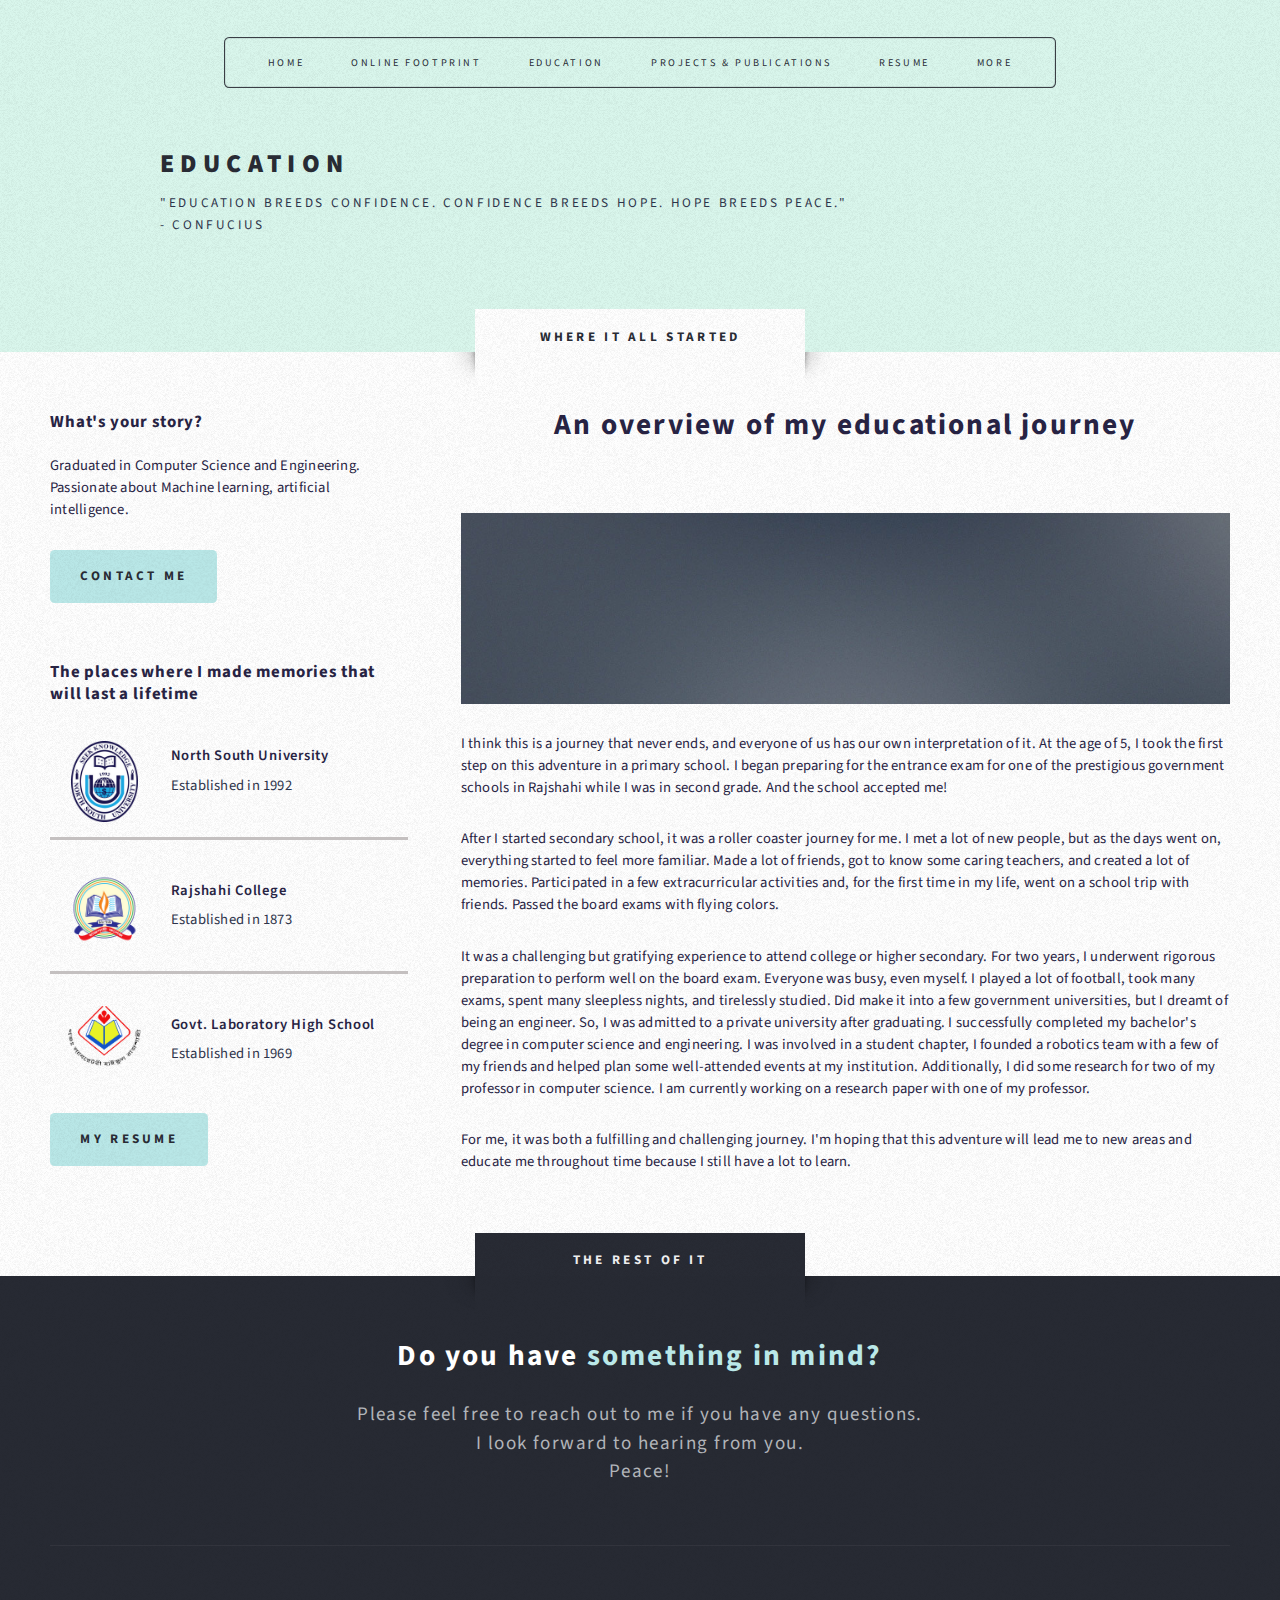
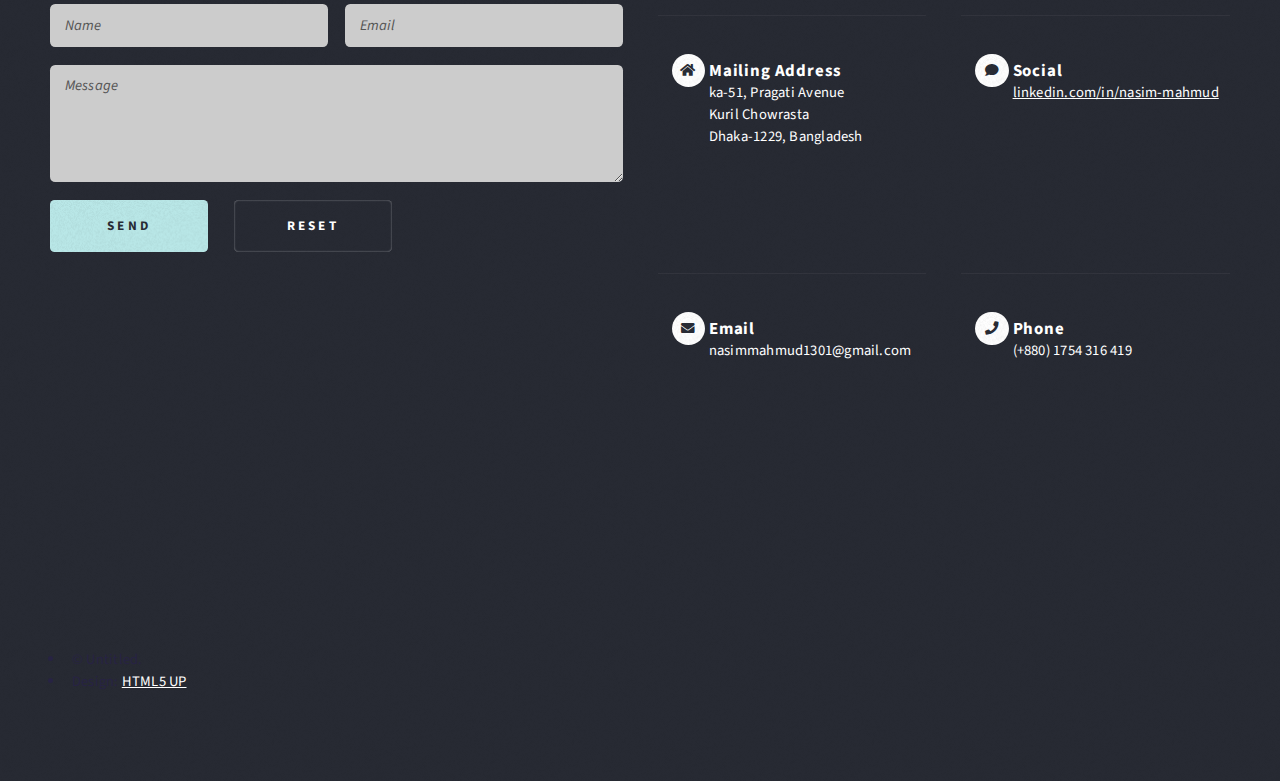
<file: education.html>
<!DOCTYPE html>
<!--
	Escape Velocity by HTML5 UP
	html5up.net | @ajlkn
	Free for personal and commercial use under the CCA 3.0 license (html5up.net/license)
-->
<html>
  <head>
    <title>Nasim Mahmud Mishu- Education</title>
    <meta charset="utf-8" />
    <meta
      name="viewport"
      content="width=device-width, initial-scale=1, user-scalable=no"
    />
    <link rel="stylesheet" href="assets/css/main.css" />
  </head>
  <body class="left-sidebar is-preload">
    <div id="page-wrapper">
      <!-- Header -->
      <section id="header" class="wrapper header2">
        <!-- Logo -->
        <div id="logo">
          <h1>Education</h1>
          <p>
            "Education breeds confidence. Confidence breeds hope. Hope breeds
            peace."<br />
            - CONFUCIUS
          </p>
        </div>

        <!-- Nav -->
        <nav id="nav">
          <ul>
            <li class="current"><a href="index.html">Home</a></li>
            <li class="current">
              <a href="#">Online footprint</a>
              <ul>
                <li>
                  <a
                    href="https://www.linkedin.com/in/nasim-mahmud/"
                    target="_blank"
                    >Linkedin</a
                  >
                </li>
                <li>
                  <a href="https://github.com/Nasim-Mahmud" target="_blank"
                    >Github</a
                  >
                </li>
                <li>
                  <a
                    href="https://www.researchgate.net/profile/Nasim-Mishu"
                    target="_blank"
                    >Research Gate</a
                  >
                </li>
                <li>
                  <a href="https://www.kaggle.com/nasimmahmud" target="_blank"
                    >Kaggle</a
                  >
                </li>
                <li>
                  <a href="https://shorturl.at/aostT" target="_blank"
                    >Google Scholar</a
                  >
                </li>
              </ul>
            </li>
            <li class="current"><a href="education.html">Education</a></li>
            <li class="current">
              <a href="p&p.html">Projects & Publications</a>
            </li>
            <li class="current">
              <a href="resume.html">Resume</a>
              <ul>
                <li>
                  <a href="resumePdf.html">Download Resume</a>
                </li>
              </ul>
            </li>
            <li class="current">
              <a href="uc.html">More</a>
              <!-- <ul>
                <li>
                  <a href="#">Hobbies</a>
                  <ul>
                    <li><a href="#">Lorem dolor</a></li>
                    <li><a href="#">Amet consequat</a></li>
                    <li><a href="#">Magna phasellus</a></li>
                    <li><a href="#">Etiam nisl</a></li>
                    <li><a href="#">Sed feugiat</a></li>
                  </ul>
                </li>
              </ul> -->
            </li>
          </ul>
        </nav>
      </section>

      <!-- Main -->
      <section id="main" class="wrapper style2">
        <div class="title">Where it all started</div>
        <div class="container">
          <div class="row gtr-150">
            <div class="col-4 col-12-medium">
              <!-- Sidebar -->
              <div id="sidebar">
                <section class="box">
                  <header>
                    <h2>What's your story?</h2>
                  </header>
                  <p>
                    Graduated in Computer Science and Engineering. Passionate
                    about Machine learning, artificial intelligence.
                  </p>
                  <a href="#footer" class="button style1">Contact me</a>
                </section>
                <section class="box">
                  <header>
                    <h2>
                      The places where I made memories that will last a lifetime
                    </h2>
                  </header>
                  <ul class="style2">
                    <li>
                      <article class="box post-excerpt nsu">
                        <a href="nsu.html" class="image left"
                          ><img src="images/nsu.png" alt="" class="nsulogo"
                        /></a>
                        <h3><a href="nsu.html">North South University</a></h3>
                        <p>
                          <a href="nsu.html" class="mini_para">
                            Established in 1992
                          </a>
                        </p>
                      </article>
                    </li>
                    <li>
                      <article class="box post-excerpt rc">
                        <a href="rc.html" class="image left"
                          ><img src="images/rc.png" alt="" class="rclogo"
                        /></a>
                        <h3><a href="rc.html">Rajshahi College</a></h3>
                        <p>
                          <a href="rc.html" class="mini_para">
                            Established in 1873
                          </a>
                        </p>
                      </article>
                    </li>
                    <li>
                      <article class="box post-excerpt rglhs">
                        <a href="rglhs.html" class="image left"
                          ><img
                            src="images/rglhs_b.png"
                            alt=""
                            class="rglhslogo"
                        /></a>
                        <h3>
                          <a href="rglhs.html">Govt. Laboratory High School</a>
                        </h3>
                        <p>
                          <a href="rglhs.html" class="mini_para">
                            Established in 1969
                          </a>
                        </p>
                      </article>
                    </li>
                  </ul>
                  <a href="resume.html" class="button style1">My resume</a>
                </section>
                <!-- <section class="box">
                  <header>
                    <h2>Magna diam vehicula</h2>
                  </header>
                </section> -->
              </div>
            </div>
            <div class="col-8 col-12-medium imp-medium">
              <!-- Content -->
              <div id="content">
                <article class="box post">
                  <header class="style1">
                    <h2>An overview of my educational journey</h2>
                    <!-- <p>Tempus feugiat veroeros sed nullam dolore</p> -->
                  </header>
                  <a href="#" class="image featured">
                    <img src="images/pic01.jpg" alt="" />
                  </a>
                  <p>
                    I think this is a journey that never ends, and everyone of
                    us has our own interpretation of it. At the age of 5, I took
                    the first step on this adventure in a primary school. I
                    began preparing for the entrance exam for one of the
                    prestigious government schools in Rajshahi while I was in
                    second grade. And the school accepted me!
                  </p>
                  <p>
                    After I started secondary school, it was a roller coaster
                    journey for me. I met a lot of new people, but as the days
                    went on, everything started to feel more familiar. Made a
                    lot of friends, got to know some caring teachers, and
                    created a lot of memories. Participated in a few
                    extracurricular activities and, for the first time in my
                    life, went on a school trip with friends. Passed the board
                    exams with flying colors.
                  </p>
                  <p>
                    It was a challenging but gratifying experience to attend
                    college or higher secondary. For two years, I underwent
                    rigorous preparation to perform well on the board exam.
                    Everyone was busy, even myself. I played a lot of football,
                    took many exams, spent many sleepless nights, and tirelessly
                    studied. Did make it into a few government universities, but
                    I dreamt of being an engineer. So, I was admitted to a
                    private university after graduating. I successfully
                    completed my bachelor's degree in computer science and
                    engineering. I was involved in a student chapter, I founded
                    a robotics team with a few of my friends and helped plan
                    some well-attended events at my institution. Additionally, I
                    did some research for two of my professor in computer
                    science. I am currently working on a research paper with one
                    of my professor.
                  </p>
                  <p>
                    For me, it was both a fulfilling and challenging journey.
                    I'm hoping that this adventure will lead me to new areas and
                    educate me throughout time because I still have a lot to
                    learn.
                  </p>
                </article>
                <!-- <div class="row gtr-150">
                  <div class="col-6 col-12-small">
                    <section class="box">
                      <header>
                        <h2>Magna pulvinar tempus</h2>
                      </header>
                      <a href="#" class="image featured"
                        ><img src="images/pic05.jpg" alt=""
                      /></a>
                      <p>
                        Rutrum bibendum. Proin pellentesque diam non ligula
                        commodo tempor. Vivamus eget urna nibh. Curabitur non
                        fringilla nisl. Donec accumsan interdum nisi, quis
                        tempus.
                      </p>
                      <a href="#" class="button style1">More</a>
                    </section>
                  </div>
                  <div class="col-6 col-12-small">
                    <section class="box">
                      <header>
                        <h2>Magna pulvinar tempus</h2>
                      </header>
                      <a href="#" class="image featured"
                        ><img src="images/pic06.jpg" alt=""
                      /></a>
                      <p>
                        Rutrum bibendum. Proin pellentesque diam non ligula
                        commodo tempor. Vivamus eget urna nibh. Curabitur non
                        fringilla nisl. Donec accumsan interdum nisi, quis
                        tempus.
                      </p>
                      <a href="#" class="button style1">More</a>
                    </section>
                  </div>
                </div> -->
              </div>
            </div>
          </div>
        </div>
      </section>

      <!-- Highlights -->
      <!-- <section id="highlights" class="wrapper style3">
        <div class="title">The Endorsements</div>
        <div class="container">
          <div class="row aln-center">
            <div class="col-4 col-12-medium">
              <section class="highlight">
                <a href="#" class="image featured"
                  ><img src="images/pic02.jpg" alt=""
                /></a>
                <h3><a href="#">Aliquam diam consequat</a></h3>
                <p>
                  Eget mattis at, laoreet vel amet sed velit aliquam diam ante,
                  dolor aliquet sit amet vulputate mattis amet laoreet lorem.
                </p>
                <ul class="actions">
                  <li><a href="#" class="button style1">Learn More</a></li>
                </ul>
              </section>
            </div>
            <div class="col-4 col-12-medium">
              <section class="highlight">
                <a href="#" class="image featured"
                  ><img src="images/pic03.jpg" alt=""
                /></a>
                <h3><a href="#">Nisl adipiscing sed lorem</a></h3>
                <p>
                  Eget mattis at, laoreet vel amet sed velit aliquam diam ante,
                  dolor aliquet sit amet vulputate mattis amet laoreet lorem.
                </p>
                <ul class="actions">
                  <li><a href="#" class="button style1">Learn More</a></li>
                </ul>
              </section>
            </div>
            <div class="col-4 col-12-medium">
              <section class="highlight">
                <a href="#" class="image featured"
                  ><img src="images/pic04.jpg" alt=""
                /></a>
                <h3><a href="#">Mattis tempus lorem</a></h3>
                <p>
                  Eget mattis at, laoreet vel amet sed velit aliquam diam ante,
                  dolor aliquet sit amet vulputate mattis amet laoreet lorem.
                </p>
                <ul class="actions">
                  <li><a href="#" class="button style1">Learn More</a></li>
                </ul>
              </section>
            </div>
          </div>
        </div>
      </section> -->

      <!-- Footer -->
      <section id="footer" class="wrapper">
        <div class="title">The Rest Of It</div>
        <div class="container">
          <header class="style1">
            <h2>Do you have <span>something in mind?</span></h2>
            <p>
              Please feel free to reach out to me if you have any questions.
              <br />
              I look forward to hearing from you. <br />
              Peace!
            </p>
          </header>
          <div class="row">
            <div class="col-6 col-12-medium">
              <!-- Contact Form -->
              <section>
                <form method="post" action="mailto:nasimmahmud1301@gmail.com">
                  <div class="row gtr-50">
                    <div class="col-6 col-12-small">
                      <input
                        type="text"
                        name="name"
                        id="contact-name"
                        placeholder="Name"
                      />
                    </div>
                    <div class="col-6 col-12-small">
                      <input
                        type="text"
                        name="email"
                        id="contact-email"
                        placeholder="Email"
                      />
                    </div>
                    <div class="col-12">
                      <textarea
                        name="message"
                        id="contact-message"
                        placeholder="Message"
                        rows="4"
                      ></textarea>
                    </div>
                    <div class="col-12">
                      <ul class="actions">
                        <li>
                          <input type="submit" class="style1" value="Send" />
                        </li>
                        <li>
                          <input type="reset" class="style2" value="Reset" />
                        </li>
                      </ul>
                    </div>
                  </div>
                </form>
              </section>
            </div>
            <div class="col-6 col-12-medium">
              <!-- Contact -->
              <section class="feature-list small foot_para">
                <div class="row">
                  <div class="col-6 col-12-small">
                    <section>
                      <h3 class="icon solid fa-home">Mailing Address</h3>
                      <p>
                        ka-51, Pragati Avenue<br />
                        Kuril Chowrasta<br />
                        Dhaka-1229, Bangladesh
                      </p>
                    </section>
                  </div>
                  <div class="col-6 col-12-small">
                    <section>
                      <h3 class="icon solid fa-comment">Social</h3>
                      <p>
                        <!-- <a href="#">@untitled-corp</a><br /> -->
                        <a href="#">linkedin.com/in/nasim-mahmud</a><br />
                        <!-- <a href="#">facebook.com/untitled</a> -->
                      </p>
                    </section>
                  </div>
                  <div class="col-6 col-12-small">
                    <section>
                      <h3 class="icon solid fa-envelope">Email</h3>
                      <p>nasimmahmud1301@gmail.com</p>
                    </section>
                  </div>
                  <div class="col-6 col-12-small">
                    <section>
                      <h3 class="icon solid fa-phone">Phone</h3>
                      <p>(+880) 1754 316 419</p>
                    </section>
                  </div>
                </div>
              </section>
            </div>
          </div>
          <div id="copyright">
            <ul>
              <li>&copy; Untitled.</li>
              <li>Design: <a href="http://html5up.net">HTML5 UP</a></li>
            </ul>
          </div>
        </div>
      </section>
    </div>

    <!-- Scripts -->
    <script src="assets/js/jquery.min.js"></script>
    <script src="assets/js/jquery.dropotron.min.js"></script>
    <script src="assets/js/browser.min.js"></script>
    <script src="assets/js/breakpoints.min.js"></script>
    <script src="assets/js/util.js"></script>
    <script src="assets/js/main.js"></script>
  </body>
</html>
</file>
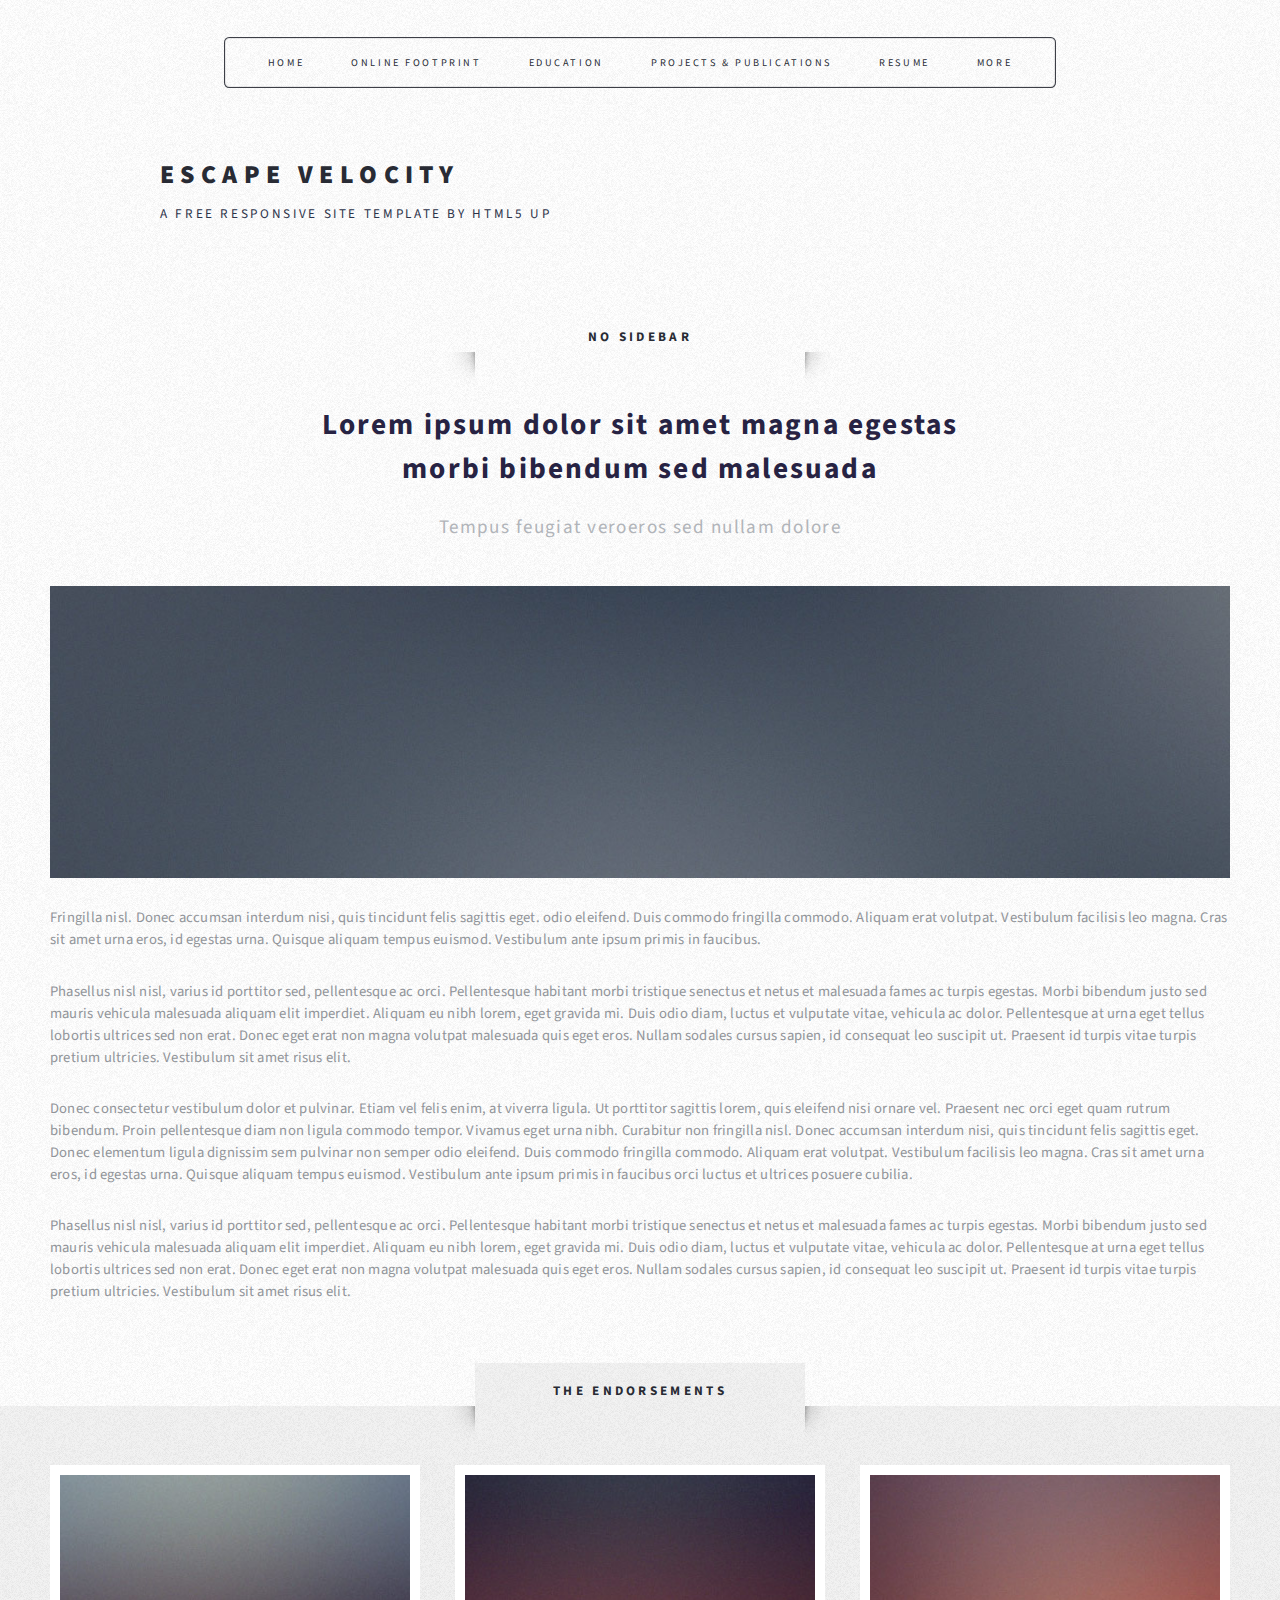
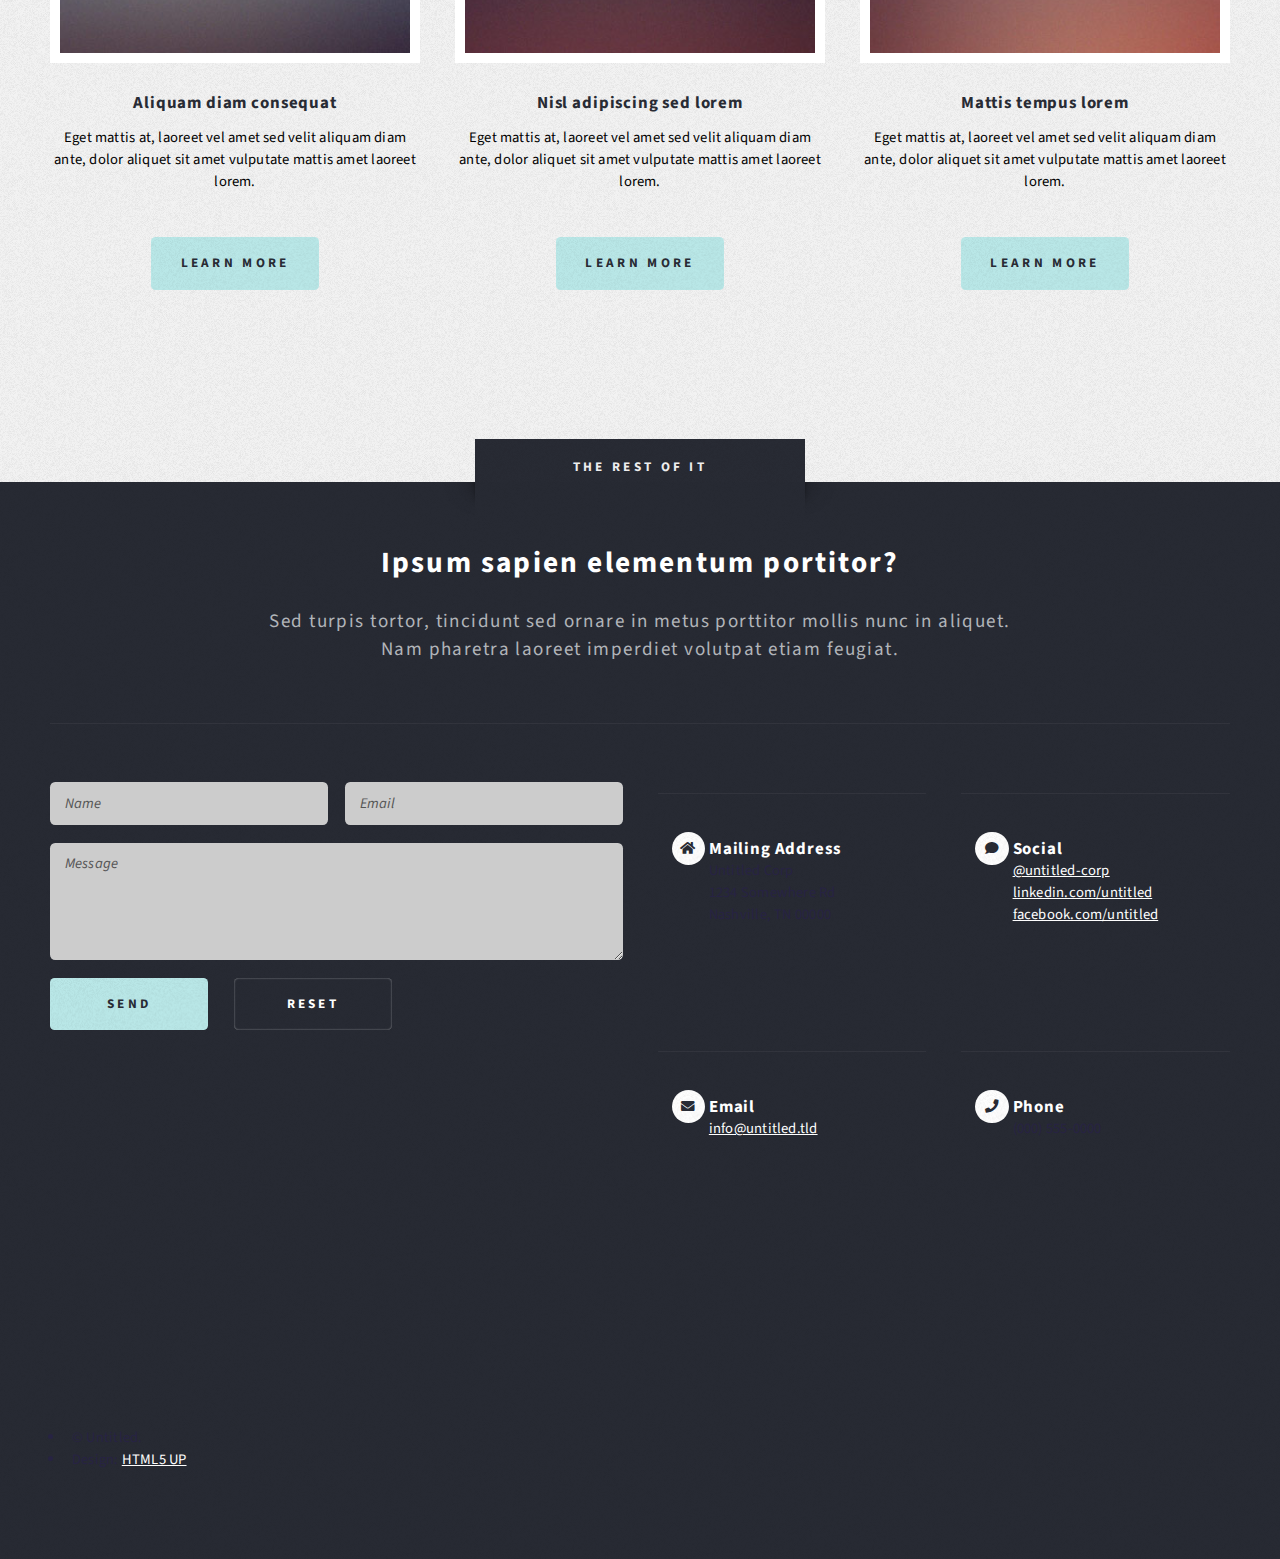
<file: more.html>
<!DOCTYPE html>
<!--
	Escape Velocity by HTML5 UP
	html5up.net | @ajlkn
	Free for personal and commercial use under the CCA 3.0 license (html5up.net/license)
-->
<html>
  <head>
    <title>More</title>
    <meta charset="utf-8" />
    <meta
      name="viewport"
      content="width=device-width, initial-scale=1, user-scalable=no"
    />
    <link rel="stylesheet" href="assets/css/main.css" />
  </head>
  <body class="no-sidebar is-preload">
    <div id="page-wrapper">
      <!-- Header -->
      <section id="header" class="wrapper">
        <!-- Logo -->
        <div id="logo">
          <h1><a href="index.html">Escape Velocity</a></h1>
          <p>A free responsive site template by HTML5 UP</p>
        </div>

        <!-- Nav -->
        <nav id="nav">
          <ul>
            <li class="current"><a href="index.html">Home</a></li>
            <li class="current">
              <a href="#">Online footprint</a>
              <ul>
                <li>
                  <a
                    href="https://www.linkedin.com/in/nasim-mahmud/"
                    target="_blank"
                    >Linkedin</a
                  >
                </li>
                <li>
                  <a href="https://github.com/Nasim-Mahmud" target="_blank"
                    >Github</a
                  >
                </li>
                <li>
                  <a
                    href="https://www.researchgate.net/profile/Nasim-Mishu"
                    target="_blank"
                    >Research Gate</a
                  >
                </li>
                <li>
                  <a href="#">Sed consequat</a>
                  <ul>
                    <li><a href="#">Lorem dolor</a></li>
                    <li><a href="#">Amet consequat</a></li>
                    <li><a href="#">Magna phasellus</a></li>
                    <li><a href="#">Etiam nisl</a></li>
                    <li><a href="#">Sed feugiat</a></li>
                  </ul>
                </li>
                <li>
                  <a href="https://www.kaggle.com/nasimmahmud" target="_blank"
                    >Kaggle</a
                  >
                </li>
                <li>
                  <a href="https://shorturl.at/aostT" target="_blank"
                    >Google Scholar</a
                  >
                </li>
              </ul>
            </li>
            <li class="current"><a href="education.html">Education</a></li>
            <li class="current">
              <a href="p&p.html">Projects & Publications</a>
            </li>
            <li class="current">
              <a href="resume.html">Resume</a>
            </li>
            <li class="current">
              <a href="more.html">More</a>
              <ul>
                <li>
                  <a href="#">Hobbies</a>
                  <ul>
                    <li><a href="#">Lorem dolor</a></li>
                    <li><a href="#">Amet consequat</a></li>
                    <li><a href="#">Magna phasellus</a></li>
                    <li><a href="#">Etiam nisl</a></li>
                    <li><a href="#">Sed feugiat</a></li>
                  </ul>
                </li>
              </ul>
            </li>
          </ul>
        </nav>
      </section>

      <!-- Main -->
      <div id="main" class="wrapper style2">
        <div class="title">No Sidebar</div>
        <div class="container">
          <!-- Content -->
          <div id="content">
            <article class="box post">
              <header class="style1">
                <h2>
                  Lorem ipsum dolor sit amet magna egestas<br
                    class="mobile-hide"
                  />
                  morbi bibendum sed malesuada
                </h2>
                <p>Tempus feugiat veroeros sed nullam dolore</p>
              </header>
              <a href="#" class="image featured">
                <img src="images/pic01.jpg" alt="" />
              </a>
              <p>
                Fringilla nisl. Donec accumsan interdum nisi, quis tincidunt
                felis sagittis eget. odio eleifend. Duis commodo fringilla
                commodo. Aliquam erat volutpat. Vestibulum facilisis leo magna.
                Cras sit amet urna eros, id egestas urna. Quisque aliquam tempus
                euismod. Vestibulum ante ipsum primis in faucibus.
              </p>
              <p>
                Phasellus nisl nisl, varius id porttitor sed, pellentesque ac
                orci. Pellentesque habitant morbi tristique senectus et netus et
                malesuada fames ac turpis egestas. Morbi bibendum justo sed
                mauris vehicula malesuada aliquam elit imperdiet. Aliquam eu
                nibh lorem, eget gravida mi. Duis odio diam, luctus et vulputate
                vitae, vehicula ac dolor. Pellentesque at urna eget tellus
                lobortis ultrices sed non erat. Donec eget erat non magna
                volutpat malesuada quis eget eros. Nullam sodales cursus sapien,
                id consequat leo suscipit ut. Praesent id turpis vitae turpis
                pretium ultricies. Vestibulum sit amet risus elit.
              </p>
              <p>
                Donec consectetur vestibulum dolor et pulvinar. Etiam vel felis
                enim, at viverra ligula. Ut porttitor sagittis lorem, quis
                eleifend nisi ornare vel. Praesent nec orci eget quam rutrum
                bibendum. Proin pellentesque diam non ligula commodo tempor.
                Vivamus eget urna nibh. Curabitur non fringilla nisl. Donec
                accumsan interdum nisi, quis tincidunt felis sagittis eget.
                Donec elementum ligula dignissim sem pulvinar non semper odio
                eleifend. Duis commodo fringilla commodo. Aliquam erat volutpat.
                Vestibulum facilisis leo magna. Cras sit amet urna eros, id
                egestas urna. Quisque aliquam tempus euismod. Vestibulum ante
                ipsum primis in faucibus orci luctus et ultrices posuere
                cubilia.
              </p>
              <p>
                Phasellus nisl nisl, varius id porttitor sed, pellentesque ac
                orci. Pellentesque habitant morbi tristique senectus et netus et
                malesuada fames ac turpis egestas. Morbi bibendum justo sed
                mauris vehicula malesuada aliquam elit imperdiet. Aliquam eu
                nibh lorem, eget gravida mi. Duis odio diam, luctus et vulputate
                vitae, vehicula ac dolor. Pellentesque at urna eget tellus
                lobortis ultrices sed non erat. Donec eget erat non magna
                volutpat malesuada quis eget eros. Nullam sodales cursus sapien,
                id consequat leo suscipit ut. Praesent id turpis vitae turpis
                pretium ultricies. Vestibulum sit amet risus elit.
              </p>
            </article>
          </div>
        </div>
      </div>

      <!-- Highlights -->
      <section id="highlights" class="wrapper style3">
        <div class="title">The Endorsements</div>
        <div class="container">
          <div class="row aln-center">
            <div class="col-4 col-12-medium">
              <section class="highlight">
                <a href="#" class="image featured"
                  ><img src="images/pic02.jpg" alt=""
                /></a>
                <h3><a href="#">Aliquam diam consequat</a></h3>
                <p>
                  Eget mattis at, laoreet vel amet sed velit aliquam diam ante,
                  dolor aliquet sit amet vulputate mattis amet laoreet lorem.
                </p>
                <ul class="actions">
                  <li><a href="#" class="button style1">Learn More</a></li>
                </ul>
              </section>
            </div>
            <div class="col-4 col-12-medium">
              <section class="highlight">
                <a href="#" class="image featured"
                  ><img src="images/pic03.jpg" alt=""
                /></a>
                <h3><a href="#">Nisl adipiscing sed lorem</a></h3>
                <p>
                  Eget mattis at, laoreet vel amet sed velit aliquam diam ante,
                  dolor aliquet sit amet vulputate mattis amet laoreet lorem.
                </p>
                <ul class="actions">
                  <li><a href="#" class="button style1">Learn More</a></li>
                </ul>
              </section>
            </div>
            <div class="col-4 col-12-medium">
              <section class="highlight">
                <a href="#" class="image featured"
                  ><img src="images/pic04.jpg" alt=""
                /></a>
                <h3><a href="#">Mattis tempus lorem</a></h3>
                <p>
                  Eget mattis at, laoreet vel amet sed velit aliquam diam ante,
                  dolor aliquet sit amet vulputate mattis amet laoreet lorem.
                </p>
                <ul class="actions">
                  <li><a href="#" class="button style1">Learn More</a></li>
                </ul>
              </section>
            </div>
          </div>
        </div>
      </section>

      <!-- Footer -->
      <section id="footer" class="wrapper">
        <div class="title">The Rest Of It</div>
        <div class="container">
          <header class="style1">
            <h2>Ipsum sapien elementum portitor?</h2>
            <p>
              Sed turpis tortor, tincidunt sed ornare in metus porttitor mollis
              nunc in aliquet.<br />
              Nam pharetra laoreet imperdiet volutpat etiam feugiat.
            </p>
          </header>
          <div class="row">
            <div class="col-6 col-12-medium">
              <!-- Contact Form -->
              <section>
                <form method="post" action="#">
                  <div class="row gtr-50">
                    <div class="col-6 col-12-small">
                      <input
                        type="text"
                        name="name"
                        id="contact-name"
                        placeholder="Name"
                      />
                    </div>
                    <div class="col-6 col-12-small">
                      <input
                        type="text"
                        name="email"
                        id="contact-email"
                        placeholder="Email"
                      />
                    </div>
                    <div class="col-12">
                      <textarea
                        name="message"
                        id="contact-message"
                        placeholder="Message"
                        rows="4"
                      ></textarea>
                    </div>
                    <div class="col-12">
                      <ul class="actions">
                        <li>
                          <input type="submit" class="style1" value="Send" />
                        </li>
                        <li>
                          <input type="reset" class="style2" value="Reset" />
                        </li>
                      </ul>
                    </div>
                  </div>
                </form>
              </section>
            </div>
            <div class="col-6 col-12-medium">
              <!-- Contact -->
              <section class="feature-list small">
                <div class="row">
                  <div class="col-6 col-12-small">
                    <section>
                      <h3 class="icon solid fa-home">Mailing Address</h3>
                      <p>
                        Untitled Corp<br />
                        1234 Somewhere Rd<br />
                        Nashville, TN 00000
                      </p>
                    </section>
                  </div>
                  <div class="col-6 col-12-small">
                    <section>
                      <h3 class="icon solid fa-comment">Social</h3>
                      <p>
                        <a href="#">@untitled-corp</a><br />
                        <a href="#">linkedin.com/untitled</a><br />
                        <a href="#">facebook.com/untitled</a>
                      </p>
                    </section>
                  </div>
                  <div class="col-6 col-12-small">
                    <section>
                      <h3 class="icon solid fa-envelope">Email</h3>
                      <p>
                        <a href="#">info@untitled.tld</a>
                      </p>
                    </section>
                  </div>
                  <div class="col-6 col-12-small">
                    <section>
                      <h3 class="icon solid fa-phone">Phone</h3>
                      <p>(000) 555-0000</p>
                    </section>
                  </div>
                </div>
              </section>
            </div>
          </div>
          <div id="copyright">
            <ul>
              <li>&copy; Untitled.</li>
              <li>Design: <a href="http://html5up.net">HTML5 UP</a></li>
            </ul>
          </div>
        </div>
      </section>
    </div>

    <!-- Scripts -->
    <script src="assets/js/jquery.min.js"></script>
    <script src="assets/js/jquery.dropotron.min.js"></script>
    <script src="assets/js/browser.min.js"></script>
    <script src="assets/js/breakpoints.min.js"></script>
    <script src="assets/js/util.js"></script>
    <script src="assets/js/main.js"></script>
  </body>
</html>
</file>
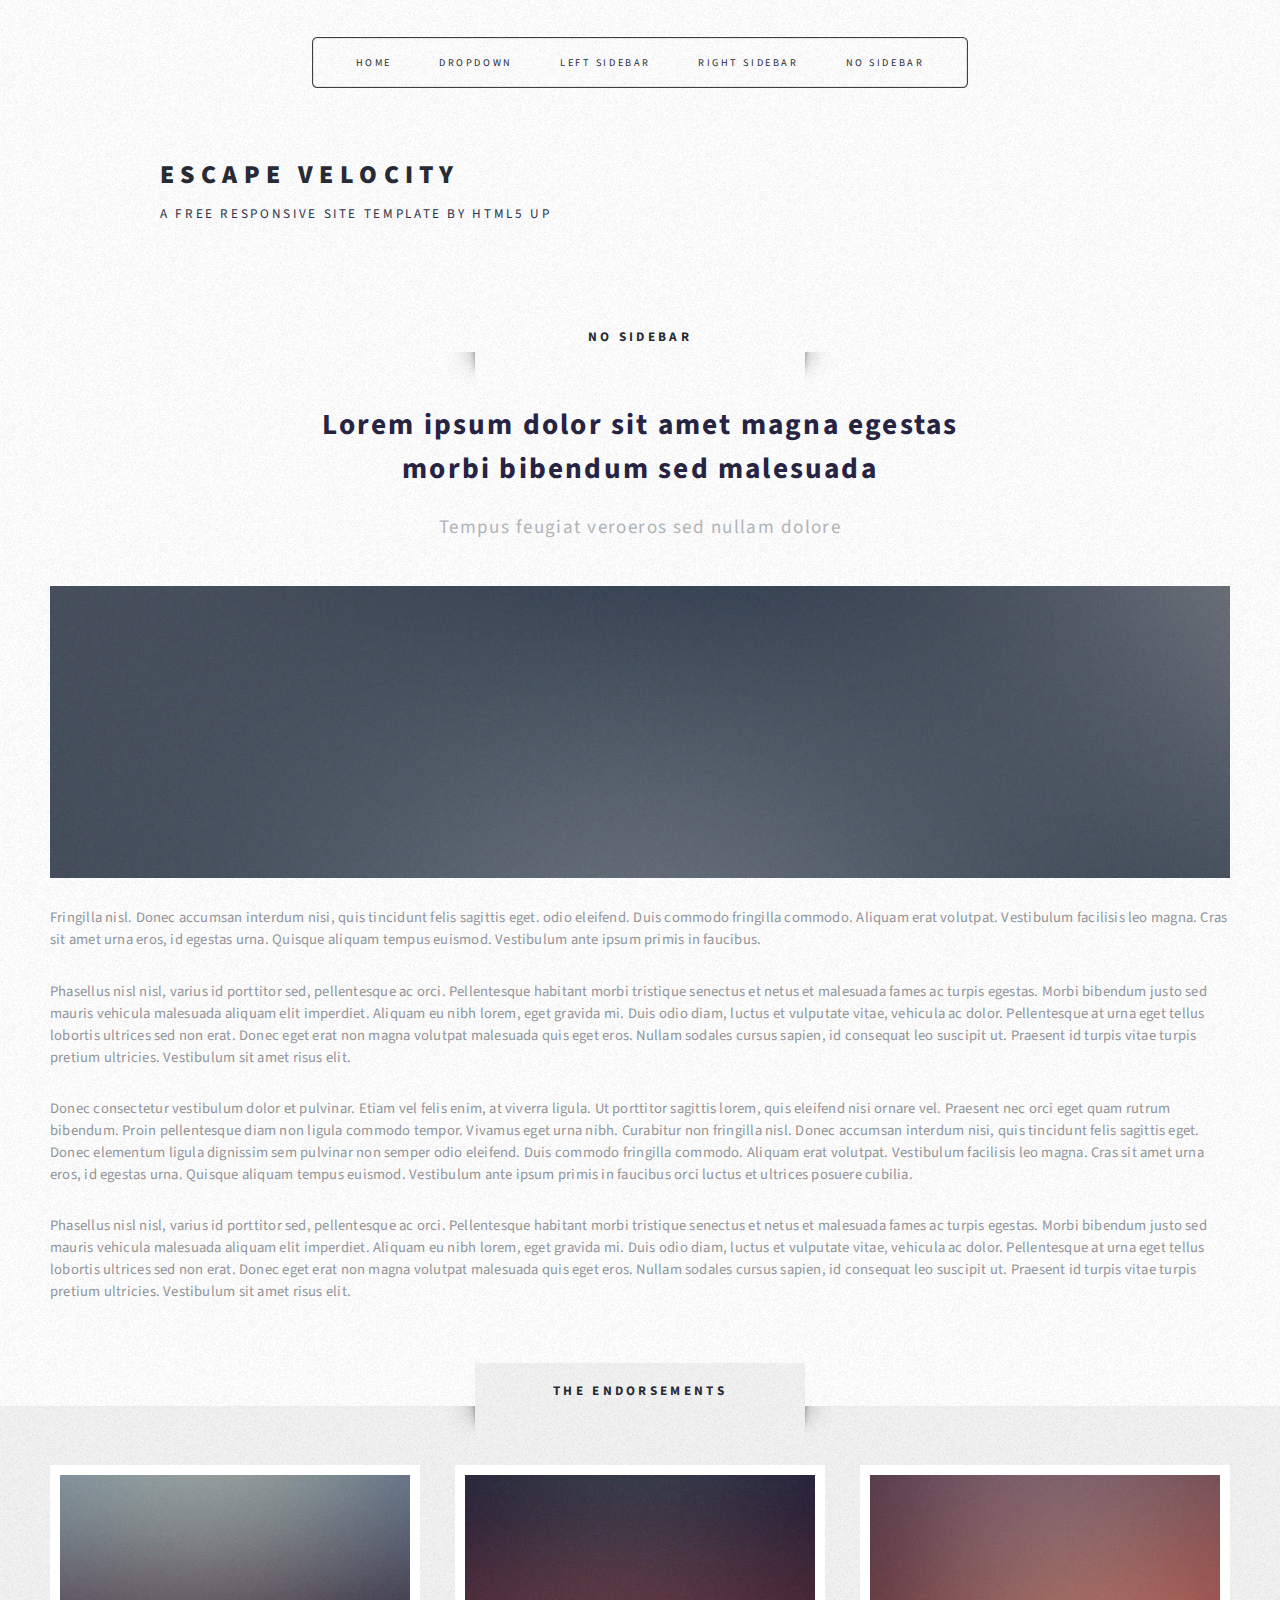
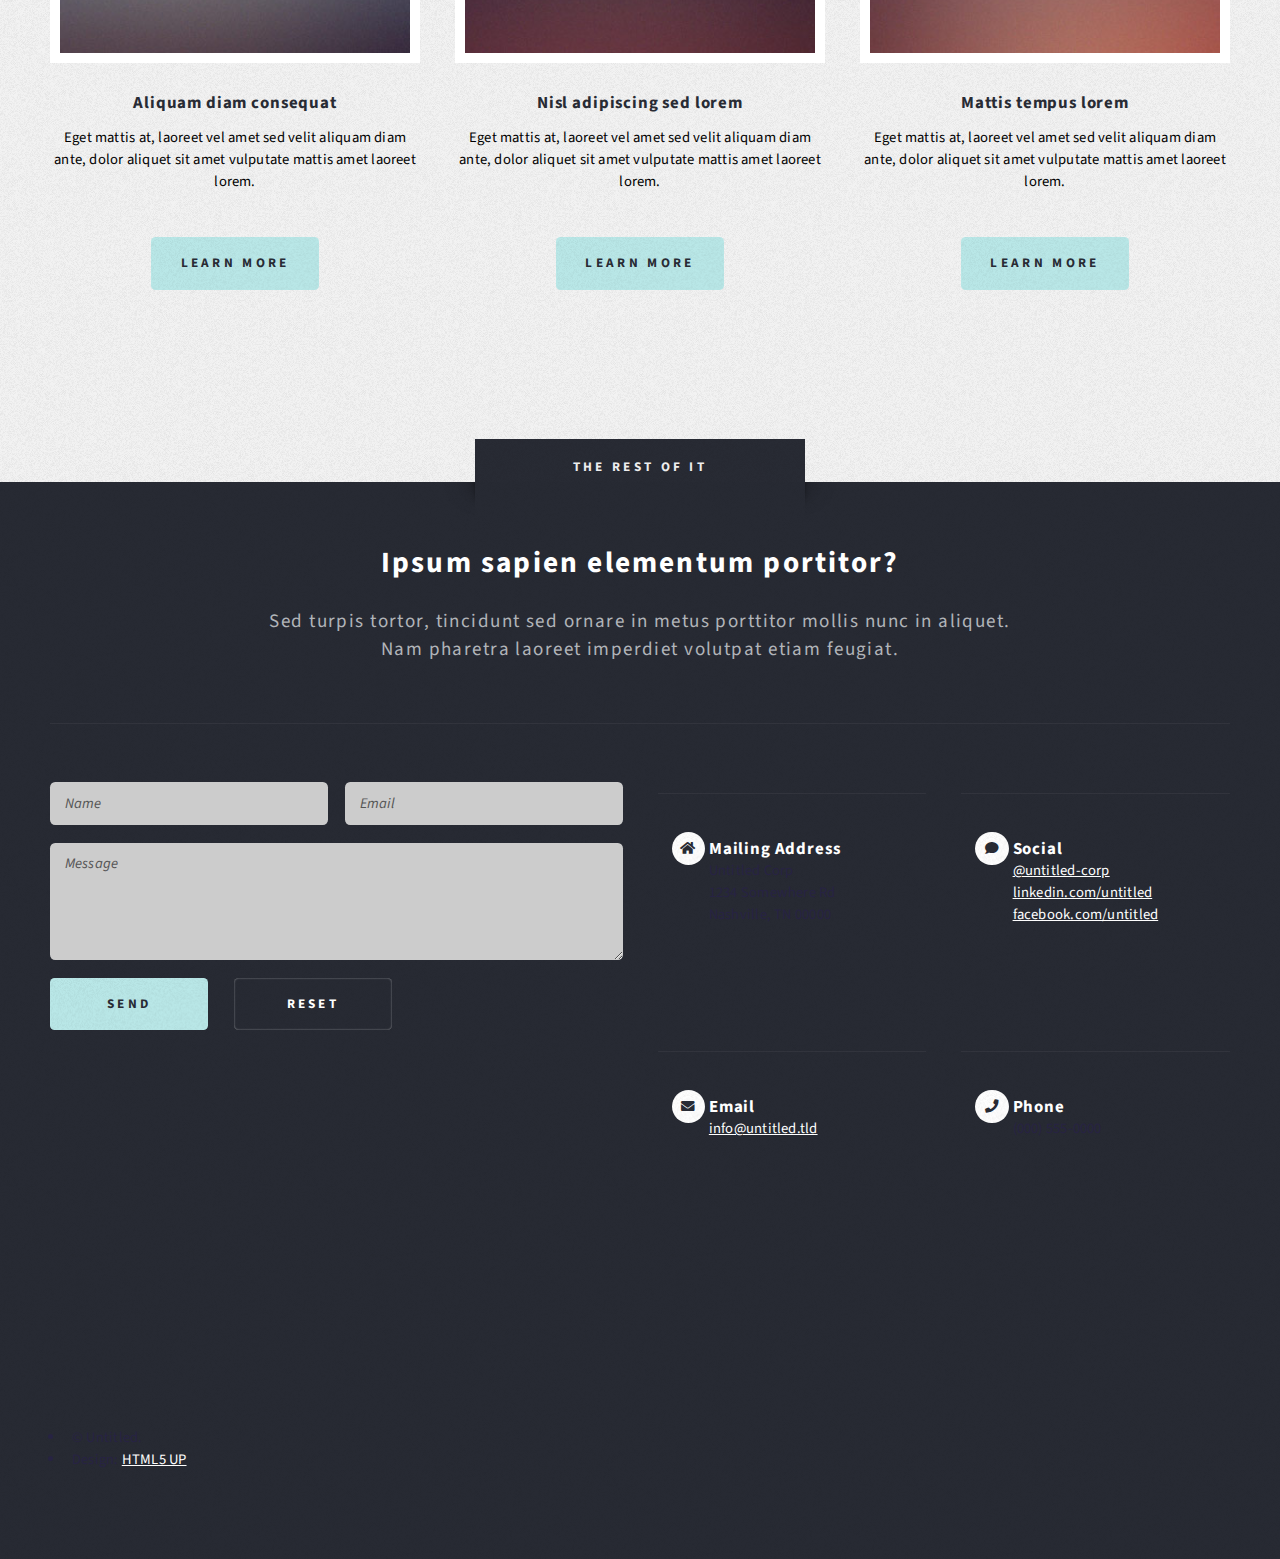
<file: no-sidebar.html>
<!DOCTYPE html>
<!--
	Escape Velocity by HTML5 UP
	html5up.net | @ajlkn
	Free for personal and commercial use under the CCA 3.0 license (html5up.net/license)
-->
<html>
  <head>
    <title>No Sidebar - Escape Velocity by HTML5 UP</title>
    <meta charset="utf-8" />
    <meta
      name="viewport"
      content="width=device-width, initial-scale=1, user-scalable=no"
    />
    <link rel="stylesheet" href="assets/css/main.css" />
  </head>
  <body class="no-sidebar is-preload">
    <div id="page-wrapper">
      <!-- Header -->
      <section id="header" class="wrapper">
        <!-- Logo -->
        <div id="logo">
          <h1><a href="index.html">Escape Velocity</a></h1>
          <p>A free responsive site template by HTML5 UP</p>
        </div>

        <!-- Nav -->
        <nav id="nav">
          <ul>
            <li><a href="index.html">Home</a></li>
            <li>
              <a href="#">Dropdown</a>
              <ul>
                <li><a href="#">Lorem ipsum</a></li>
                <li><a href="#">Magna veroeros</a></li>
                <li><a href="#">Etiam nisl</a></li>
                <li>
                  <a href="#">Sed consequat</a>
                  <ul>
                    <li><a href="#">Lorem dolor</a></li>
                    <li><a href="#">Amet consequat</a></li>
                    <li><a href="#">Magna phasellus</a></li>
                    <li><a href="#">Etiam nisl</a></li>
                    <li><a href="#">Sed feugiat</a></li>
                  </ul>
                </li>
                <li><a href="#">Nisl tempus</a></li>
              </ul>
            </li>
            <li><a href="education.html">Left Sidebar</a></li>
            <li><a href="right-sidebar.html">Right Sidebar</a></li>
            <li class="current">
              <a href="no-sidebar.html">No Sidebar</a>
              <ul>
                <li><a href="#">Lorem dolor</a></li>
                <li><a href="#">Amet consequat</a></li>
                <li><a href="#">Magna phasellus</a></li>
                <li><a href="#">Etiam nisl</a></li>
                <li><a href="#">Sed feugiat</a></li>
              </ul>
            </li>
          </ul>
        </nav>
      </section>

      <!-- Main -->
      <div id="main" class="wrapper style2">
        <div class="title">No Sidebar</div>
        <div class="container">
          <!-- Content -->
          <div id="content">
            <article class="box post">
              <header class="style1">
                <h2>
                  Lorem ipsum dolor sit amet magna egestas<br
                    class="mobile-hide"
                  />
                  morbi bibendum sed malesuada
                </h2>
                <p>Tempus feugiat veroeros sed nullam dolore</p>
              </header>
              <a href="#" class="image featured">
                <img src="images/pic01.jpg" alt="" />
              </a>
              <p>
                Fringilla nisl. Donec accumsan interdum nisi, quis tincidunt
                felis sagittis eget. odio eleifend. Duis commodo fringilla
                commodo. Aliquam erat volutpat. Vestibulum facilisis leo magna.
                Cras sit amet urna eros, id egestas urna. Quisque aliquam tempus
                euismod. Vestibulum ante ipsum primis in faucibus.
              </p>
              <p>
                Phasellus nisl nisl, varius id porttitor sed, pellentesque ac
                orci. Pellentesque habitant morbi tristique senectus et netus et
                malesuada fames ac turpis egestas. Morbi bibendum justo sed
                mauris vehicula malesuada aliquam elit imperdiet. Aliquam eu
                nibh lorem, eget gravida mi. Duis odio diam, luctus et vulputate
                vitae, vehicula ac dolor. Pellentesque at urna eget tellus
                lobortis ultrices sed non erat. Donec eget erat non magna
                volutpat malesuada quis eget eros. Nullam sodales cursus sapien,
                id consequat leo suscipit ut. Praesent id turpis vitae turpis
                pretium ultricies. Vestibulum sit amet risus elit.
              </p>
              <p>
                Donec consectetur vestibulum dolor et pulvinar. Etiam vel felis
                enim, at viverra ligula. Ut porttitor sagittis lorem, quis
                eleifend nisi ornare vel. Praesent nec orci eget quam rutrum
                bibendum. Proin pellentesque diam non ligula commodo tempor.
                Vivamus eget urna nibh. Curabitur non fringilla nisl. Donec
                accumsan interdum nisi, quis tincidunt felis sagittis eget.
                Donec elementum ligula dignissim sem pulvinar non semper odio
                eleifend. Duis commodo fringilla commodo. Aliquam erat volutpat.
                Vestibulum facilisis leo magna. Cras sit amet urna eros, id
                egestas urna. Quisque aliquam tempus euismod. Vestibulum ante
                ipsum primis in faucibus orci luctus et ultrices posuere
                cubilia.
              </p>
              <p>
                Phasellus nisl nisl, varius id porttitor sed, pellentesque ac
                orci. Pellentesque habitant morbi tristique senectus et netus et
                malesuada fames ac turpis egestas. Morbi bibendum justo sed
                mauris vehicula malesuada aliquam elit imperdiet. Aliquam eu
                nibh lorem, eget gravida mi. Duis odio diam, luctus et vulputate
                vitae, vehicula ac dolor. Pellentesque at urna eget tellus
                lobortis ultrices sed non erat. Donec eget erat non magna
                volutpat malesuada quis eget eros. Nullam sodales cursus sapien,
                id consequat leo suscipit ut. Praesent id turpis vitae turpis
                pretium ultricies. Vestibulum sit amet risus elit.
              </p>
            </article>
          </div>
        </div>
      </div>

      <!-- Highlights -->
      <section id="highlights" class="wrapper style3">
        <div class="title">The Endorsements</div>
        <div class="container">
          <div class="row aln-center">
            <div class="col-4 col-12-medium">
              <section class="highlight">
                <a href="#" class="image featured"
                  ><img src="images/pic02.jpg" alt=""
                /></a>
                <h3><a href="#">Aliquam diam consequat</a></h3>
                <p>
                  Eget mattis at, laoreet vel amet sed velit aliquam diam ante,
                  dolor aliquet sit amet vulputate mattis amet laoreet lorem.
                </p>
                <ul class="actions">
                  <li><a href="#" class="button style1">Learn More</a></li>
                </ul>
              </section>
            </div>
            <div class="col-4 col-12-medium">
              <section class="highlight">
                <a href="#" class="image featured"
                  ><img src="images/pic03.jpg" alt=""
                /></a>
                <h3><a href="#">Nisl adipiscing sed lorem</a></h3>
                <p>
                  Eget mattis at, laoreet vel amet sed velit aliquam diam ante,
                  dolor aliquet sit amet vulputate mattis amet laoreet lorem.
                </p>
                <ul class="actions">
                  <li><a href="#" class="button style1">Learn More</a></li>
                </ul>
              </section>
            </div>
            <div class="col-4 col-12-medium">
              <section class="highlight">
                <a href="#" class="image featured"
                  ><img src="images/pic04.jpg" alt=""
                /></a>
                <h3><a href="#">Mattis tempus lorem</a></h3>
                <p>
                  Eget mattis at, laoreet vel amet sed velit aliquam diam ante,
                  dolor aliquet sit amet vulputate mattis amet laoreet lorem.
                </p>
                <ul class="actions">
                  <li><a href="#" class="button style1">Learn More</a></li>
                </ul>
              </section>
            </div>
          </div>
        </div>
      </section>

      <!-- Footer -->
      <section id="footer" class="wrapper">
        <div class="title">The Rest Of It</div>
        <div class="container">
          <header class="style1">
            <h2>Ipsum sapien elementum portitor?</h2>
            <p>
              Sed turpis tortor, tincidunt sed ornare in metus porttitor mollis
              nunc in aliquet.<br />
              Nam pharetra laoreet imperdiet volutpat etiam feugiat.
            </p>
          </header>
          <div class="row">
            <div class="col-6 col-12-medium">
              <!-- Contact Form -->
              <section>
                <form method="post" action="#">
                  <div class="row gtr-50">
                    <div class="col-6 col-12-small">
                      <input
                        type="text"
                        name="name"
                        id="contact-name"
                        placeholder="Name"
                      />
                    </div>
                    <div class="col-6 col-12-small">
                      <input
                        type="text"
                        name="email"
                        id="contact-email"
                        placeholder="Email"
                      />
                    </div>
                    <div class="col-12">
                      <textarea
                        name="message"
                        id="contact-message"
                        placeholder="Message"
                        rows="4"
                      ></textarea>
                    </div>
                    <div class="col-12">
                      <ul class="actions">
                        <li>
                          <input type="submit" class="style1" value="Send" />
                        </li>
                        <li>
                          <input type="reset" class="style2" value="Reset" />
                        </li>
                      </ul>
                    </div>
                  </div>
                </form>
              </section>
            </div>
            <div class="col-6 col-12-medium">
              <!-- Contact -->
              <section class="feature-list small">
                <div class="row">
                  <div class="col-6 col-12-small">
                    <section>
                      <h3 class="icon solid fa-home">Mailing Address</h3>
                      <p>
                        Untitled Corp<br />
                        1234 Somewhere Rd<br />
                        Nashville, TN 00000
                      </p>
                    </section>
                  </div>
                  <div class="col-6 col-12-small">
                    <section>
                      <h3 class="icon solid fa-comment">Social</h3>
                      <p>
                        <a href="#">@untitled-corp</a><br />
                        <a href="#">linkedin.com/untitled</a><br />
                        <a href="#">facebook.com/untitled</a>
                      </p>
                    </section>
                  </div>
                  <div class="col-6 col-12-small">
                    <section>
                      <h3 class="icon solid fa-envelope">Email</h3>
                      <p>
                        <a href="#">info@untitled.tld</a>
                      </p>
                    </section>
                  </div>
                  <div class="col-6 col-12-small">
                    <section>
                      <h3 class="icon solid fa-phone">Phone</h3>
                      <p>(000) 555-0000</p>
                    </section>
                  </div>
                </div>
              </section>
            </div>
          </div>
          <div id="copyright">
            <ul>
              <li>&copy; Untitled.</li>
              <li>Design: <a href="http://html5up.net">HTML5 UP</a></li>
            </ul>
          </div>
        </div>
      </section>
    </div>

    <!-- Scripts -->
    <script src="assets/js/jquery.min.js"></script>
    <script src="assets/js/jquery.dropotron.min.js"></script>
    <script src="assets/js/browser.min.js"></script>
    <script src="assets/js/breakpoints.min.js"></script>
    <script src="assets/js/util.js"></script>
    <script src="assets/js/main.js"></script>
  </body>
</html>
</file>
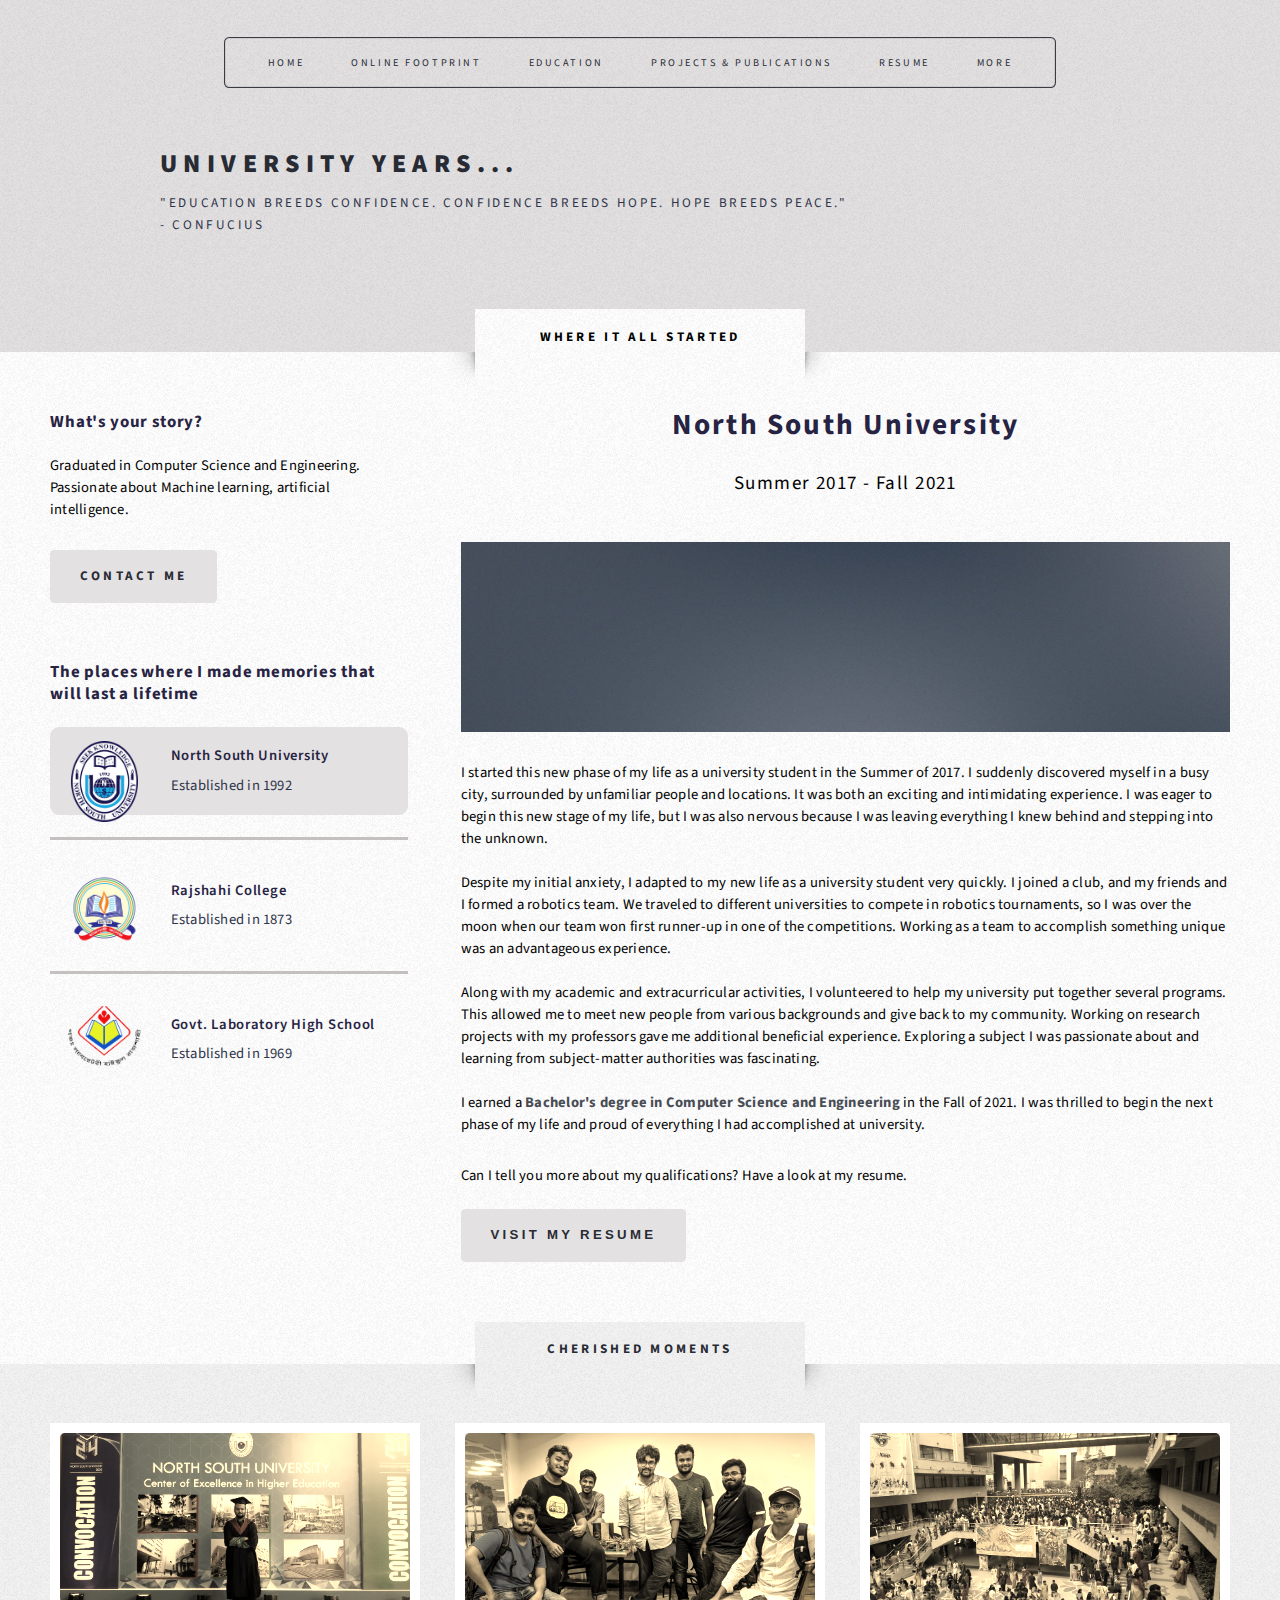
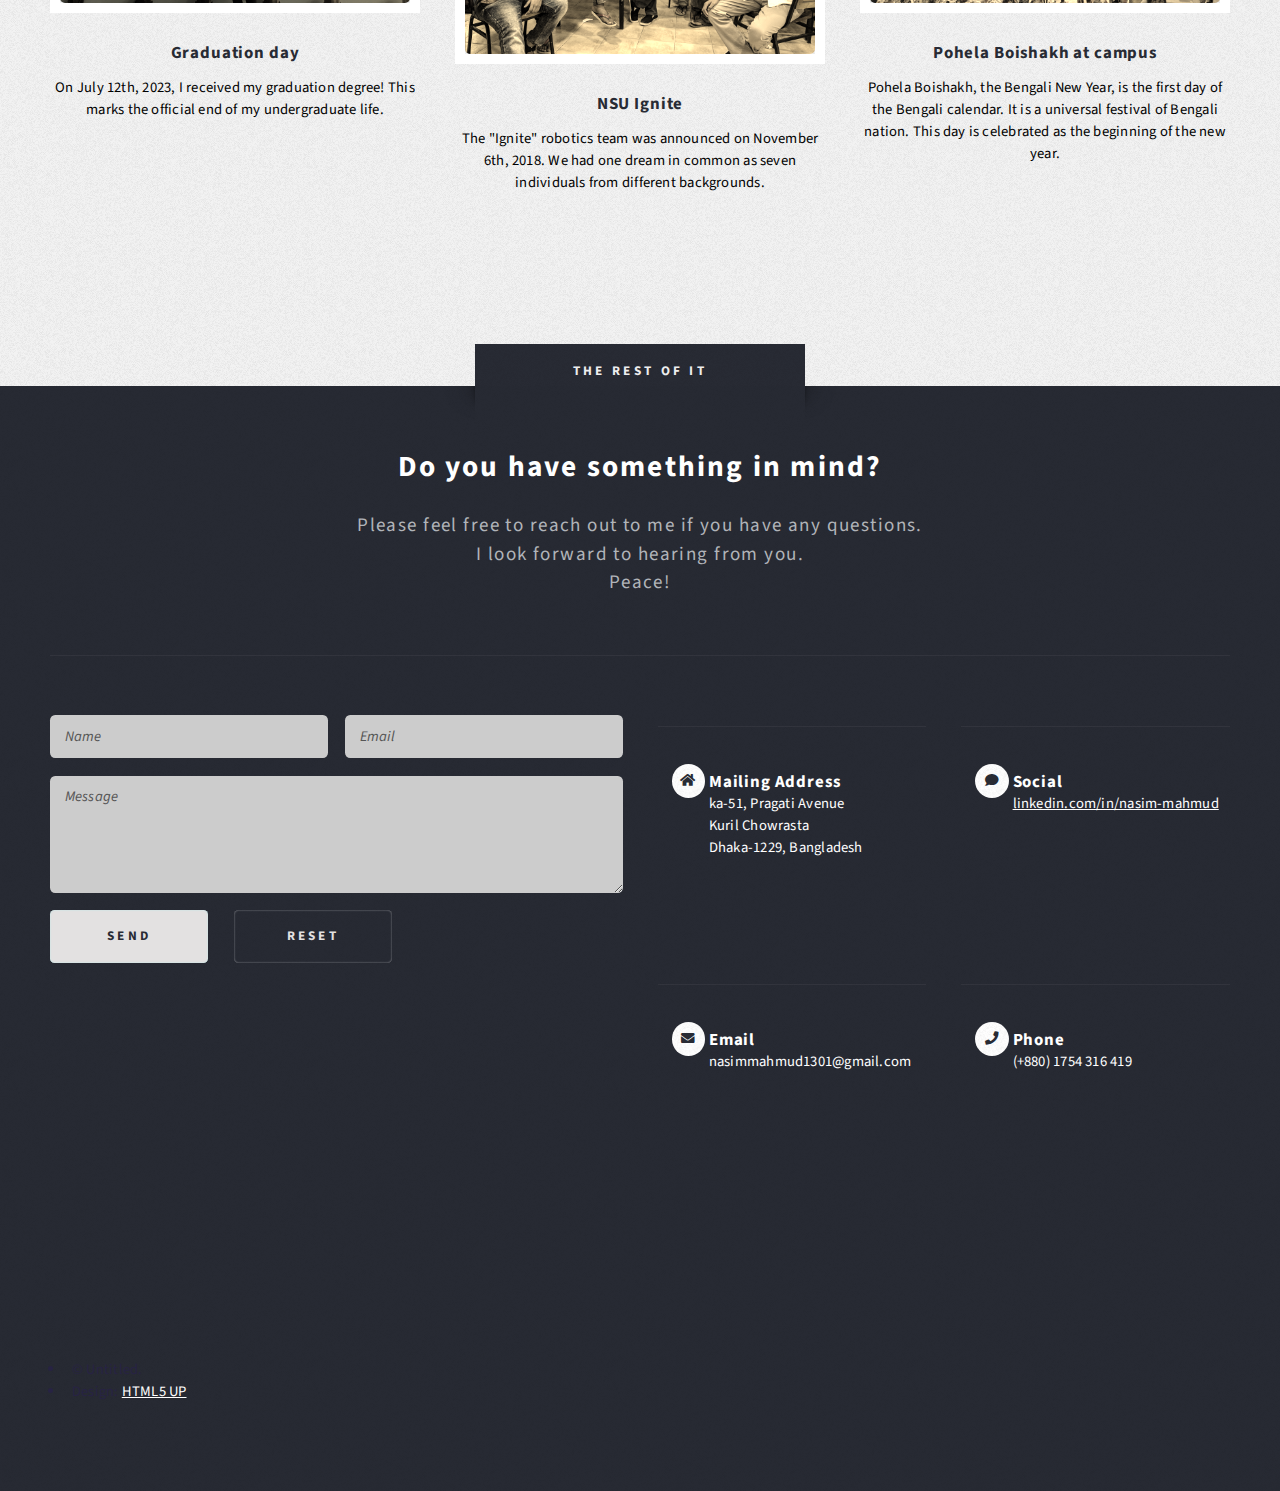
<file: nsu.html>
<!DOCTYPE html>
<!--
	Escape Velocity by HTML5 UP
	html5up.net | @ajlkn
	Free for personal and commercial use under the CCA 3.0 license (html5up.net/license)
-->
<html>
  <head>
    <title>Education</title>
    <meta charset="utf-8" />
    <meta
      name="viewport"
      content="width=device-width, initial-scale=1, user-scalable=no"
    />
    <link rel="stylesheet" href="assets/css/main.css" />
    <link rel="stylesheet" href="assets/css/modal01.css" />
  </head>
  <body class="left-sidebar is-preload">
    <div id="page-wrapper">
      <!-- Header -->
      <section id="header" class="wrapper header3">
        <!-- Logo -->
        <div id="logo">
          <h1>University years...</h1>
          <p>
            "Education breeds confidence. Confidence breeds hope. Hope breeds
            peace."<br />
            - CONFUCIUS
          </p>
        </div>

        <!-- Nav -->
        <nav id="nav">
          <ul>
            <li class="current"><a href="index.html">Home</a></li>
            <li class="current">
              <a href="#">Online footprint</a>
              <ul>
                <li>
                  <a
                    href="https://www.linkedin.com/in/nasim-mahmud/"
                    target="_blank"
                    >Linkedin</a
                  >
                </li>
                <li>
                  <a href="https://github.com/Nasim-Mahmud" target="_blank"
                    >Github</a
                  >
                </li>
                <li>
                  <a
                    href="https://www.researchgate.net/profile/Nasim-Mishu"
                    target="_blank"
                    >Research Gate</a
                  >
                </li>
                <li>
                  <a href="https://www.kaggle.com/nasimmahmud" target="_blank"
                    >Kaggle</a
                  >
                </li>
                <li>
                  <a href="https://shorturl.at/aostT" target="_blank"
                    >Google Scholar</a
                  >
                </li>
              </ul>
            </li>
            <li class="current"><a href="education.html">Education</a></li>
            <li class="current">
              <a href="p&p.html">Projects & Publications</a>
            </li>
            <li class="current">
              <a href="resume.html">Resume</a>
              <ul>
                <li>
                  <a href="resumePdf.html">Download Resume</a>
                </li>
              </ul>
            </li>
            <li class="current">
              <a href="uc.html">More</a>
              <!-- <ul>
                <li>
                  <a href="#">Hobbies</a>
                  <ul>
                    <li><a href="#">Lorem dolor</a></li>
                    <li><a href="#">Amet consequat</a></li>
                    <li><a href="#">Magna phasellus</a></li>
                    <li><a href="#">Etiam nisl</a></li>
                    <li><a href="#">Sed feugiat</a></li>
                  </ul>
                </li>
              </ul> -->
            </li>
          </ul>
        </nav>
      </section>

      <!-- Main -->
      <section id="main" class="wrapper style2 nsu">
        <div class="title">Where it all started</div>
        <div class="container">
          <div class="row gtr-150 edu">
            <div class="col-4 col-12-medium">
              <!-- Sidebar -->
              <div id="sidebar">
                <section class="box">
                  <header>
                    <h2>What's your story?</h2>
                  </header>
                  <p>
                    Graduated in Computer Science and Engineering. Passionate
                    about Machine learning, artificial intelligence.
                  </p>
                  <a href="#footer" class="button style1 educ">Contact me</a>
                </section>
                <section class="box">
                  <header>
                    <h2>
                      The places where I made memories that will last a lifetime
                    </h2>
                  </header>
                  <ul class="style2">
                    <li>
                      <article class="box post-excerpt nsuTitle">
                        <a href="nsu.html" class="image left"
                          ><img src="images/nsu.png" alt="" class="nsulogo"
                        /></a>
                        <h3><a href="nsu.html">North South University</a></h3>
                        <p>
                          <a href="nsu.html" class="mini_para">
                            Established in 1992
                          </a>
                        </p>
                      </article>
                    </li>
                    <li>
                      <article class="box post-excerpt rc">
                        <a href="rc.html" class="image left"
                          ><img src="images/rc.png" alt="" class="rclogo"
                        /></a>
                        <h3><a href="rc.html">Rajshahi College</a></h3>
                        <p>
                          <a href="rc.html" class="mini_para">
                            Established in 1873
                          </a>
                        </p>
                      </article>
                    </li>
                    <li>
                      <article class="box post-excerpt rglhs">
                        <a href="rglhs.html" class="image left"
                          ><img
                            src="images/rglhs_b.png"
                            alt=""
                            class="rglhslogo"
                        /></a>
                        <h3>
                          <a href="rglhs.html">Govt. Laboratory High School</a>
                        </h3>
                        <p>
                          <a href="rglhs.html" class="mini_para">
                            Established in 1969
                          </a>
                        </p>
                      </article>
                    </li>
                  </ul>
                  <!-- <a href="resume.html" class="button style1 educ">My resume</a> -->
                </section>
                <!-- <section class="box">
                  <header>
                    <h2>Magna diam vehicula</h2>
                  </header>
                </section> -->
              </div>
            </div>
            <div class="col-8 col-12-medium imp-medium">
              <!-- Content -->
              <div id="content">
                <article class="box post">
                  <header class="style1 nsuPara">
                    <h2>North South University</h2>
                    <p>Summer 2017 - Fall 2021</p>
                  </header>
                  <a href="#" class="image featured">
                    <img src="images/pic01.jpg" alt="" />
                  </a>
                  <p class="nsudetails">
                    I started this new phase of my life as a university student
                    in the Summer of 2017. I suddenly discovered myself in a
                    busy city, surrounded by unfamiliar people and locations. It
                    was both an exciting and intimidating experience. I was
                    eager to begin this new stage of my life, but I was also
                    nervous because I was leaving everything I knew behind and
                    stepping into the unknown.
                    <br />
                    <br />
                    Despite my initial anxiety, I adapted to my new life as a
                    university student very quickly. I joined a club, and my
                    friends and I formed a robotics team. We traveled to
                    different universities to compete in robotics tournaments,
                    so I was over the moon when our team won first runner-up in
                    one of the competitions. Working as a team to accomplish
                    something unique was an advantageous experience.
                    <br />
                    <br />
                    Along with my academic and extracurricular activities, I
                    volunteered to help my university put together
                    several programs. This allowed me to meet new people from
                    various backgrounds and give back to my community. Working
                    on research projects with my professors gave me additional
                    beneficial experience. Exploring a subject I was passionate
                    about and learning from subject-matter authorities was
                    fascinating.
                    <br />
                    <br />
                    I earned a
                    <b>Bachelor's degree in Computer Science and Engineering</b>
                    in the Fall of 2021. I was thrilled to begin the next phase
                    of my life and proud of everything I had accomplished at
                    university.
                  </p>
                  <p>
                    Can I tell you more about my qualifications? Have a look at
                    my resume.<br />
                    <br />
                    <button class="style1 nsuResumebutton">
                      <a href="resume.html" class="style1 nsuResumebutton"
                        >Visit My Resume</a
                      >
                    </button>
                  </p>
                </article>
                <!-- <div class="row gtr-150">
                  <div class="col-6 col-12-small">
                    <section class="box">
                      <header>
                        <h2>Graduation day</h2>
                      </header>
                      <p>
                        On July 12th, 2023, I received my graduation degree!
                        This marks the official end of my undergraduate life.
                      </p>
                      <a href="#" class="button style1 educ">More</a>
                    </section>
                  </div>
                  <div class="col-6 col-12-small">
                    <section class="box">
                      <header>
                        <h2>Pohela Boishakh at NSU</h2>
                      </header>
                      <a class="image featured"
                        ><img
                          src="images/nsu2.jpg"
                          alt="Pohela Boishakh program at NSU, 14th April, 2020."
                          id="myImg02"
                        />
                        <div id="myModal02" class="modal02">
                          <span class="close02">&times;</span>
                          <img class="modal02-content" id="img02" />
                          <div id="caption02"></div>
                        </div>
                      </a>
                      <p>
                        Pohela Boishakh, the Bengali New Year, is the first day
                        of the Bengali calendar. It is a universal festival of
                        Bengali nation. This day is celebrated as the beginning
                        of the new year.
                      </p>
                      <a href="#" class="button style1 educ">More</a>
                    </section>
                  </div>
                </div> -->
              </div>
            </div>
          </div>
        </div>
      </section>

      <!-- Highlights -->
      <section id="highlights" class="wrapper style3">
        <div class="title">Cherished moments</div>
        <div class="container">
          <div class="row aln-center">
            <div class="col-4 col-12-medium">
              <section class="highlight">
                <a class="image featured"
                  ><img
                    src="images/nsu1.jpg"
                    alt="24th Convocation, July 12th, 2023"
                    id="myImg01"
                  />
                  <div id="myModal01" class="modal01">
                    <span class="close01">&times;</span>
                    <img class="modal01-content" id="img01" />
                    <div id="caption01"></div>
                  </div>
                </a>
                <h3>Graduation day</h3>
                <p>
                  On July 12th, 2023, I received my graduation degree! This
                  marks the official end of my undergraduate life.
                </p>
                <!-- <ul class="actions">
                  <li><a href="#" class="button style1 educ">Learn More</a></li>
                </ul> -->
              </section>
            </div>
            <div class="col-4 col-12-medium">
              <section class="highlight">
                <a class="image featured"
                  ><img
                    src="images/nsu3.jpg"
                    alt="The complete NSU Ignite team
                  at the well-known 'Recreation Corner' . 6th November, 2018"
                    id="myImg02"
                  />
                  <div id="myModal02" class="modal02">
                    <span class="close02">&times;</span>
                    <img class="modal02-content" id="img02" />
                    <div id="caption02"></div>
                  </div>
                </a>
                <h3>NSU Ignite</h3>
                <p>
                  The "Ignite" robotics team was announced on November 6th,
                  2018. We had one dream in common as seven individuals from
                  different backgrounds.
                </p>
                <!-- <ul class="actions">
                  <li><a href="#" class="button style1 educ">Learn More</a></li>
                </ul> -->
              </section>
            </div>
            <div class="col-4 col-12-medium">
              <section class="highlight">
                <a class="image featured"
                  ><img
                    src="images/nsu2.jpg"
                    alt="Pohela Boishakh program at NSU, 14th April, 2020."
                    id="myImg03"
                  />
                  <div id="myModal03" class="modal03">
                    <span class="close03">&times;</span>
                    <img class="modal03-content" id="img03" />
                    <div id="caption03"></div>
                  </div>
                </a>
                <h3>Pohela Boishakh at campus</h3>
                <p>
                  Pohela Boishakh, the Bengali New Year, is the first day of the
                  Bengali calendar. It is a universal festival of Bengali
                  nation. This day is celebrated as the beginning of the new
                  year.
                </p>
                <!-- <ul class="actions">
                  <li><a href="#" class="button style1 educ">Learn More</a></li>
                </ul> -->
              </section>
            </div>
          </div>
        </div>
      </section>

      <!-- Footer -->
      <section id="footer" class="wrapper">
        <div class="title">The Rest Of It</div>
        <div class="container">
          <header class="style1">
            <h2>Do you have something in mind?</h2>
            <p>
              Please feel free to reach out to me if you have any questions.
              <br />
              I look forward to hearing from you. <br />
              Peace!
            </p>
          </header>
          <div class="row">
            <div class="col-6 col-12-medium">
              <!-- Contact Form -->
              <section>
                <form method="post" action="mailto:nasimmahmud1301@gmail.com">
                  <div class="row gtr-50">
                    <div class="col-6 col-12-small">
                      <input
                        type="text"
                        name="name"
                        id="contact-name"
                        placeholder="Name"
                      />
                    </div>
                    <div class="col-6 col-12-small">
                      <input
                        type="text"
                        name="email"
                        id="contact-email"
                        placeholder="Email"
                      />
                    </div>
                    <div class="col-12">
                      <textarea
                        name="message"
                        id="contact-message"
                        placeholder="Message"
                        rows="4"
                      ></textarea>
                    </div>
                    <div class="col-12">
                      <ul class="actions">
                        <li>
                          <input
                            type="submit"
                            class="style1 educ"
                            value="Send"
                          />
                        </li>
                        <li>
                          <input
                            type="reset"
                            class="style2 educ"
                            value="Reset"
                          />
                        </li>
                      </ul>
                    </div>
                  </div>
                </form>
              </section>
            </div>
            <div class="col-6 col-12-medium">
              <!-- Contact -->
              <section class="feature-list small foot_para">
                <div class="row">
                  <div class="col-6 col-12-small">
                    <section>
                      <h3 class="icon solid fa-home">Mailing Address</h3>
                      <p>
                        ka-51, Pragati Avenue<br />
                        Kuril Chowrasta<br />
                        Dhaka-1229, Bangladesh
                      </p>
                    </section>
                  </div>
                  <div class="col-6 col-12-small">
                    <section>
                      <h3 class="icon solid fa-comment">Social</h3>
                      <p>
                        <!-- <a href="#">@untitled-corp</a><br /> -->
                        <a href="#">linkedin.com/in/nasim-mahmud</a><br />
                        <!-- <a href="#">facebook.com/untitled</a> -->
                      </p>
                    </section>
                  </div>
                  <div class="col-6 col-12-small">
                    <section>
                      <h3 class="icon solid fa-envelope">Email</h3>
                      <p>nasimmahmud1301@gmail.com</p>
                    </section>
                  </div>
                  <div class="col-6 col-12-small">
                    <section>
                      <h3 class="icon solid fa-phone">Phone</h3>
                      <p>(+880) 1754 316 419</p>
                    </section>
                  </div>
                </div>
              </section>
            </div>
          </div>
          <div id="copyright">
            <ul>
              <li>&copy; Untitled.</li>
              <li>Design: <a href="http://html5up.net">HTML5 UP</a></li>
            </ul>
          </div>
        </div>
      </section>
    </div>

    <!-- Scripts -->
    <script src="assets/js/jquery.min.js"></script>
    <script src="assets/js/jquery.dropotron.min.js"></script>
    <script src="assets/js/browser.min.js"></script>
    <script src="assets/js/breakpoints.min.js"></script>
    <script src="assets/js/util.js"></script>
    <script src="assets/js/main.js"></script>
    <script src="assets/js/modal01.js"></script>
  </body>
</html>
</file>
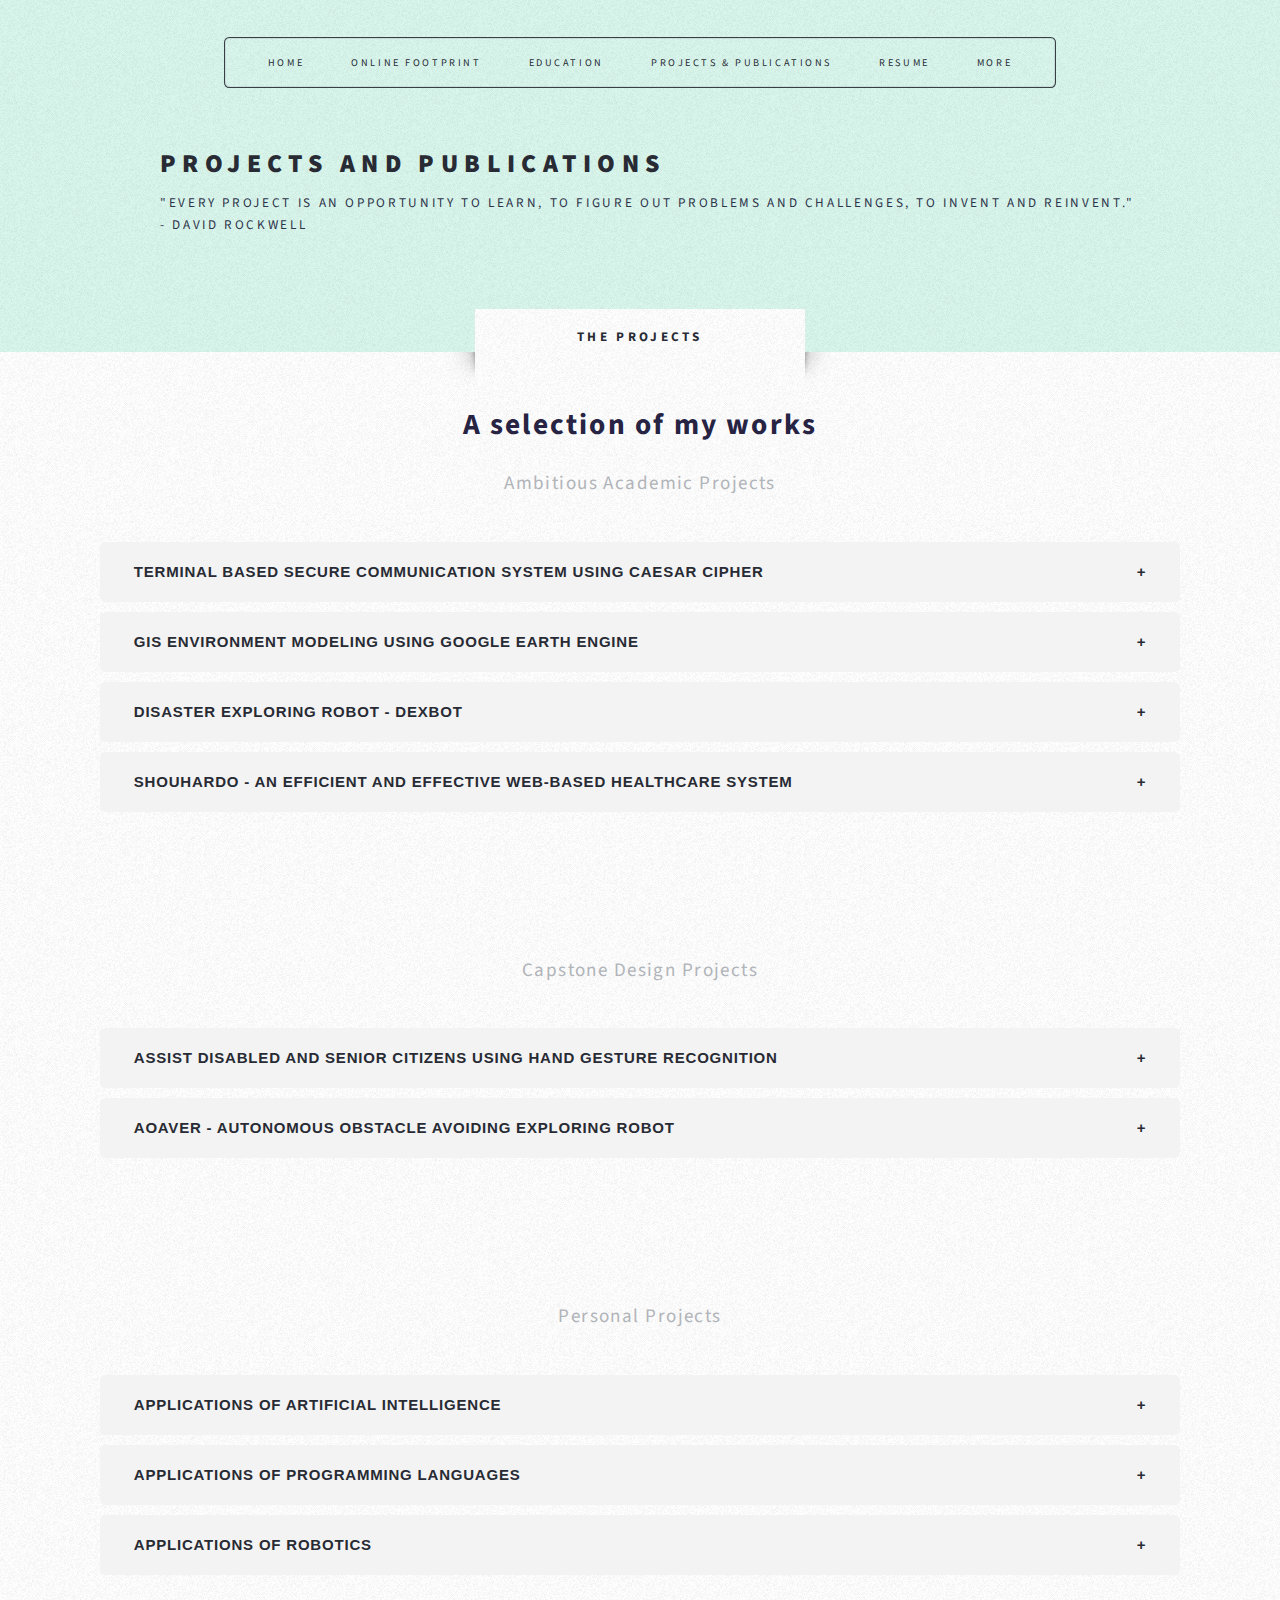
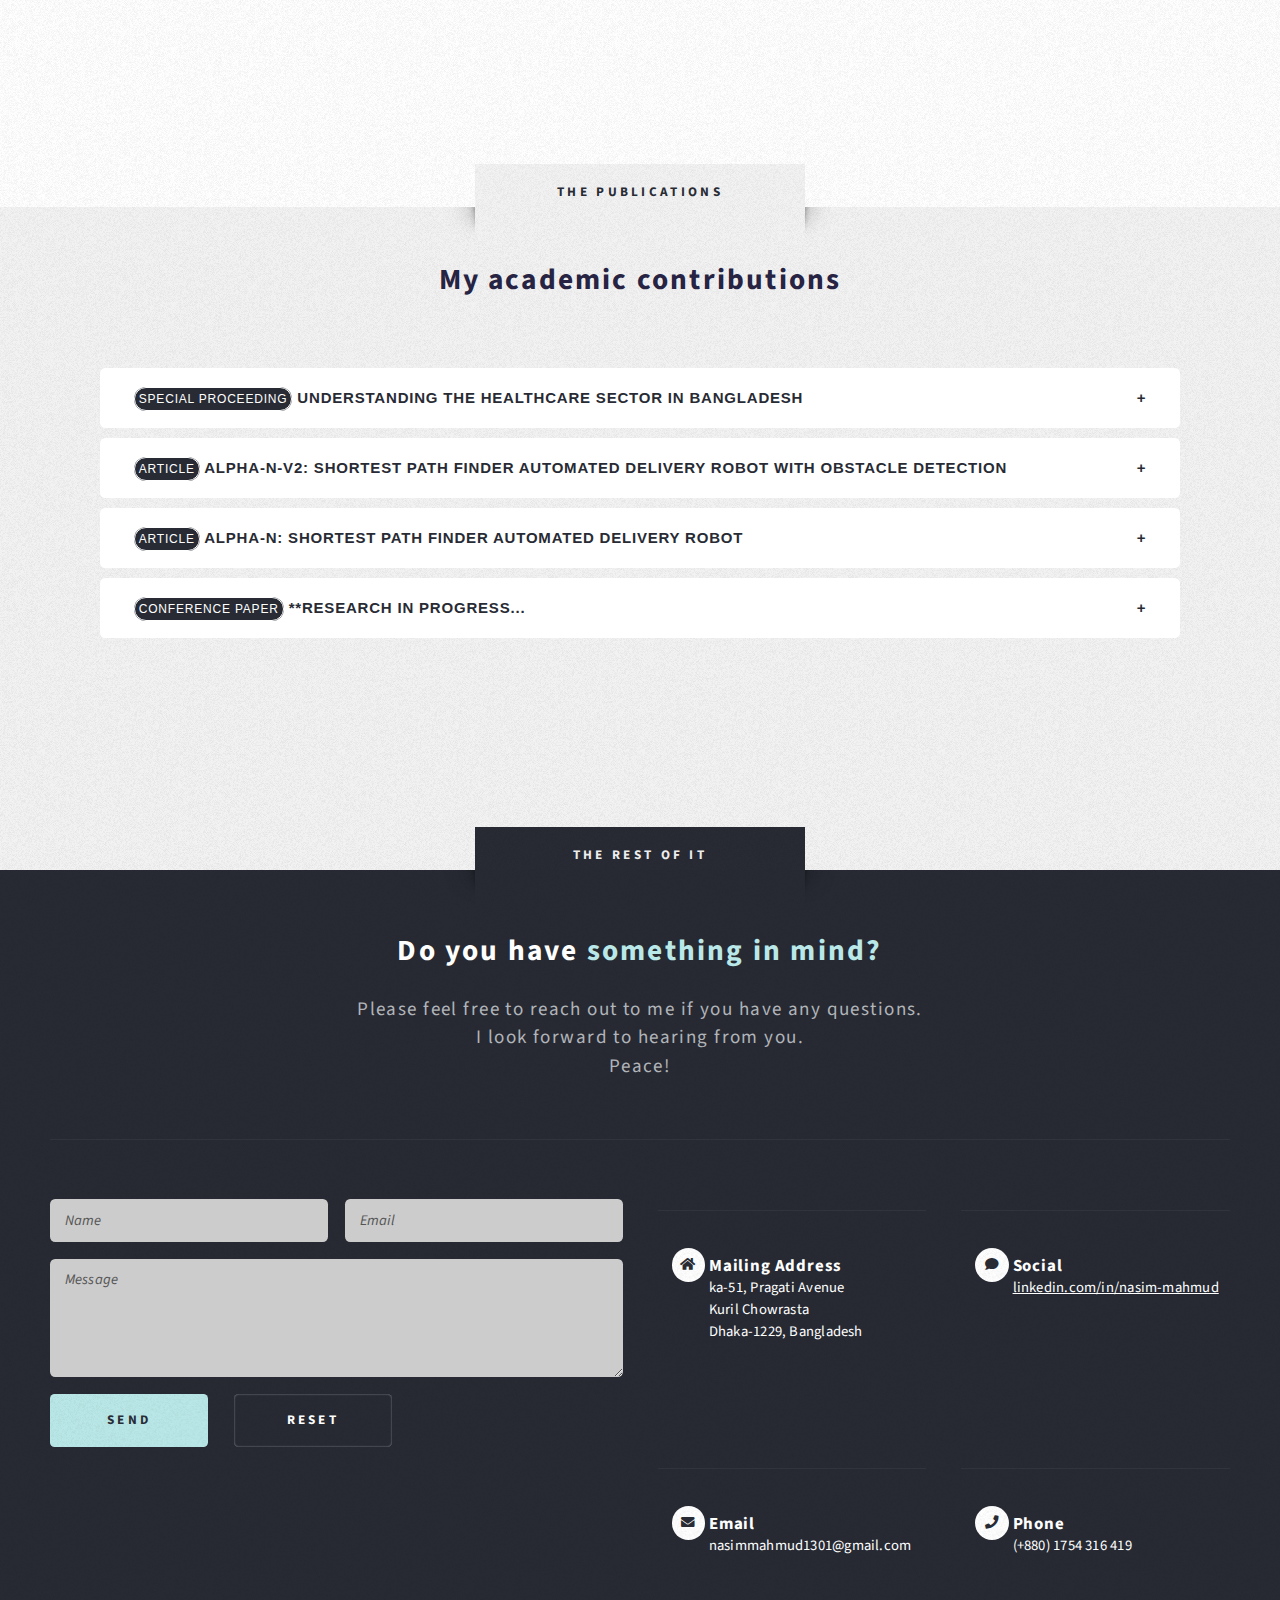
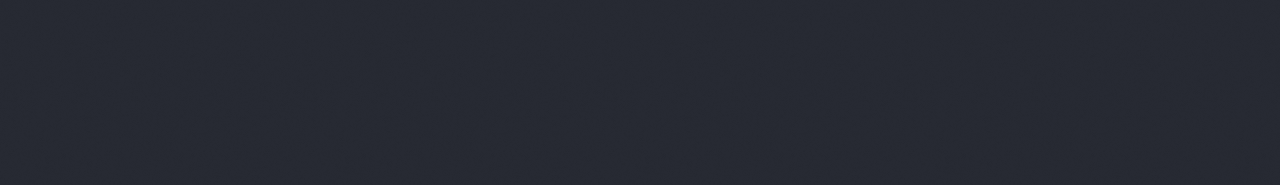
<file: p&p.html>
<!DOCTYPE html>
<!--
	Escape Velocity by HTML5 UP
	html5up.net | @ajlkn
	Free for personal and commercial use under the CCA 3.0 license (html5up.net/license)
-->
<html>
  <head>
    <title>Nasim Mahmud Mishu- Projects and Publications</title>
    <meta charset="utf-8" />
    <meta
      name="viewport"
      content="width=device-width, initial-scale=1, user-scalable=no"
    />
    <link rel="stylesheet" href="assets/css/main.css" />
  </head>
  <body class="left-sidebar is-preload">
    <div id="page-wrapper">
      <!-- Header -->
      <section id="header" class="wrapper header2">
        <!-- Logo -->
        <div id="logo">
          <h1>Projects and Publications</h1>
          <p>
            "Every project is an opportunity to learn, to figure out problems
            and challenges, to invent and reinvent."<br />
            - David Rockwell
          </p>
        </div>

        <!-- Nav -->
        <nav id="nav">
          <ul>
            <li class="current"><a href="index.html">Home</a></li>
            <li class="current">
              <a href="#">Online footprint</a>
              <ul>
                <li>
                  <a
                    href="https://www.linkedin.com/in/nasim-mahmud/"
                    target="_blank"
                    >Linkedin</a
                  >
                </li>
                <li>
                  <a href="https://github.com/Nasim-Mahmud" target="_blank"
                    >Github</a
                  >
                </li>
                <li>
                  <a
                    href="https://www.researchgate.net/profile/Nasim-Mishu"
                    target="_blank"
                    >Research Gate</a
                  >
                </li>
                <li>
                  <a href="https://www.kaggle.com/nasimmahmud" target="_blank"
                    >Kaggle</a
                  >
                </li>
                <li>
                  <a href="https://shorturl.at/aostT" target="_blank"
                    >Google Scholar</a
                  >
                </li>
              </ul>
            </li>
            <li class="current"><a href="education.html">Education</a></li>
            <li class="current">
              <a href="p&p.html">Projects & Publications</a>
            </li>
            <li class="current">
              <a href="resume.html">Resume</a>
              <ul>
                <li>
                  <a href="resumePdf.html">Download Resume</a>
                </li>
              </ul>
            </li>
            <li class="current">
              <a href="uc.html">More</a>
              <!-- <ul>
                <li>
                  <a href="#">Hobbies</a>
                  <ul>
                    <li><a href="#">Lorem dolor</a></li>
                    <li><a href="#">Amet consequat</a></li>
                    <li><a href="#">Magna phasellus</a></li>
                    <li><a href="#">Etiam nisl</a></li>
                    <li><a href="#">Sed feugiat</a></li>
                  </ul>
                </li>
              </ul> -->
            </li>
          </ul>
        </nav>
      </section>

      <!-- Main -->
      <section id="main" class="wrapper style2">
        <div class="title">The Projects</div>
        <div class="container">
          <div id="content">
            <article class="box post">
              <!-- Academic projects -->
              <header class="style1">
                <h2>A selection of my works</h2>
                <p>Ambitious Academic Projects</p>
              </header>
              <div class="section">
                <div class="container">
                  <div class="row">
                    <ul>
                      <!-- First Collapsible -->
                      <button type="button" class="collapsible">
                        Terminal based secure communication system using caesar
                        cipher
                      </button>
                      <!-- First project -->
                      <div class="collapsibleContent">
                        <!-- <h2 class="projectHeading">
                            An end to end secure communication system
                          </h2> -->
                        <h3 class="projectSubHeading">
                          Course: CSE115 - Programming language I
                        </h3>
                        <p class="projectTime">Summer 2017</p>
                        <p class="projectDesc">
                          <span>Description:</span> The project serves as an
                          example of the need for secure end-to-end
                          communication. This program aims to transmit important
                          or sensitive national security messages between
                          authorized personnel. One must be eligible to use this
                          program as an admin or a user. Three-step verification
                          is used in the design of this program to guard against
                          unauthorized access. The administrator and user can
                          access this program by entering their username and
                          password. After some verification, they can deliver
                          messages to one another. The program will securely
                          store every message and send it to its intended
                          recipient with the appropriate security.
                        </p>
                        <p class="projectDesc">
                          <span>Tech used: </span>C, C++, Code::Blocks
                        </p>
                        <p class="projectDesc">
                          <span>Project link: </span>THE LINK
                        </p>
                      </div>

                      <!-- Second Collapsible -->
                      <button type="button" class="collapsible">
                        GIS environment modeling using Google Earth Engine
                      </button>
                      <!-- Second project -->
                      <div class="collapsibleContent">
                        <h3 class="projectSubHeading">
                          Course: ENV203 - Introduction to Bangladesh Geography
                        </h3>
                        <p class="projectTime">Spring 2019</p>
                        <p class="projectDesc">
                          <span>Description: </span>The expansion of urban areas
                          and colonization have significantly impacted the land
                          area of various regions over time. Bangladesh's rural
                          areas have undergone numerous changes comparable to
                          this. There is considerably less water in the area,
                          and there are fewer green spaces. We used the Google
                          Earth engine to create a GIS environment model to
                          highlight the problem. NASA and the U.S. Geological
                          Survey jointly manage earth-observing satellite
                          missions that provide the data we used in this project
                          (USGS LANDSAT 8 Reflectance Tier 1). By gathering data
                          over the previous 10 years, we visualized the data
                          using a time-lapse video.
                        </p>
                        <p class="projectDesc">
                          <span>Tech used: </span>Google earth engine,
                          JavaScript
                        </p>
                        <p class="projectDesc">
                          <span>Project link: </span
                          ><a
                            href="https://github.com/Nasim-Mahmud/Environment-Modelling-using-Google-Earth-Engine"
                            target="_blank"
                            >Click here</a
                          >
                        </p>
                      </div>

                      <!-- Second Collapsible -->
                      <button type="button" class="collapsible">
                        Disaster exploring robot - DexBot
                      </button>
                      <!-- Second project -->
                      <div class="collapsibleContent">
                        <!-- <h2 class="projectHeading">
                            An end to end secure communication system
                          </h2> -->
                        <h3 class="projectSubHeading">Course: CSE323</h3>
                        <p class="projectTime">Fall 2019</p>
                        <p class="projectDesc">
                          <span>Description: </span>DexBot, a disaster exploring
                          robot designed to access difficult terrain with its
                          unique suspension system, is a remote-controlled robot
                          that uses an integrated GPS module and a
                          back-as-a-service (BAAS) called Firebase to detect and
                          locate obstacles. DexBot can also show its users live
                          camera feeds so that they can respond appropriately.
                          Its small size allows it to reach remote areas that
                          are difficult for humans to explore.
                        </p>
                        <p class="projectDesc">
                          <span>Tech used: </span>Arduino UNO, Raspberry Pi 3
                          B+, Pi-camera, GPS module, Sonar sensors, Firebase
                        </p>
                        <p class="projectDesc">
                          <span>Project link: </span>THE LINK
                        </p>
                      </div>

                      <!-- Fourth Collabsible -->
                      <button type="button" class="collapsible">
                        Shouhardo - An efficient and effective web-based
                        healthcare system
                      </button>
                      <!-- Fourth project -->
                      <div class="collapsibleContent">
                        <h3 class="projectSubHeading">
                          Course: CSE497 - Human Computer Interaction (HCI) &
                          CSE498R - Directed Research
                        </h3>
                        <p class="projectTime">Spring 2021</p>
                        <p class="projectDesc">
                          <span>Description:</span>
                        </p>
                        <p class="projectDesc">
                          <span>Tech used: </span>HTML, CSS, Bootstrap,
                          WordPress
                        </p>
                        <p class="projectDesc">
                          <span>Project link: </span>THE LINK
                        </p>
                      </div>
                    </ul>
                  </div>
                </div>
              </div>
              <header class="style1">
                <p>Capstone Design Projects</p>
              </header>
              <div class="section">
                <div class="container">
                  <div class="row">
                    <ul>
                      <!-- Third Collapsible -->
                      <button type="button" class="collapsible">
                        Assist disabled and senior citizens using Hand Gesture
                        Recognition
                      </button>
                      <!-- Third project -->
                      <div class="collapsibleContent">
                        <h3 class="projectSubHeading">
                          Course: CSE299 - Junior Design Project
                        </h3>
                        <p class="projectTime">Spring 2020</p>
                        <p class="projectDesc">
                          <span>Description:</span> The goal of this project is
                          to implement a low-cost, easily-affordable, and
                          user-friendly hand gesture recognition system to help
                          the elderly and disabled who are incapable of to move
                          or use voice to communicate. The system will employ a
                          phone-based app that enables users to call for
                          assistance while standing far away by making a hand
                          motion. People who cannot use a cell phone in an
                          emergency, such as those who travel at night or live
                          in rural areas, will benefit from this.
                        </p>
                        <p class="projectDesc">
                          <span>Tech used: </span>Python, OpenCV, Raspberry Pi 3
                          B+, Pi-camera, Firebase, Android Studio
                        </p>
                        <p class="projectDesc">
                          <span>Project link: </span>*Private
                        </p>
                      </div>

                      <!-- Fifth Collabsible -->
                      <button type="button" class="collapsible">
                        Aoaver - Autonomous Obstacle Avoiding Exploring Robot
                      </button>
                      <!-- Fifth project -->
                      <div class="collapsibleContent">
                        <h3 class="projectSubHeading">
                          Course: CSE499 - Senior Design Project I & II
                        </h3>
                        <p class="projectTime">Summer 2021 - Spring 2022</p>
                        <p class="projectDesc">
                          <span>Description: </span>Bangladesh is a heavily
                          populated nation that experiences natural disasters
                          frequently. It can be challenging and dangerous for
                          people to explore the affected areas in these
                          circumstances. In such cases, autonomous exploring
                          robots can be helpful because they can search the site
                          independently for survivors. AOAVER, which stands for
                          Autonomous Obstacle Avoiding Exploring Robot, is the
                          name of the robot that we developed. AOAVER can
                          navigate static obstacles and explore locations that
                          are inaccessible to humans.
                        </p>
                        <p class="projectDesc">
                          <span>Tech used: </span>Python, YDLidar X4, Raspberry
                          Pi 3 B+, Arduino UNO, Linux OS, ROS
                        </p>
                        <p class="projectDesc">
                          <span>Project link: </span>*Private
                        </p>
                      </div>
                    </ul>
                  </div>
                </div>
              </div>
              <header class="style1">
                <p>Personal Projects</p>
              </header>

              <!-- Personal Projects -->
              <div class="section">
                <div class="container">
                  <div class="row">
                    <ul>
                      <!-- First Collapsible -->
                      <button type="button" class="collapsible">
                        Applications of Artificial Intelligence
                      </button>
                      <!-- First project -->
                      <div class="collapsibleContent">
                        <h3 class="projectSubHeading">
                          Area of study: Machine Learning, Deep Learning, Neural
                          Network & Reinforcement Learning
                        </h3>
                        <p class="projectTime">2021 - Present</p>
                        <p class="projectDesc">
                          <span>Description: </span>Artificial intelligence (AI)
                          has become one of the most important topics for me to
                          explore in recent years. I am fascinated by the
                          potential of AI to improve our lives, and I am excited
                          to see how it is already being used in many different
                          ways. I am currently conducting some projects based on
                          machine learning and deep learning and learning about
                          reinforcement learning techniques. I am eager to apply
                          what I am learning to real-world problems, and AI has
                          the potential to make a positive impact on our world.
                        </p>
                        <p class="projectDesc">
                          <span>Projects completed: </span> Stroke, breast
                          cancer, and house price prediction, forecasting
                          weather, mushroom & drug classification, Binary
                          classification of Machine failure, and churn
                          prediction using Artificial Neural Network (ANN)
                        </p>
                        <p class="projectDesc">
                          <span>Tech used: </span>Anaconda, Jupyter notebook,
                          Google colab, Kaggle notebook, MS Excel
                        </p>
                        <p class="projectDesc">
                          <span>Library used: </span>Scikit-learn, numpy,
                          matplotlib, pandas, seaborn
                        </p>
                        <p class="projectDesc">
                          <span>Project link: </span
                          ><a
                            href="https://www.kaggle.com/nasimmahmud/code"
                            target="_blank"
                            >Click here</a
                          >
                        </p>
                      </div>

                      <!-- First Collapsible -->
                      <button type="button" class="collapsible">
                        Applications of programming languages
                      </button>
                      <!-- First project -->
                      <div class="collapsibleContent">
                        <h3 class="projectSubHeading">
                          Area of study: Python, C, C++, Java, JavaScript
                        </h3>
                        <p class="projectTime">2017 - Present</p>
                        <p class="projectDesc">
                          <span>Description: </span>Throughout my academic years
                          at the university, I have learned several programming
                          languages, including C, C++, Java, and JavaScript.
                          Still, Python is the one with which I feel the most
                          comfortable. It almost always runs efficiently on
                          every system, is simple to understand, and doesn't
                          require much syntax. I have built some projects while
                          learning Python from online courses. Over time, this
                          language also helped me comprehend how my projects
                          worked while learning machine learning.
                        </p>
                        <p class="projectDesc">
                          <span>Projects completed: </span> Extracting images &
                          text from docs, pomodoro timer, automating data entry,
                          game bot, automated price tracker, mixtape generator &
                          web scrapper using Selenium & BeautifulSoup, flight
                          deal finder using Twilio & API, habit tracker,
                          international space station (ISS) overhead notifier,
                          stock trading alert & rain alert app, encrypted
                          password generator & speech to text converter.
                        </p>
                        <p class="projectDesc">
                          <span>Tech used: </span>VS Code, Pycharm,
                          Code::Blocks, IntelliJ IDEA
                        </p>
                        <p class="projectDesc">
                          <span>Project link: </span>Visit my github
                          repositories
                        </p>
                      </div>

                      <!-- First Collapsible -->
                      <button type="button" class="collapsible">
                        Applications of robotics
                      </button>
                      <!-- First project -->
                      <div class="collapsibleContent">
                        <h3 class="projectSubHeading">
                          Area of study: Robot Operating System (ROS), Unmanned
                          aerial vehicle (UAV), Mobile, Multipod and Line
                          follower robots (LFR)
                        </h3>
                        <p class="projectTime">Summer 2018</p>
                        <p class="projectDesc">
                          <span>Description: </span>While studying at the
                          university, I formed a team with some friends to
                          participate in the intra and inter-university robotics
                          competitions. We named our group "Ignite." With a
                          spark of passion and a hunger for knowledge, we
                          embarked on a journey of creativity and innovation.
                          Together, we designed and built robots that competed
                          in various challenges, from soccer to obstacle
                          courses. Our team, Ignite, quickly rose through the
                          ranks, winning several competitions and bringing honor
                          to ourselves and our university. I learned to work
                          with a remote-controlled mobile robot, which we turned
                          into a soccer-playing robot that won a championship.
                          Additionally, I participated in several robotics
                          workshops, including one on UAVs, where I won first
                          prize in the exam. Robotics competitions have taught
                          me valuable lessons about teamwork, problem-solving,
                          and perseverance. They have also helped me develop my
                          engineering and programming skills. I am grateful for
                          the opportunity to participate in these competitions
                          and learn from my teammates and mentors.
                        </p>
                        <p class="projectDesc">
                          <span>Projects completed: </span> Remote controlled
                          soccer robot, line follower robot, hexapod crawler,
                          obstacle avoiding exploring robot
                        </p>
                        <p class="projectDesc">
                          <span>Tech used: </span>Raspberry Pi 3 B+, Arduino
                          NANO, UNO & MEGA, GPS, gyro & sonar sensors, YDLidar
                          X4, Firebase
                        </p>
                        <p class="projectDesc">
                          <span>Project link: </span>THE LINK
                        </p>
                      </div>
                    </ul>
                  </div>
                </div>
              </div>
            </article>
          </div>
        </div>
      </section>

      <!-- Highlights -->
      <section id="highlights" class="wrapper style3">
        <div class="title">The Publications</div>
        <div class="container">
          <div id="content">
            <article class="box post">
              <header class="style1">
                <h2>My academic contributions</h2>
                <!-- <p>Publications</p> -->
              </header>
              <div class="section">
                <div class="container">
                  <div class="row">
                    <ul>
                      <!-- First Collapsible -->
                      <button type="button" class="collapsible pubCollapsible">
                        <span>Special Proceeding</span> Understanding the
                        Healthcare Sector in Bangladesh
                      </button>
                      <!-- First publication -->
                      <div class="collapsibleContent pubCollapsibleContent">
                        <!-- <h2 class="projectHeading">
                            An end to end secure communication system
                          </h2> -->
                        <h3 class="projectSubHeading">
                          Full title: Understanding the Healthcare Sector in
                          Bangladesh: Experiences and Services during the
                          COVID-19 Pandemic
                        </h3>
                        <p class="projectTime">April 2022</p>
                        <p class="projectDesc">
                          <span>Conference:</span>
                          <a href="https://chi2022.acm.org/" target="_blank"
                            >6th Asian CHI Symposium 2022 - At: New Orleans,
                            LA</a
                          >
                        </p>
                        <p class="projectDesc">
                          <span>Abstract: </span>The people of Bangladesh
                          usually struggled to access basic healthcare that
                          comes with difficulties during the COVID-19 pandemic.
                          People face problems in healthcare due to several
                          factors, particularly in government hospital systems.
                          We conducted qualitative research during the pandemic
                          where the study is ongoing to understand these issues.
                          Initially, we have interviewed n=32 people with
                          different socioeconomic backgrounds to understand the
                          medical services they receive from Bangladesh's
                          healthcare systems and how COVID-19 has affected them.
                          Our research shows that participants face difficulties
                          finding appropriate doctors for the treatment and lack
                          information regarding the prescribed medicine prices.
                          However, the participants suggested a few possible
                          online interventions that might help them in their
                          points of view. Based on findings, we came up with
                          recommendations regarding possible online-based
                          healthcare platforms that can help anyone availing
                          healthcare in the easiest ways in the future.
                        </p>
                        <p class="projectDesc">
                          <span>Link: </span
                          ><a
                            href="https://symposium.asianchi.net/about-asian-chi-symposium/past-publications"
                            target="_blank"
                            >Asian CHI Symposium 2022 - Special Proceedings</a
                          >
                        </p>
                      </div>

                      <!-- First Collapsible -->
                      <button type="button" class="collapsible pubCollapsible">
                        <span>Article</span> Alpha-N-V2: Shortest Path Finder
                        Automated Delivery Robot with Obstacle Detection
                      </button>
                      <!-- First publication -->
                      <div class="collapsibleContent pubCollapsibleContent">
                        <!-- <h2 class="projectHeading">
                            An end to end secure communication system
                          </h2> -->
                        <h3 class="projectSubHeading">
                          Full title: Alpha-N-V2: Shortest Path Finder Automated
                          Delivery Robot with Obstacle Detection and Avoiding
                          System
                        </h3>
                        <p class="projectTime">8 June, 2020</p>
                        <p class="projectDesc">
                          <span>Journal:</span>
                          <a
                            href="https://www.worldscientific.com/worldscinet/vjcs"
                            target="_blank"
                            >Vietnam Journal of Computer Science</a
                          >
                        </p>
                        <p class="projectDesc">
                          <span>DOI: </span
                          ><a
                            href="https://doi.org/10.1142/S2196888820500219"
                            target="_blank"
                            >doi.org/10.1142/S2196888820500219</a
                          >
                        </p>
                        <p class="projectDesc">
                          <span>Abstract: </span>An improved version of Alpha-N,
                          a self-powered, wheel-driven Automated Delivery Robot
                          (ADR), is presented in this study. Alpha-N-V2 is
                          capable of navigating autonomously by detecting and
                          avoiding objects or obstacles in its path. For
                          autonomous navigation and path planning, Alpha-N uses
                          a vector map and calculates the shortest path by Grid
                          Count Method (GCM) of Dijkstra’s Algorithm. The RFID
                          Reading System (RRS) is assembled in Alpha-N to read
                          Landmark determination with Radio Frequency
                          Identification (RFID) tags. With the help of the RFID
                          tags, Alpha-N verifies the path for identification
                          between source and destination and calibrates the
                          current position. Along with the RRS, GCM, to detect
                          and avoid obstacles, an Object Detection Module (ODM)
                          is constructed by Faster R-CNN with VGGNet-16
                          architecture that builds and supports the Path
                          Planning System (PPS).
                        </p>
                        <p class="projectDesc">
                          <span>Link: </span
                          ><a
                            href="https://www.worldscientific.com/doi/abs/10.1142/S2196888820500219"
                            target="_blank"
                            >Vietnam Journal of Computer Science | Vol. 07, No.
                            04, pp. 373-389 (2020) | Research Paper</a
                          >
                        </p>
                      </div>

                      <!-- First Collapsible -->
                      <button type="button" class="collapsible pubCollapsible">
                        <span>Article</span> Alpha-N: Shortest Path Finder
                        Automated Delivery Robot
                      </button>
                      <!-- First publication -->
                      <div class="collapsibleContent pubCollapsibleContent">
                        <!-- <h2 class="projectHeading">
                            An end to end secure communication system
                          </h2> -->
                        <h3 class="projectSubHeading">
                          Full title: Alpha-N: Shortest Path Finder Automated
                          Delivery Robot with Obstacle Detection and Avoiding
                          System
                        </h3>
                        <p class="projectTime">March, 2020</p>
                        <p class="projectDesc">
                          <span>Conference: </span>12th Asian Conference, ACIIDS
                          2020, Phuket, Thailand
                        </p>
                        <p class="projectDesc">
                          <span>Book:</span>
                          <a
                            href="https://link.springer.com/book/10.1007/978-981-15-3380-8"
                            target="_blank"
                            >Intelligent Information and Database Systems</a
                          >
                        </p>
                        <p class="projectDesc">
                          <span>DOI: </span
                          ><a
                            href="https://doi.org/10.1007/978-3-030-41964-6_18"
                            target="_blank"
                            >doi.org/10.1007/978-3-030-41964-6_18</a
                          >
                        </p>
                        <p class="projectDesc">
                          <span>Abstract: </span>Alpha-N - A self-powered,
                          wheel-driven Automated Delivery Robot (ADR) is
                          presented in this paper. The ADR is capable of
                          navigating autonomously by detecting and avoiding
                          objects or obstacles in its path. It uses a vector map
                          of the path and calculates the shortest path by Grid
                          Count Method (GCM) of Dijkstra’s Algorithm. Landmark
                          determination with Radio Frequency Identification
                          (RFID) tags are placed in the path for identification
                          and verification of source and destination, and also
                          for the re-calibration of the current position. On the
                          other hand, an Object Detection Module (ODM) is built
                          by Faster R-CNN with VGGNet-16 architecture for
                          supporting path planning by detecting and recognizing
                          obstacles. The Path Planning System (PPS) is combined
                          with the output of the GCM, the RFID Reading System
                          (RRS) and also by the binary results of ODM. This PPS
                          requires a minimum speed of 200 RPM and 75 s duration
                          for the robot to successfully relocate its position by
                          reading an RFID tag. In the result analysis phase, the
                          ODM exhibits an accuracy of 83.75%, RRS shows 92.3%
                          accuracy and the PPS maintains an accuracy of 85.3%.
                          Stacking all these 3 modules, the ADR is built, tested
                          and validated which shows significant improvement in
                          terms of performance and usability comparing with
                          other service robots.
                        </p>
                        <p class="projectDesc">
                          <span>Link: </span
                          ><a
                            href="https://link.springer.com/chapter/10.1007/978-3-030-41964-6_18"
                            target="_blank"
                            >ACIIDS 2020: Intelligent Information and Database
                            Systems pp 202–213</a
                          >
                        </p>
                      </div>

                      <button type="button" class="collapsible pubCollapsible">
                        <span>Conference paper</span> **Research in progress...
                      </button>
                      <!-- First publication -->
                      <div class="collapsibleContent pubCollapsibleContent">
                        <!-- <h2 class="projectHeading">
                            An end to end secure communication system
                          </h2> -->
                        <h3 class="projectSubHeading">Full title:</h3>
                        <p class="projectTime">2023</p>
                        <p class="projectDesc">
                          <span>Conference: </span>
                        </p>
                        <p class="projectDesc">
                          <span>Book:</span>
                          <a href="#"></a>
                        </p>
                        <p class="projectDesc">
                          <span>DOI: </span><a href="#" target="_blank"></a>
                        </p>
                        <p class="projectDesc">
                          <span>Abstract: </span>
                        </p>
                        <p class="projectDesc">
                          <span>Link: </span><a href="#" target="_blank"></a>
                        </p>
                      </div>
                    </ul>
                  </div>
                </div>
              </div>
            </article>
          </div>
        </div>
      </section>

      <!-- Footer -->
      <section id="footer" class="wrapper">
        <div class="title">The Rest Of It</div>
        <div class="container">
          <header class="style1">
            <h2>Do you have <span>something in mind?</span></h2>
            <p>
              Please feel free to reach out to me if you have any questions.
              <br />
              I look forward to hearing from you. <br />
              Peace!
            </p>
          </header>
          <div class="row">
            <div class="col-6 col-12-medium">
              <!-- Contact Form -->
              <section>
                <form method="post" action="mailto:nasimmahmud1301@gmail.com">
                  <div class="row gtr-50">
                    <div class="col-6 col-12-small">
                      <input
                        type="text"
                        name="name"
                        id="contact-name"
                        placeholder="Name"
                      />
                    </div>
                    <div class="col-6 col-12-small">
                      <input
                        type="text"
                        name="email"
                        id="contact-email"
                        placeholder="Email"
                      />
                    </div>
                    <div class="col-12">
                      <textarea
                        name="message"
                        id="contact-message"
                        placeholder="Message"
                        rows="4"
                      ></textarea>
                    </div>
                    <div class="col-12">
                      <ul class="actions">
                        <li>
                          <input type="submit" class="style1" value="Send" />
                        </li>
                        <li>
                          <input type="reset" class="style2" value="Reset" />
                        </li>
                      </ul>
                    </div>
                  </div>
                </form>
              </section>
            </div>
            <div class="col-6 col-12-medium">
              <!-- Contact -->
              <section class="feature-list small foot_para">
                <div class="row">
                  <div class="col-6 col-12-small">
                    <section>
                      <h3 class="icon solid fa-home">Mailing Address</h3>
                      <p>
                        ka-51, Pragati Avenue<br />
                        Kuril Chowrasta<br />
                        Dhaka-1229, Bangladesh
                      </p>
                    </section>
                  </div>
                  <div class="col-6 col-12-small">
                    <section>
                      <h3 class="icon solid fa-comment">Social</h3>
                      <p>
                        <!-- <a href="#">@untitled-corp</a><br /> -->
                        <a href="#">linkedin.com/in/nasim-mahmud</a><br />
                        <!-- <a href="#">facebook.com/untitled</a> -->
                      </p>
                    </section>
                  </div>
                  <div class="col-6 col-12-small">
                    <section>
                      <h3 class="icon solid fa-envelope">Email</h3>
                      <p>nasimmahmud1301@gmail.com</p>
                    </section>
                  </div>
                  <div class="col-6 col-12-small">
                    <section>
                      <h3 class="icon solid fa-phone">Phone</h3>
                      <p>(+880) 1754 316 419</p>
                    </section>
                  </div>
                </div>
              </section>
            </div>
          </div>
        </div>
      </section>
    </div>

    <!-- Scripts -->
    <script src="assets/js/jquery.min.js"></script>
    <script src="assets/js/jquery.dropotron.min.js"></script>
    <script src="assets/js/browser.min.js"></script>
    <script src="assets/js/breakpoints.min.js"></script>
    <script src="assets/js/util.js"></script>
    <script src="assets/js/main.js"></script>
    <script src="assets/js/collapsibleSettings.js"></script>
  </body>
</html>
</file>
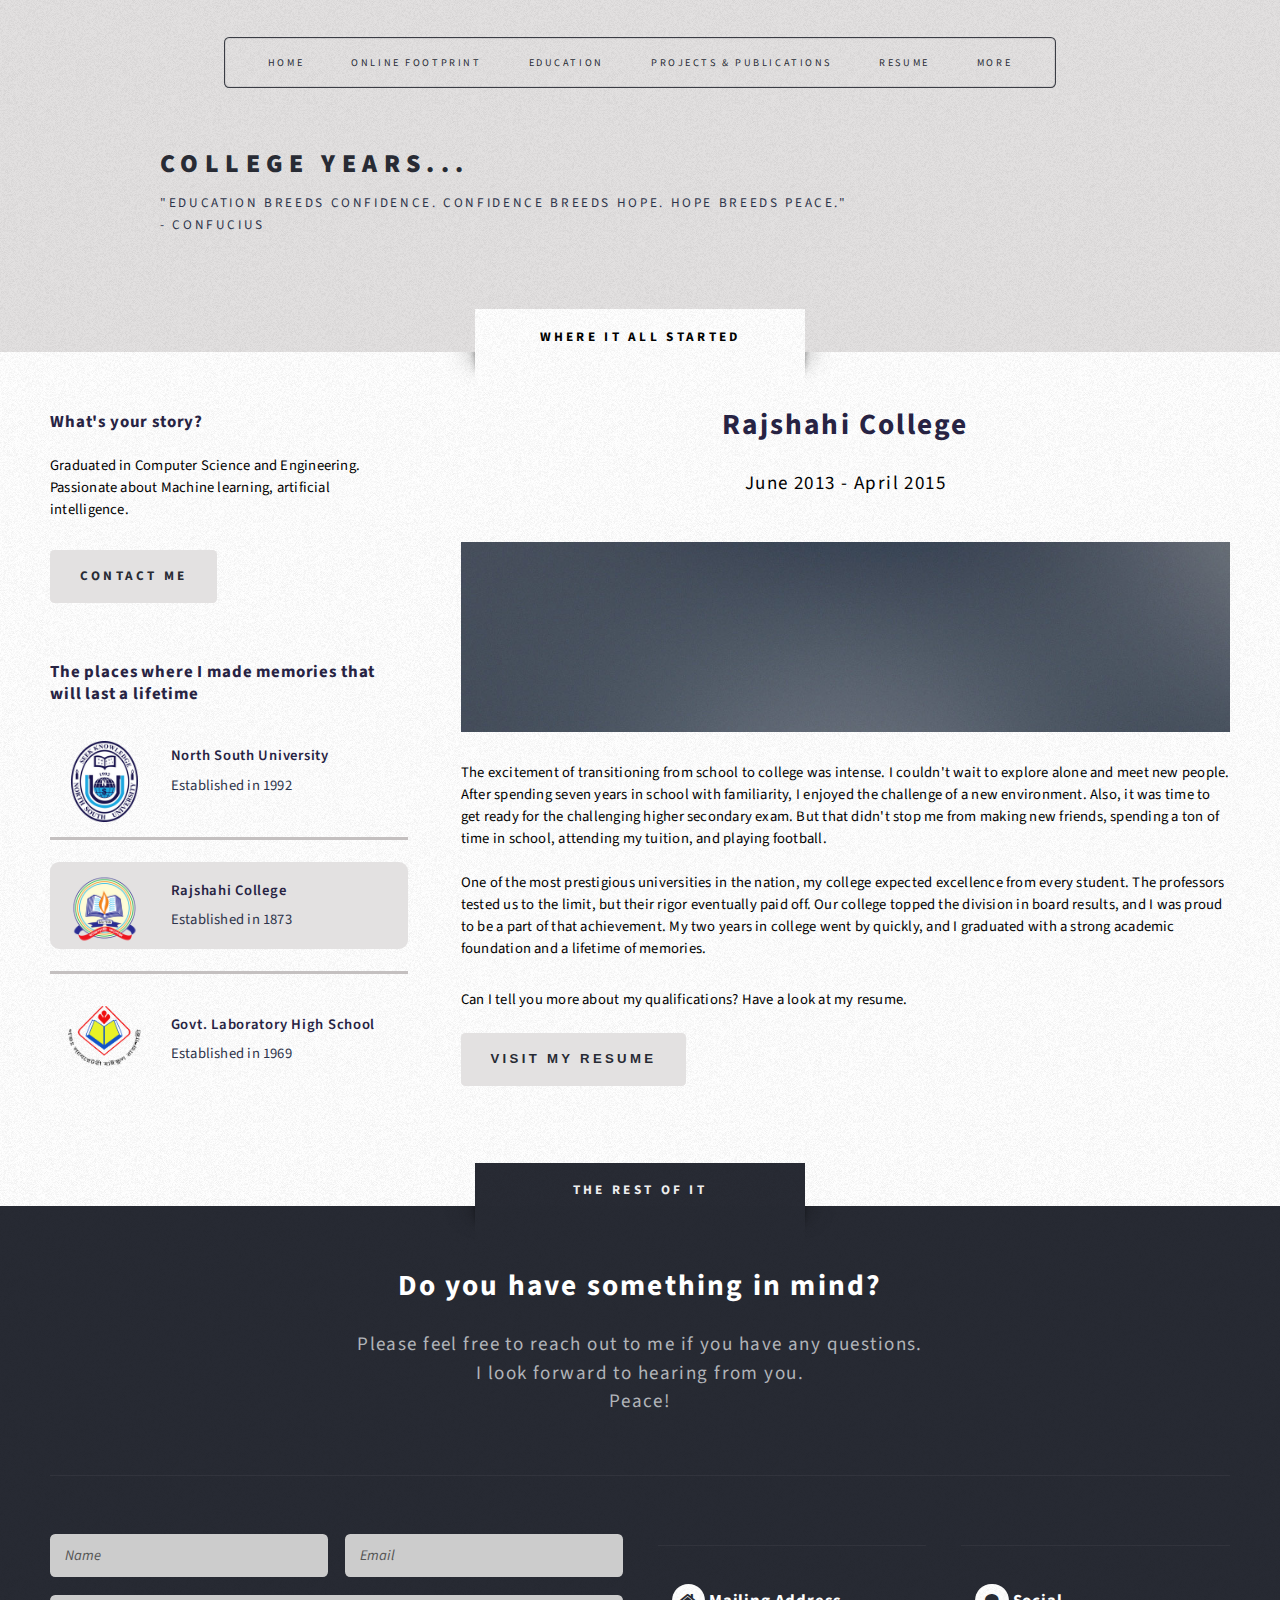
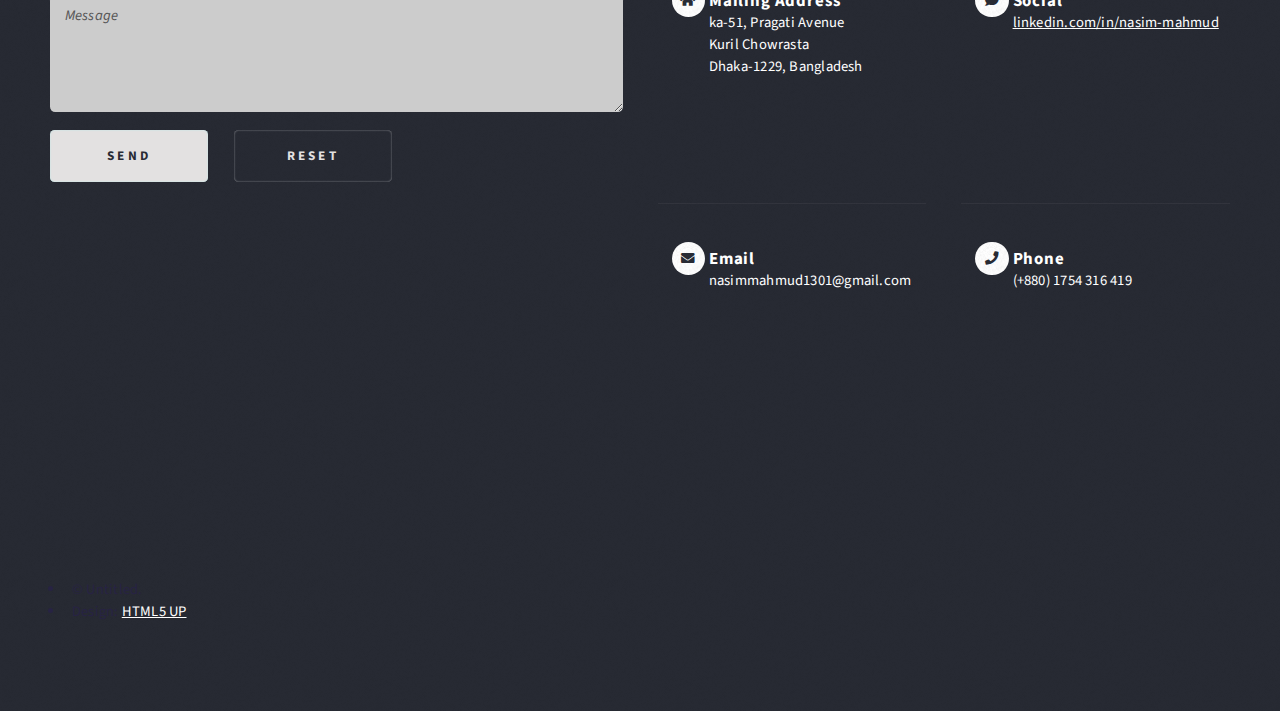
<file: rc.html>
<!DOCTYPE html>
<html>
  <head>
    <title>Education</title>
    <meta charset="utf-8" />
    <meta
      name="viewport"
      content="width=device-width, initial-scale=1, user-scalable=no"
    />
    <link rel="stylesheet" href="assets/css/main.css" />
  </head>
  <body class="left-sidebar is-preload">
    <div id="page-wrapper">
      <!-- Header -->
      <section id="header" class="wrapper header3">
        <!-- Logo -->
        <div id="logo">
          <h1>College years...</h1>
          <p>
            "Education breeds confidence. Confidence breeds hope. Hope breeds
            peace."<br />
            - CONFUCIUS
          </p>
        </div>

        <!-- Nav -->
        <nav id="nav">
          <ul>
            <li class="current"><a href="index.html">Home</a></li>
            <li class="current">
              <a href="#">Online footprint</a>
              <ul>
                <li>
                  <a
                    href="https://www.linkedin.com/in/nasim-mahmud/"
                    target="_blank"
                    >Linkedin</a
                  >
                </li>
                <li>
                  <a href="https://github.com/Nasim-Mahmud" target="_blank"
                    >Github</a
                  >
                </li>
                <li>
                  <a
                    href="https://www.researchgate.net/profile/Nasim-Mishu"
                    target="_blank"
                    >Research Gate</a
                  >
                </li>
                <li>
                  <a href="https://www.kaggle.com/nasimmahmud" target="_blank"
                    >Kaggle</a
                  >
                </li>
                <li>
                  <a href="https://shorturl.at/aostT" target="_blank"
                    >Google Scholar</a
                  >
                </li>
              </ul>
            </li>
            <li class="current"><a href="education.html">Education</a></li>
            <li class="current">
              <a href="p&p.html">Projects & Publications</a>
            </li>
            <li class="current">
              <a href="resume.html">Resume</a>
              <ul>
                <li>
                  <a href="resumePdf.html">Download Resume</a>
                </li>
              </ul>
            </li>
            <li class="current">
              <a href="uc.html">More</a>
              <!-- <ul>
                <li>
                  <a href="#">Hobbies</a>
                  <ul>
                    <li><a href="#">Lorem dolor</a></li>
                    <li><a href="#">Amet consequat</a></li>
                    <li><a href="#">Magna phasellus</a></li>
                    <li><a href="#">Etiam nisl</a></li>
                    <li><a href="#">Sed feugiat</a></li>
                  </ul>
                </li>
              </ul> -->
            </li>
          </ul>
        </nav>
      </section>

      <!-- Main -->
      <section id="main" class="wrapper style2 rc">
        <div class="title">Where it all started</div>
        <div class="container">
          <div class="row gtr-150 edu">
            <div class="col-4 col-12-medium">
              <!-- Sidebar -->
              <div id="sidebar">
                <section class="box">
                  <header>
                    <h2>What's your story?</h2>
                  </header>
                  <p>
                    Graduated in Computer Science and Engineering. Passionate
                    about Machine learning, artificial intelligence.
                  </p>
                  <a href="#footer" class="button style1 educ">Contact me</a>
                </section>
                <section class="box">
                  <header>
                    <h2>
                      The places where I made memories that will last a lifetime
                    </h2>
                  </header>
                  <ul class="style2">
                    <li>
                      <article class="box post-excerpt nsu">
                        <a href="nsu.html" class="image left"
                          ><img src="images/nsu.png" alt="" class="nsulogo"
                        /></a>
                        <h3><a href="nsu.html">North South University</a></h3>
                        <p>
                          <a href="nsu.html" class="mini_para">
                            Established in 1992
                          </a>
                        </p>
                      </article>
                    </li>
                    <li>
                      <article class="box post-excerpt rcTitle">
                        <a href="rc.html" class="image left"
                          ><img src="images/rc.png" alt="" class="rclogo"
                        /></a>
                        <h3><a href="rc.html">Rajshahi College</a></h3>
                        <p>
                          <a href="rc.html" class="mini_para">
                            Established in 1873
                          </a>
                        </p>
                      </article>
                    </li>
                    <li>
                      <article class="box post-excerpt rglhs">
                        <a href="rglhs.html" class="image left"
                          ><img
                            src="images/rglhs_b.png"
                            alt=""
                            class="rglhslogo"
                        /></a>
                        <h3>
                          <a href="rglhs.html">Govt. Laboratory High School</a>
                        </h3>
                        <p>
                          <a href="rglhs.html" class="mini_para">
                            Established in 1969
                          </a>
                        </p>
                      </article>
                    </li>
                  </ul>
                  <!-- <a href="#" class="button style1">Archives</a> -->
                </section>
              </div>
            </div>
            <div class="col-8 col-12-medium imp-medium">
              <!-- Content -->
              <div id="content">
                <article class="box post">
                  <header class="style1 nsuPara">
                    <h2>Rajshahi College</h2>
                    <p>June 2013 - April 2015</p>
                  </header>
                  <a href="#" class="image featured">
                    <img src="images/pic01.jpg" alt="" />
                  </a>
                  <p class="rcdetails">
                    The excitement of transitioning from school to college was
                    intense. I couldn't wait to explore alone and meet new
                    people. After spending seven years in school with
                    familiarity, I enjoyed the challenge of a new environment.
                    Also, it was time to get ready for the challenging higher
                    secondary exam. But that didn't stop me from making new
                    friends, spending a ton of time in school, attending my
                    tuition, and playing football. <br />
                    <br />
                    One of the most prestigious universities in the nation, my
                    college expected excellence from every student. The
                    professors tested us to the limit, but their rigor
                    eventually paid off. Our college topped the division in
                    board results, and I was proud to be a part of that
                    achievement. My two years in college went by quickly, and I
                    graduated with a strong academic foundation and a lifetime
                    of memories.
                  </p>
                  <p>
                    Can I tell you more about my qualifications? Have a look at
                    my resume.<br />
                    <br />
                    <button class="style1 rcResumebutton">
                      <a href="resume.html" class="style1 rcResumebutton"
                        >Visit My Resume</a
                      >
                    </button>
                  </p>
                </article>
                <!-- <div class="row gtr-150">
                  <div class="col-6 col-12-small">
                    <section class="box">
                      <header>
                        <h2>Magna pulvinar tempus</h2>
                      </header>
                      <a href="#" class="image featured"
                        ><img src="images/pic05.jpg" alt=""
                      /></a>
                      <p>
                        Rutrum bibendum. Proin pellentesque diam non ligula
                        commodo tempor. Vivamus eget urna nibh. Curabitur non
                        fringilla nisl. Donec accumsan interdum nisi, quis
                        tempus.
                      </p>
                      <a href="#" class="button style1">More</a>
                    </section>
                  </div>
                  <div class="col-6 col-12-small">
                    <section class="box">
                      <header>
                        <h2>Magna pulvinar tempus</h2>
                      </header>
                      <a href="#" class="image featured"
                        ><img src="images/pic06.jpg" alt=""
                      /></a>
                      <p>
                        Rutrum bibendum. Proin pellentesque diam non ligula
                        commodo tempor. Vivamus eget urna nibh. Curabitur non
                        fringilla nisl. Donec accumsan interdum nisi, quis
                        tempus.
                      </p>
                      <a href="#" class="button style1">More</a>
                    </section>
                  </div>
                </div> -->
              </div>
            </div>
          </div>
        </div>
      </section>

      <!-- Highlights -->
      <!-- <section id="highlights" class="wrapper style3">
        <div class="title">The Endorsements</div>
        <div class="container">
          <div class="row aln-center">
            <div class="col-4 col-12-medium">
              <section class="highlight">
                <a href="#" class="image featured"
                  ><img src="images/pic02.jpg" alt=""
                /></a>
                <h3><a href="#">Aliquam diam consequat</a></h3>
                <p>
                  Eget mattis at, laoreet vel amet sed velit aliquam diam ante,
                  dolor aliquet sit amet vulputate mattis amet laoreet lorem.
                </p>
              </section>
            </div>
            <div class="col-4 col-12-medium">
              <section class="highlight">
                <a href="#" class="image featured"
                  ><img src="images/pic03.jpg" alt=""
                /></a>
                <h3><a href="#">Nisl adipiscing sed lorem</a></h3>
                <p>
                  Eget mattis at, laoreet vel amet sed velit aliquam diam ante,
                  dolor aliquet sit amet vulputate mattis amet laoreet lorem.
                </p>
              </section>
            </div>
            <div class="col-4 col-12-medium">
              <section class="highlight">
                <a href="#" class="image featured"
                  ><img src="images/pic04.jpg" alt=""
                /></a>
                <h3><a href="#">Mattis tempus lorem</a></h3>
                <p>
                  Eget mattis at, laoreet vel amet sed velit aliquam diam ante,
                  dolor aliquet sit amet vulputate mattis amet laoreet lorem.
                </p>
              </section>
            </div>
          </div>
        </div>
      </section> -->

      <!-- Footer -->
      <section id="footer" class="wrapper">
        <div class="title">The Rest Of It</div>
        <div class="container">
          <header class="style1">
            <h2>Do you have something in mind?</h2>
            <p>
              Please feel free to reach out to me if you have any questions.
              <br />
              I look forward to hearing from you. <br />
              Peace!
            </p>
          </header>
          <div class="row">
            <div class="col-6 col-12-medium">
              <!-- Contact Form -->
              <section>
                <form method="post" action="mailto:nasimmahmud1301@gmail.com">
                  <div class="row gtr-50">
                    <div class="col-6 col-12-small">
                      <input
                        type="text"
                        name="name"
                        id="contact-name"
                        placeholder="Name"
                      />
                    </div>
                    <div class="col-6 col-12-small">
                      <input
                        type="text"
                        name="email"
                        id="contact-email"
                        placeholder="Email"
                      />
                    </div>
                    <div class="col-12">
                      <textarea
                        name="message"
                        id="contact-message"
                        placeholder="Message"
                        rows="4"
                      ></textarea>
                    </div>
                    <div class="col-12">
                      <ul class="actions">
                        <li>
                          <input
                            type="submit"
                            class="style1 educ"
                            value="Send"
                          />
                        </li>
                        <li>
                          <input
                            type="reset"
                            class="style2 educ"
                            value="Reset"
                          />
                        </li>
                      </ul>
                    </div>
                  </div>
                </form>
              </section>
            </div>
            <div class="col-6 col-12-medium">
              <!-- Contact -->
              <section class="feature-list small foot_para">
                <div class="row">
                  <div class="col-6 col-12-small">
                    <section>
                      <h3 class="icon solid fa-home">Mailing Address</h3>
                      <p>
                        ka-51, Pragati Avenue<br />
                        Kuril Chowrasta<br />
                        Dhaka-1229, Bangladesh
                      </p>
                    </section>
                  </div>
                  <div class="col-6 col-12-small">
                    <section>
                      <h3 class="icon solid fa-comment">Social</h3>
                      <p>
                        <!-- <a href="#">@untitled-corp</a><br /> -->
                        <a href="#">linkedin.com/in/nasim-mahmud</a><br />
                        <!-- <a href="#">facebook.com/untitled</a> -->
                      </p>
                    </section>
                  </div>
                  <div class="col-6 col-12-small">
                    <section>
                      <h3 class="icon solid fa-envelope">Email</h3>
                      <p>nasimmahmud1301@gmail.com</p>
                    </section>
                  </div>
                  <div class="col-6 col-12-small">
                    <section>
                      <h3 class="icon solid fa-phone">Phone</h3>
                      <p>(+880) 1754 316 419</p>
                    </section>
                  </div>
                </div>
              </section>
            </div>
          </div>
          <div id="copyright">
            <ul>
              <li>&copy; Untitled.</li>
              <li>Design: <a href="http://html5up.net">HTML5 UP</a></li>
            </ul>
          </div>
        </div>
      </section>
    </div>

    <!-- Scripts -->
    <script src="assets/js/jquery.min.js"></script>
    <script src="assets/js/jquery.dropotron.min.js"></script>
    <script src="assets/js/browser.min.js"></script>
    <script src="assets/js/breakpoints.min.js"></script>
    <script src="assets/js/util.js"></script>
    <script src="assets/js/main.js"></script>
  </body>
</html>
</file>
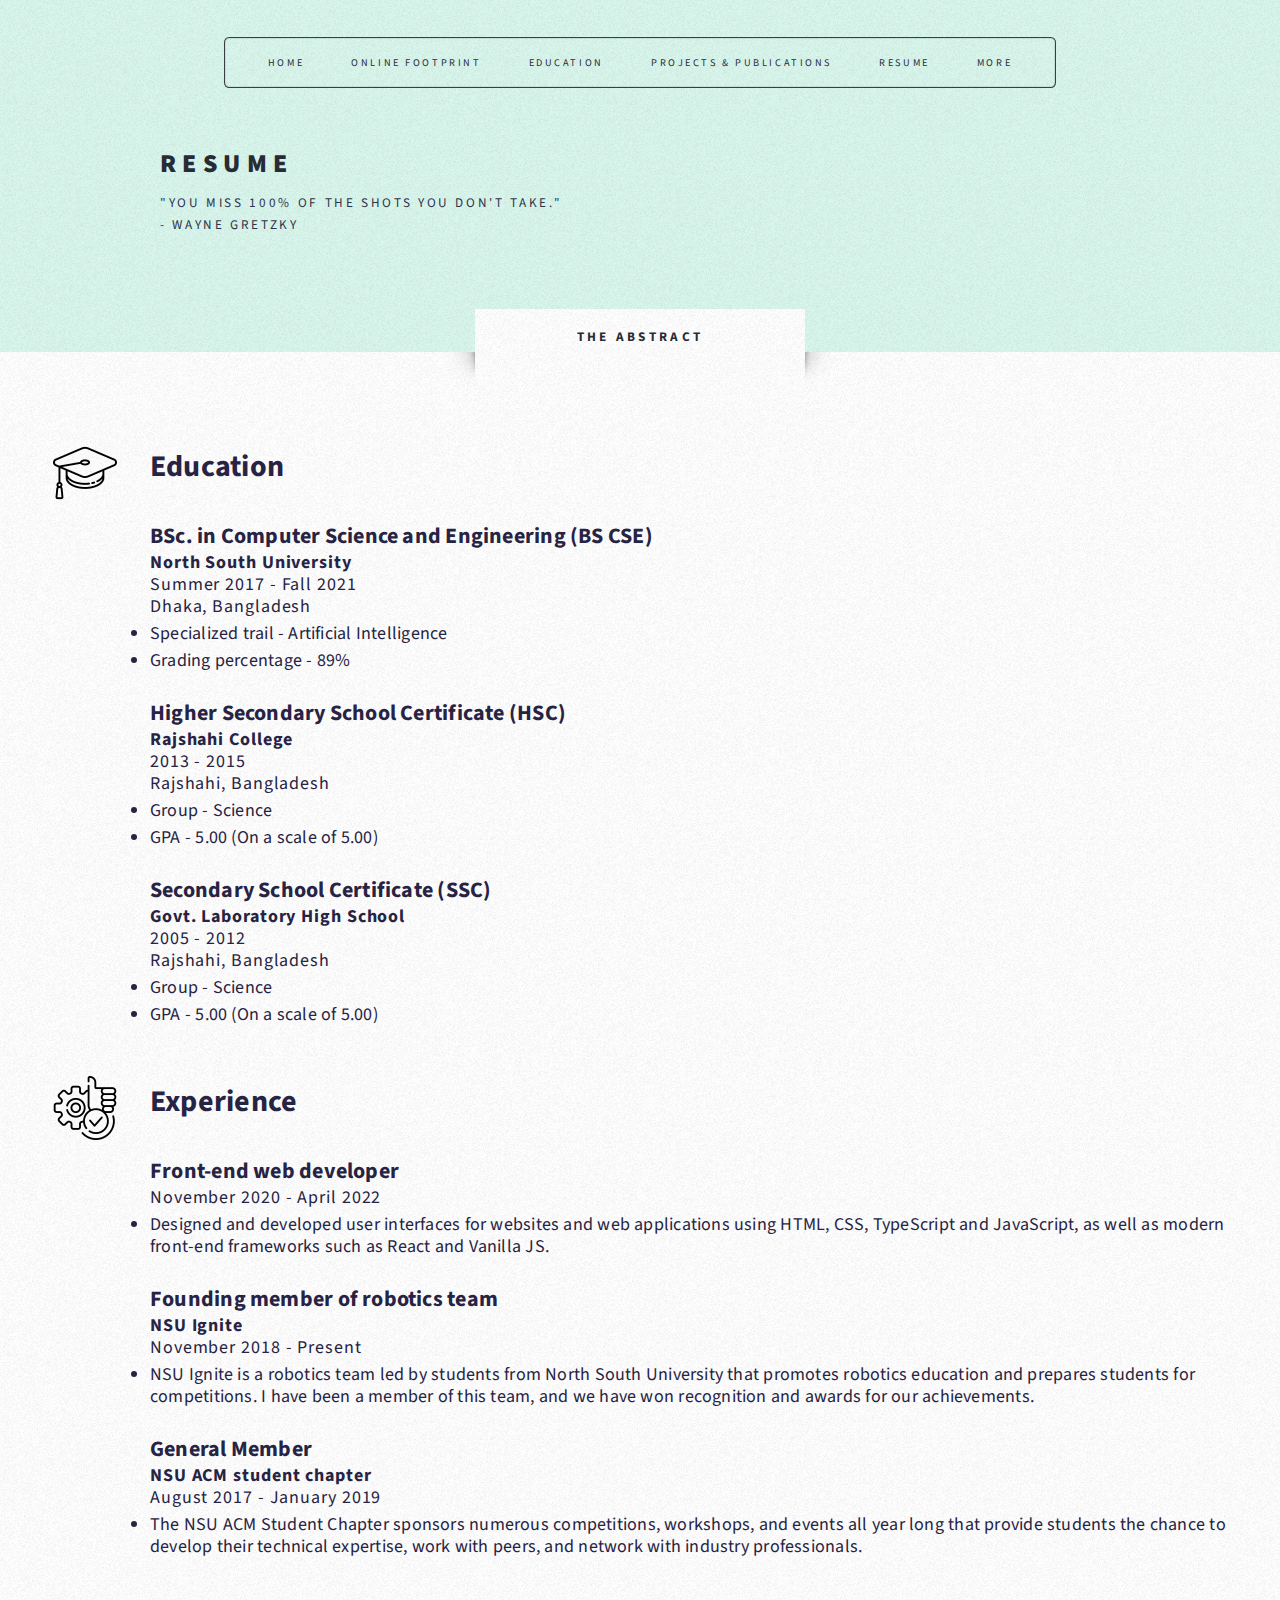
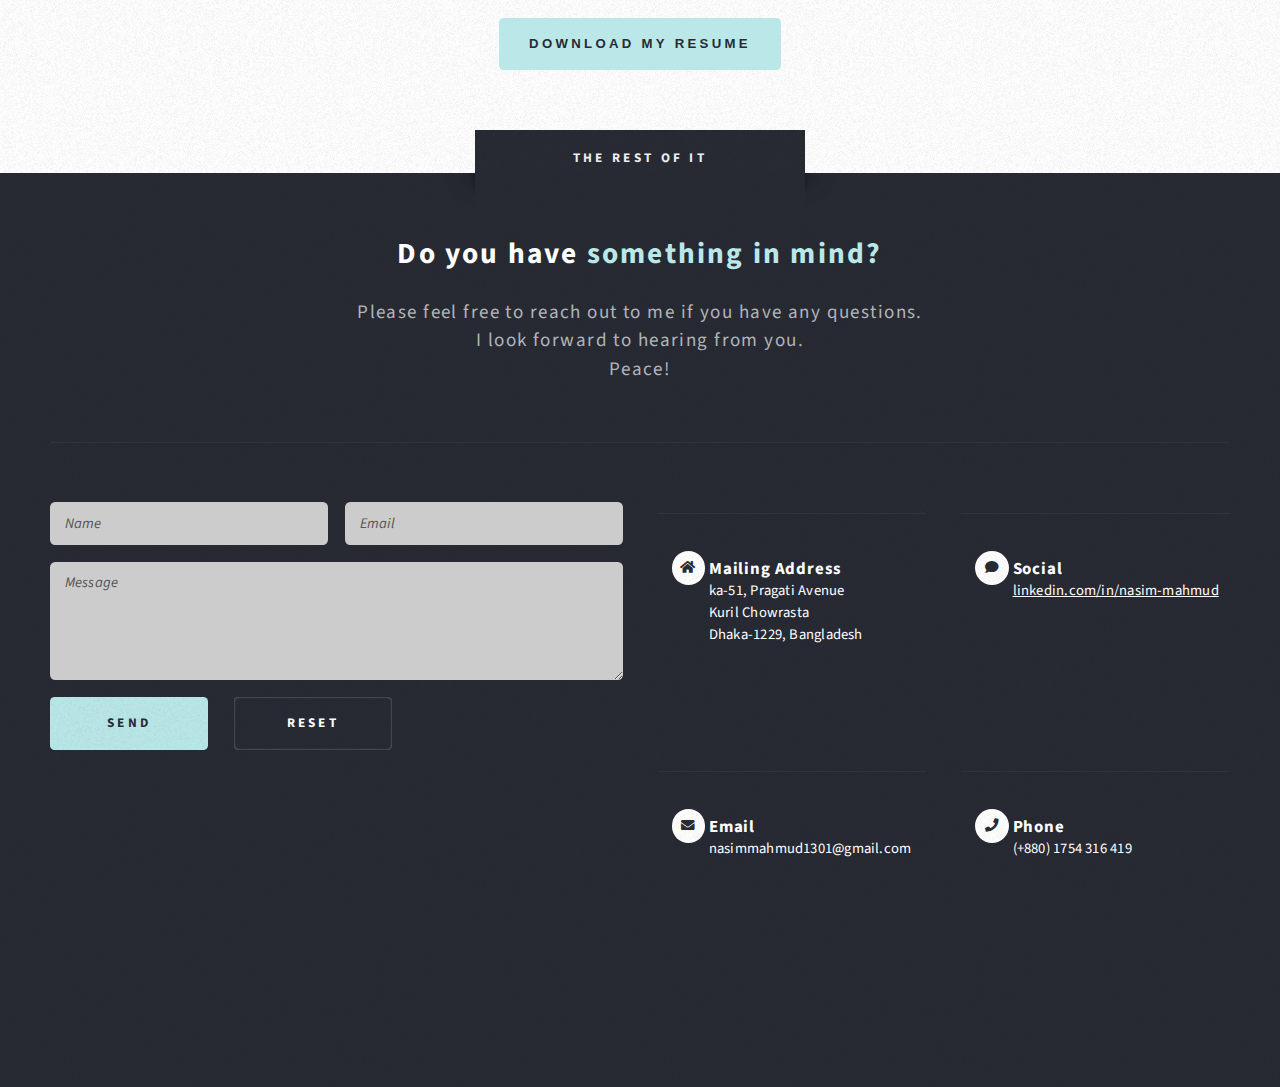
<file: resume.html>
<!DOCTYPE html>
<html>
  <head>
    <title>Resume</title>
    <meta charset="utf-8" />
    <meta
      name="viewport"
      content="width=device-width, initial-scale=1, user-scalable=no"
    />
    <link rel="stylesheet" href="assets/css/main.css" />
  </head>
  <body class="no-sidebar is-preload">
    <div id="page-wrapper">
      <!-- Header -->
      <section id="header" class="wrapper header2">
        <!-- Logo -->
        <div id="logo">
          <h1><a href="index.html">Resume</a></h1>
          <p>
            "You miss 100% of the shots you don't take."<br />
            - Wayne Gretzky
          </p>
        </div>

        <!-- Nav -->
        <nav id="nav">
          <ul>
            <li class="current"><a href="index.html">Home</a></li>
            <li class="current">
              <a href="#">Online footprint</a>
              <ul>
                <li>
                  <a
                    href="https://www.linkedin.com/in/nasim-mahmud/"
                    target="_blank"
                    >Linkedin</a
                  >
                </li>
                <li>
                  <a href="https://github.com/Nasim-Mahmud" target="_blank"
                    >Github</a
                  >
                </li>
                <li>
                  <a
                    href="https://www.researchgate.net/profile/Nasim-Mishu"
                    target="_blank"
                    >Research Gate</a
                  >
                </li>

                <li>
                  <a href="https://www.kaggle.com/nasimmahmud" target="_blank"
                    >Kaggle</a
                  >
                </li>
                <li>
                  <a href="https://shorturl.at/aostT" target="_blank"
                    >Google Scholar</a
                  >
                </li>
              </ul>
            </li>
            <li class="current"><a href="education.html">Education</a></li>
            <li class="current">
              <a href="p&p.html">Projects & Publications</a>
            </li>
            <li class="current">
              <a href="resume.html">Resume</a>
              <ul>
                <li>
                  <a href="resumePdf.html">Download Resume</a>
                </li>
              </ul>
            </li>
            <li class="current">
              <a href="uc.html">More</a>
              <!-- <ul>
                <li>
                  <a href="#">Hobbies</a>
                  <ul>
                    <li><a href="#">Lorem dolor</a></li>
                    <li><a href="#">Amet consequat</a></li>
                    <li><a href="#">Magna phasellus</a></li>
                    <li><a href="#">Etiam nisl</a></li>
                    <li><a href="#">Sed feugiat</a></li>
                  </ul>
                </li>
              </ul> -->
            </li>
          </ul>
        </nav>
      </section>

      <!-- Main -->
      <div id="main" class="wrapper style2 resumePage">
        <div class="title">The Abstract</div>
        <div class="container">
          <!-- Content -->
          <div id="content">
            <article class="box post">
              <div class="icon_resumePage">
                <div class="flex_container">
                  <div class="flex_image">
                    <img src="icons/mortarboard.png" alt="" />
                  </div>
                  <div class="flex_title">
                    <h1 class="resume_title">Education</h1>
                  </div>
                </div>
              </div>
              <div class="resumeDesc">
                <h1 class="resume_head01">
                  BSc. in Computer Science and Engineering (BS CSE)
                </h1>
                <h2 class="resume_head02">North South University</h2>
                <h3 class="resume_head03">Summer 2017 - Fall 2021</h3>
                <h3 class="resume_head03">Dhaka, Bangladesh</h3>
                <div class="resume_list">
                  <li>Specialized trail - Artificial Intelligence</li>
                  <li>Grading percentage - 89%</li>
                </div>
              </div>
              <div class="resumeDesc">
                <h1 class="resume_head01">
                  Higher Secondary School Certificate (HSC)
                </h1>
                <h2 class="resume_head02">Rajshahi College</h2>
                <h3 class="resume_head03">2013 - 2015</h3>
                <h3 class="resume_head03">Rajshahi, Bangladesh</h3>
                <div class="resume_list">
                  <li>Group - Science</li>
                  <li>GPA - 5.00 (On a scale of 5.00)</li>
                </div>
              </div>

              <div class="resumeDesc">
                <h1 class="resume_head01">
                  Secondary School Certificate (SSC)
                </h1>
                <h2 class="resume_head02">Govt. Laboratory High School</h2>
                <h3 class="resume_head03">2005 - 2012</h3>
                <h3 class="resume_head03">Rajshahi, Bangladesh</h3>
                <div class="resume_list">
                  <li>Group - Science</li>
                  <li>GPA - 5.00 (On a scale of 5.00)</li>
                </div>
              </div>
              <!-- Experience section------------------------------------------------------------------------------------------->
              <div class="icon_resumePage">
                <div class="flex_container">
                  <div class="flex_image">
                    <img src="icons/expertise.png" alt="" />
                  </div>
                  <div class="flex_title">
                    <h1 class="resume_title">Experience</h1>
                  </div>
                </div>
              </div>

              <div class="resumeDesc">
                <h1 class="resume_head01">Front-end web developer</h1>
                <h3 class="resume_head03">November 2020 - April 2022</h3>
                <div class="resume_list">
                  <li>
                    Designed and developed user interfaces for websites and web
                    applications using HTML, CSS, TypeScript and JavaScript, as
                    well as modern front-end frameworks such as React and
                    Vanilla JS.
                  </li>
                </div>
              </div>

              <div class="resumeDesc">
                <h1 class="resume_head01">Founding member of robotics team</h1>
                <h2 class="resume_head02">NSU Ignite</h2>
                <h3 class="resume_head03">November 2018 - Present</h3>
                <div class="resume_list">
                  <li>
                    NSU Ignite is a robotics team led by students from North
                    South University that promotes robotics education and
                    prepares students for competitions. I have been a member of
                    this team, and we have won recognition and awards for our
                    achievements.
                  </li>
                </div>
              </div>

              <div class="resumeDesc">
                <h1 class="resume_head01">General Member</h1>
                <h2 class="resume_head02">NSU ACM student chapter</h2>
                <h3 class="resume_head03">August 2017 - January 2019</h3>
                <div class="resume_list">
                  <li>
                    The NSU ACM Student Chapter sponsors numerous competitions,
                    workshops, and events all year long that provide students
                    the chance to develop their technical expertise, work with
                    peers, and network with industry professionals.
                  </li>
                </div>
              </div>
              <div class="resumePageButton">
                <button class="download">
                  <a href="resumePdf.html" target="_blank"
                    >Download my resume</a
                  >
                </button>
              </div>
            </article>
          </div>
        </div>
      </div>

      <!-- Highlights
      <section id="highlights" class="wrapper style3">
        <div class="title">The Endorsements</div>
        <div class="container">
          <div class="row aln-center">
            <div class="col-4 col-12-medium">
              <section class="highlight">
                <a href="#" class="image featured"
                  ><img src="images/pic02.jpg" alt=""
                /></a>
                <h3><a href="#">Aliquam diam consequat</a></h3>
                <p>
                  Eget mattis at, laoreet vel amet sed velit aliquam diam ante,
                  dolor aliquet sit amet vulputate mattis amet laoreet lorem.
                </p>
                <ul class="actions">
                  <li><a href="#" class="button style1">Learn More</a></li>
                </ul>
              </section>
            </div>
            <div class="col-4 col-12-medium">
              <section class="highlight">
                <a href="#" class="image featured"
                  ><img src="images/pic03.jpg" alt=""
                /></a>
                <h3><a href="#">Nisl adipiscing sed lorem</a></h3>
                <p>
                  Eget mattis at, laoreet vel amet sed velit aliquam diam ante,
                  dolor aliquet sit amet vulputate mattis amet laoreet lorem.
                </p>
                <ul class="actions">
                  <li><a href="#" class="button style1">Learn More</a></li>
                </ul>
              </section>
            </div>
            <div class="col-4 col-12-medium">
              <section class="highlight">
                <a href="#" class="image featured"
                  ><img src="images/pic04.jpg" alt=""
                /></a>
                <h3><a href="#">Mattis tempus lorem</a></h3>
                <p>
                  Eget mattis at, laoreet vel amet sed velit aliquam diam ante,
                  dolor aliquet sit amet vulputate mattis amet laoreet lorem.
                </p>
                <ul class="actions">
                  <li><a href="#" class="button style1">Learn More</a></li>
                </ul>
              </section>
            </div>
          </div>
        </div>
      </section> -->

      <!-- Footer -->
      <section id="footer" class="wrapper">
        <div class="title">The Rest Of It</div>
        <div class="container">
          <header class="style1">
            <h2>Do you have <span>something in mind?</span></h2>
            <p>
              Please feel free to reach out to me if you have any questions.
              <br />
              I look forward to hearing from you. <br />
              Peace!
            </p>
          </header>
          <div class="row">
            <div class="col-6 col-12-medium">
              <!-- Contact Form -->
              <section>
                <form method="post" action="mailto:nasimmahmud1301@gmail.com">
                  <div class="row gtr-50">
                    <div class="col-6 col-12-small">
                      <input
                        type="text"
                        name="name"
                        id="contact-name"
                        placeholder="Name"
                      />
                    </div>
                    <div class="col-6 col-12-small">
                      <input
                        type="text"
                        name="email"
                        id="contact-email"
                        placeholder="Email"
                      />
                    </div>
                    <div class="col-12">
                      <textarea
                        name="message"
                        id="contact-message"
                        placeholder="Message"
                        rows="4"
                      ></textarea>
                    </div>
                    <div class="col-12">
                      <ul class="actions">
                        <li>
                          <input type="submit" class="style1" value="Send" />
                        </li>
                        <li>
                          <input type="reset" class="style2" value="Reset" />
                        </li>
                      </ul>
                    </div>
                  </div>
                </form>
              </section>
            </div>
            <div class="col-6 col-12-medium">
              <!-- Contact -->
              <section class="feature-list small foot_para">
                <div class="row">
                  <div class="col-6 col-12-small">
                    <section>
                      <h3 class="icon solid fa-home">Mailing Address</h3>
                      <p>
                        ka-51, Pragati Avenue<br />
                        Kuril Chowrasta<br />
                        Dhaka-1229, Bangladesh
                      </p>
                    </section>
                  </div>
                  <div class="col-6 col-12-small">
                    <section>
                      <h3 class="icon solid fa-comment">Social</h3>
                      <p>
                        <!-- <a href="#">@untitled-corp</a><br /> -->
                        <a href="#">linkedin.com/in/nasim-mahmud</a><br />
                        <!-- <a href="#">facebook.com/untitled</a> -->
                      </p>
                    </section>
                  </div>
                  <div class="col-6 col-12-small">
                    <section>
                      <h3 class="icon solid fa-envelope">Email</h3>
                      <p>nasimmahmud1301@gmail.com</p>
                    </section>
                  </div>
                  <div class="col-6 col-12-small">
                    <section>
                      <h3 class="icon solid fa-phone">Phone</h3>
                      <p>(+880) 1754 316 419</p>
                    </section>
                  </div>
                </div>
              </section>
            </div>
          </div>
        </div>
      </section>
    </div>

    <!-- Scripts -->
    <script src="assets/js/jquery.min.js"></script>
    <script src="assets/js/jquery.dropotron.min.js"></script>
    <script src="assets/js/browser.min.js"></script>
    <script src="assets/js/breakpoints.min.js"></script>
    <script src="assets/js/util.js"></script>
    <script src="assets/js/main.js"></script>
  </body>
</html>
</file>
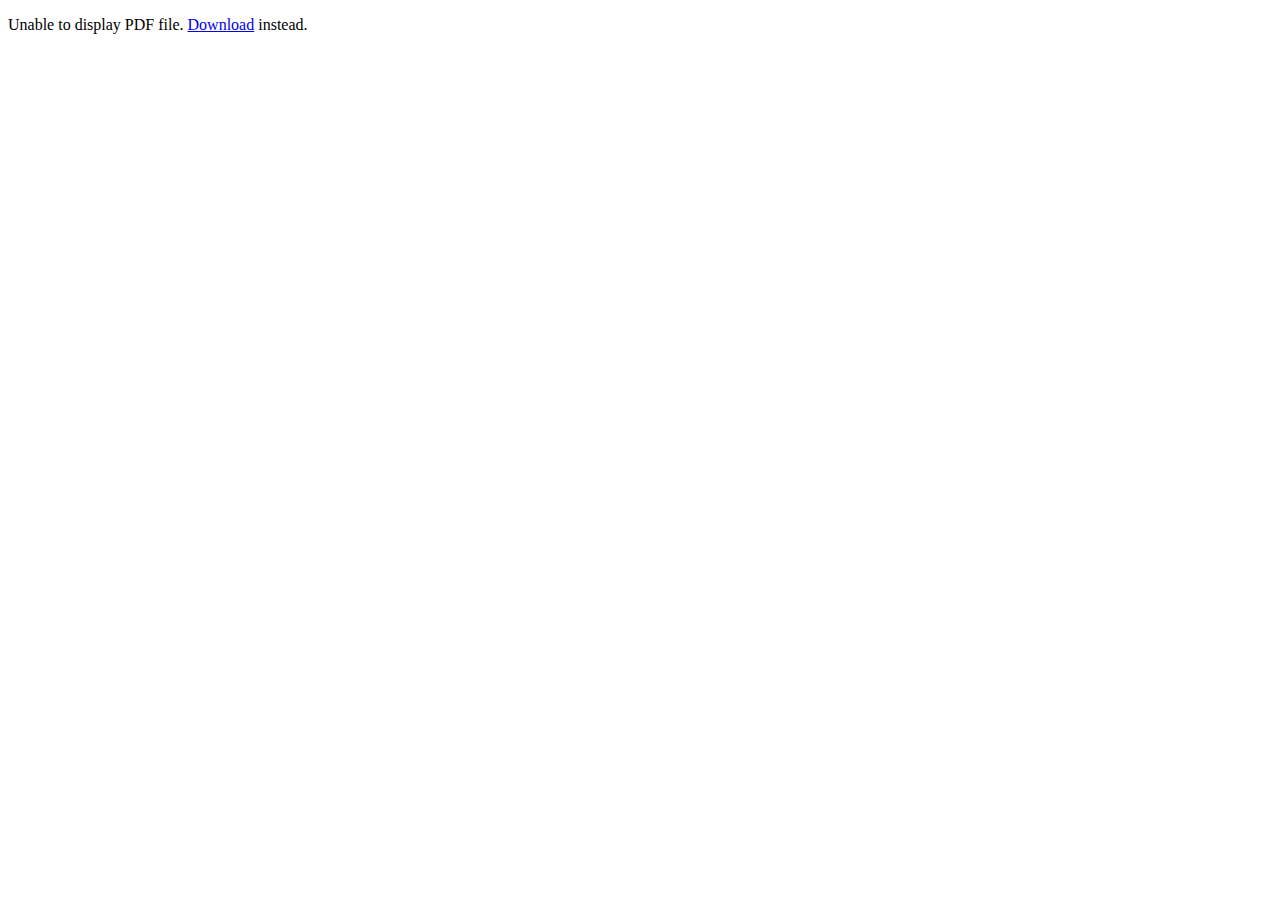
<file: resumePdf.html>
<!DOCTYPE html>
<html>
  <head> </head>
  <body>
    <!-- <h1>My Resume</h1> -->
    <object
      data="/Nasim Mahmud Mishu.pdf"
      type="application/pdf"
      width="100%"
      height="2000rem"
    >
      <p>
        Unable to display PDF file.
        <a href="/Nasim Mahmud Mishu.pdf">Download</a>
        instead.
      </p>
    </object>
  </body>
</html>
</file>
<file: assets/css/modal01.css>
/* body {
  font-family: Arial, Helvetica, sans-serif;
} */

#myImg01,
#myImg02,
#myImg03,
#myImg04,
#myImg05,
#myImg06 {
  border-radius: 5px;
  cursor: pointer;
  /* filter: grayscale(85%); */
  filter: sepia(90%);
  transition: 0.5s;
}

#myImg01:hover,
#myImg02:hover,
#myImg03:hover,
#myImg04:hover,
#myImg05:hover,
#myImg06:hover {
  /* opacity: 0.7; */
  /* filter: grayscale(0%); */
  filter: sepia(0%);
}

/* The Modal (background) */
.modal01,
.modal02,
.modal03,
.modal04,
.modal05,
.modal06 {
  display: none; /* Hidden by default */
  position: fixed; /* Stay in place */
  z-index: 1; /* Sit on top */
  padding-top: 100px; /* Location of the box */
  left: 0;
  top: 0;
  width: 100%; /* Full width */
  height: 100%; /* Full height */
  overflow: auto; /* Enable scroll if needed */
  background-color: rgb(0, 0, 0); /* Fallback color */
  background-color: rgba(0, 0, 0, 0.9); /* Black w/ opacity */
}

/* Modal Content (image) */
.modal01-content,
.modal02-content,
.modal03-content,
.modal04-content,
.modal05-content,
.modal06-content {
  margin: auto;
  display: block;
  width: 80%;
  max-width: 900px;
}

/* Caption of Modal Image */
#caption01,
#caption02,
#caption03,
#caption04,
#caption05,
#caption06 {
  margin: auto;
  display: block;
  width: 80%;
  max-width: 700px;
  text-align: center;
  color: #ccc;
  padding: 10px 0;
  height: 150px;
}

/* Add Animation */
.modal01-content,
.modal02-content,
.modal03-content,
.modal04-content,
.modal05-content,
.modal06-content,
#caption01,
#caption02,
#caption03,
#caption04,
#caption05,
#caption06 {
  -webkit-animation-name: zoom;
  -webkit-animation-duration: 0.6s;
  animation-name: zoom;
  animation-duration: 0.6s;
}

@-webkit-keyframes zoom {
  from {
    -webkit-transform: scale(0);
  }
  to {
    -webkit-transform: scale(1);
  }
}

@keyframes zoom {
  from {
    transform: scale(0);
  }
  to {
    transform: scale(1);
  }
}

/* The Close Button */
.close01,
.close02,
.close03,
.close04,
.close05,
.close06 {
  position: absolute;
  top: 15px;
  right: 35px;
  color: #f1f1f1;
  font-size: 40px;
  font-weight: bold;
  transition: 0.3s;
}

.close01:hover,
.close01:focus,
.close02:hover,
.close02:focus,
.close03:hover,
.close03:focus,
.close04:hover,
.close04:focus,
.close05:hover,
.close05:focus,
.close06:hover,
.close06:focus {
  color: #bbb;
  text-decoration: none;
  cursor: pointer;
}

/* 100% Image Width on Smaller Screens */
@media only screen and (max-width: 700px) {
  .modal01-content,
  .modal02-content,
  .modal03-content,
  .modal04-content,
  .modal05-content,
  .modal06-content {
    width: 100%;
  }
}
</file>
<file: assets/css/main.css>
/* e3e1e1 - yellow
e8f5a2 - new yellow
daf7ed - blue (background)
e3e1e1 - Secondary background
bae8e8 - blue(button) */

@import url("fontawesome-all.min.css");
@import url("https://fonts.googleapis.com/css?family=Source+Sans+Pro:400,400italic,700,900");

html,
body,
div,
span,
applet,
object,
iframe,
h1,
h2,
h3,
h4,
h5,
h6,
p,
blockquote,
pre,
a,
abbr,
acronym,
address,
big,
cite,
code,
del,
dfn,
em,
img,
ins,
kbd,
q,
s,
samp,
small,
strike,
strong,
sub,
sup,
tt,
var,
b,
u,
i,
center,
dl,
dt,
dd,
ol,
ul,
li,
fieldset,
form,
label,
legend,
table,
caption,
tbody,
tfoot,
thead,
tr,
th,
td,
article,
aside,
canvas,
details,
embed,
figure,
figcaption,
footer,
header,
hgroup,
menu,
nav,
output,
ruby,
section,
summary,
time,
mark,
audio,
video {
  margin: 0;
  padding: 0;
  border: 0;
  font-size: 100%;
  font: inherit;
  vertical-align: baseline;
  scroll-behavior: smooth;
}
html {
  overflow-x: hidden;
}

article,
aside,
details,
figcaption,
figure,
footer,
header,
hgroup,
menu,
nav,
section {
  display: block;
}

body {
  line-height: 1;
}

ol,
ul {
  list-style: none;
}

blockquote,
q {
  quotes: none;
}

blockquote:before,
blockquote:after,
q:before,
q:after {
  content: "";
  content: none;
}

table {
  border-collapse: collapse;
  border-spacing: 0;
}

body {
  -webkit-text-size-adjust: none;
}

mark {
  background-color: transparent;
  color: inherit;
}

input::-moz-focus-inner {
  border: 0;
  padding: 0;
}

input,
select,
textarea {
  -moz-appearance: none;
  -webkit-appearance: none;
  -ms-appearance: none;
  appearance: none;
}

/* Basic */

@-ms-viewport {
  width: device-width;
}

html {
  box-sizing: border-box;
}

*,
*:before,
*:after {
  box-sizing: inherit;
}

body.is-preload *,
body.is-preload *:before,
body.is-preload *:after {
  -moz-animation: none !important;
  -webkit-animation: none !important;
  -ms-animation: none !important;
  animation: none !important;
  -moz-transition: none !important;
  -webkit-transition: none !important;
  -ms-transition: none !important;
  transition: none !important;
}

body,
input,
textarea,
select {
  font-family: "Source Sans Pro", sans-serif;
  font-weight: 400;
  color: #919499;
  font-size: 14pt;
  line-height: 1.75em;
  letter-spacing: 0.025em;
}

h1,
h2,
h3,
h4,
h5,
h6 {
  font-weight: 700;
  color: #272343;
}

h1 a,
h2 a,
h3 a,
h4 a,
h5 a,
h6 a {
  color: inherit;
  text-decoration: none;
}

a {
  -moz-transition: color 0.25s ease-in-out;
  -webkit-transition: color 0.25s ease-in-out;
  -ms-transition: color 0.25s ease-in-out;
  transition: color 0.25s ease-in-out;
  text-decoration: underline;
  color: #717479;
}

a:hover {
  text-decoration: none;
}

strong,
b {
  font-weight: 700;
  color: #484d55;
}

blockquote {
  border-left: solid 0.5em #ddd;
  padding: 1em 0 1em 2em;
  font-style: italic;
}

em,
i {
  font-style: italic;
}

hr {
  border: 0;
  border-top: solid 1px #ddd;
  margin: 2em 0 2em 0;
}

sub {
  position: relative;
  top: 0.5em;
  font-size: 0.8em;
}

sup {
  position: relative;
  top: -0.5em;
  font-size: 0.8em;
}

.nobr {
  white-space: nowrap;
}

br.clear {
  clear: both;
}

p,
ul,
ol,
dl,
table,
blockquote,
form {
  margin-bottom: 2em;
}

/* Container */

.container {
  margin: 0 auto;
  max-width: 100%;
  width: 68em;
}

@media screen and (max-width: 1680px) {
  .container {
    width: 70em;
  }
}

@media screen and (max-width: 1280px) {
  .container {
    width: calc(100% - 100px);
  }
}

@media screen and (max-width: 980px) {
  .container {
    width: calc(100% - 100px);
  }
}

@media screen and (max-width: 736px) {
  .container {
    width: calc(100% - 40px);
  }
}

/* Row */

.row {
  display: flex;
  flex-wrap: wrap;
  box-sizing: border-box;
  align-items: stretch;
}
.row.cards {
  padding: 0 0 18rem 0;
}
.row.cards p {
  /* color: #fff; */
  color: #282b34;
}
.row > * {
  box-sizing: border-box;
}

.row.gtr-uniform > * > :last-child {
  margin-bottom: 0;
}

.row.aln-left {
  justify-content: flex-start;
}

.row.aln-center {
  justify-content: center;
  color: black;
}

.row.aln-right {
  justify-content: flex-end;
}

.row.aln-top {
  align-items: flex-start;
}

.row.aln-middle {
  align-items: center;
}

.row.aln-bottom {
  align-items: flex-end;
}

.row > .imp {
  order: -1;
}

.row > .col-1 {
  width: 8.33333%;
}

.row > .off-1 {
  margin-left: 8.33333%;
}

.row > .col-2 {
  width: 16.66667%;
}

.row > .off-2 {
  margin-left: 16.66667%;
}

.row > .col-3 {
  width: 25%;
}

.row > .off-3 {
  margin-left: 25%;
}

.row > .col-4 {
  width: 33.33333%;
}

.row > .off-4 {
  margin-left: 33.33333%;
}

.row > .col-5 {
  width: 41.66667%;
}

.row > .off-5 {
  margin-left: 41.66667%;
}

.row > .col-6 {
  width: 50%;
}

.row > .off-6 {
  margin-left: 50%;
}

.row > .col-7 {
  width: 58.33333%;
}

.row > .off-7 {
  margin-left: 58.33333%;
}

.row > .col-8 {
  width: 66.66667%;
}

.row > .off-8 {
  margin-left: 66.66667%;
}

.row > .col-9 {
  width: 75%;
}

.row > .off-9 {
  margin-left: 75%;
}

.row > .col-10 {
  width: 83.33333%;
}

.row > .off-10 {
  margin-left: 83.33333%;
}

.row > .col-11 {
  width: 91.66667%;
}

.row > .off-11 {
  margin-left: 91.66667%;
}

.row > .col-12 {
  width: 100%;
}

.row > .off-12 {
  margin-left: 100%;
}

.row.gtr-0 {
  margin-top: 0px;
  margin-left: 0px;
}

.row.gtr-0 > * {
  padding: 0px 0 0 0px;
}

.row.gtr-0.gtr-uniform {
  margin-top: 0px;
}

.row.gtr-0.gtr-uniform > * {
  padding-top: 0px;
}

.row.gtr-25 {
  margin-top: -12.5px;
  margin-left: -12.5px;
}

.row.gtr-25 > * {
  padding: 12.5px 0 0 12.5px;
}

.row.gtr-25.gtr-uniform {
  margin-top: -12.5px;
}

.row.gtr-25.gtr-uniform > * {
  padding-top: 12.5px;
}

.row.gtr-50 {
  margin-top: -25px;
  margin-left: -25px;
}

.row.gtr-50 > * {
  padding: 25px 0 0 25px;
}

.row.gtr-50.gtr-uniform {
  margin-top: -25px;
}

.row.gtr-50.gtr-uniform > * {
  padding-top: 25px;
}

.row {
  margin-top: -50px;
  margin-left: -50px;
}

.row > * {
  padding: 50px 0 0 50px;
}

.row.gtr-uniform {
  margin-top: -50px;
}

.row.gtr-uniform > * {
  padding-top: 50px;
}

.row.gtr-150 {
  margin-top: -75px;
  margin-left: -75px;
}

.row.gtr-150 > * {
  padding: 75px 0 0 75px;
}
.row.gtr-150.edu > * {
  color: black;
}

.row.gtr-150.gtr-uniform {
  margin-top: -75px;
}

.row.gtr-150.gtr-uniform > * {
  padding-top: 75px;
}

.row.gtr-200 {
  margin-top: -100px;
  margin-left: -100px;
}

.row.gtr-200 > * {
  padding: 100px 0 0 100px;
}

.row.gtr-200.gtr-uniform {
  margin-top: -100px;
}

.row.gtr-200.gtr-uniform > * {
  padding-top: 100px;
}

@media screen and (max-width: 1680px) {
  .row {
    display: flex;
    flex-wrap: wrap;
    box-sizing: border-box;
    align-items: stretch;
  }

  .row > * {
    box-sizing: border-box;
  }

  .row.gtr-uniform > * > :last-child {
    margin-bottom: 0;
  }

  .row.aln-left {
    justify-content: flex-start;
  }

  .row.aln-center {
    justify-content: center;
  }

  .row.aln-right {
    justify-content: flex-end;
  }

  .row.aln-top {
    align-items: flex-start;
  }

  .row.aln-middle {
    align-items: center;
  }

  .row.aln-bottom {
    align-items: flex-end;
  }

  .row > .imp-xlarge {
    order: -1;
  }

  .row > .col-1-xlarge {
    width: 8.33333%;
  }

  .row > .off-1-xlarge {
    margin-left: 8.33333%;
  }

  .row > .col-2-xlarge {
    width: 16.66667%;
  }

  .row > .off-2-xlarge {
    margin-left: 16.66667%;
  }

  .row > .col-3-xlarge {
    width: 25%;
  }

  .row > .off-3-xlarge {
    margin-left: 25%;
  }

  .row > .col-4-xlarge {
    width: 33.33333%;
  }

  .row > .off-4-xlarge {
    margin-left: 33.33333%;
  }

  .row > .col-5-xlarge {
    width: 41.66667%;
  }

  .row > .off-5-xlarge {
    margin-left: 41.66667%;
  }

  .row > .col-6-xlarge {
    width: 50%;
  }

  .row > .off-6-xlarge {
    margin-left: 50%;
  }

  .row > .col-7-xlarge {
    width: 58.33333%;
  }

  .row > .off-7-xlarge {
    margin-left: 58.33333%;
  }

  .row > .col-8-xlarge {
    width: 66.66667%;
  }

  .row > .off-8-xlarge {
    margin-left: 66.66667%;
  }

  .row > .col-9-xlarge {
    width: 75%;
  }

  .row > .off-9-xlarge {
    margin-left: 75%;
  }

  .row > .col-10-xlarge {
    width: 83.33333%;
  }

  .row > .off-10-xlarge {
    margin-left: 83.33333%;
  }

  .row > .col-11-xlarge {
    width: 91.66667%;
  }

  .row > .off-11-xlarge {
    margin-left: 91.66667%;
  }

  .row > .col-12-xlarge {
    width: 100%;
  }

  .row > .off-12-xlarge {
    margin-left: 100%;
  }

  .row.gtr-0 {
    margin-top: 0px;
    margin-left: 0px;
  }

  .row.gtr-0 > * {
    padding: 0px 0 0 0px;
  }

  .row.gtr-0.gtr-uniform {
    margin-top: 0px;
  }

  .row.gtr-0.gtr-uniform > * {
    padding-top: 0px;
  }

  .row.gtr-25 {
    margin-top: -12.5px;
    margin-left: -12.5px;
  }

  .row.gtr-25 > * {
    padding: 12.5px 0 0 12.5px;
  }

  .row.gtr-25.gtr-uniform {
    margin-top: -12.5px;
  }

  .row.gtr-25.gtr-uniform > * {
    padding-top: 12.5px;
  }

  .row.gtr-50 {
    margin-top: -25px;
    margin-left: -25px;
  }

  .row.gtr-50 > * {
    padding: 25px 0 0 25px;
  }

  .row.gtr-50.gtr-uniform {
    margin-top: -25px;
  }

  .row.gtr-50.gtr-uniform > * {
    padding-top: 25px;
  }

  .row {
    margin-top: -50px;
    margin-left: -50px;
  }

  .row > * {
    padding: 50px 0 0 50px;
  }

  .row.gtr-uniform {
    margin-top: -50px;
  }

  .row.gtr-uniform > * {
    padding-top: 50px;
  }

  .row.gtr-150 {
    margin-top: -75px;
    margin-left: -75px;
  }

  .row.gtr-150 > * {
    padding: 75px 0 0 75px;
  }

  .row.gtr-150.gtr-uniform {
    margin-top: -75px;
  }

  .row.gtr-150.gtr-uniform > * {
    padding-top: 75px;
  }

  .row.gtr-200 {
    margin-top: -100px;
    margin-left: -100px;
  }

  .row.gtr-200 > * {
    padding: 100px 0 0 100px;
  }

  .row.gtr-200.gtr-uniform {
    margin-top: -100px;
  }

  .row.gtr-200.gtr-uniform > * {
    padding-top: 100px;
  }
}

@media screen and (max-width: 1280px) {
  .row {
    display: flex;
    flex-wrap: wrap;
    box-sizing: border-box;
    align-items: stretch;
  }

  .row > * {
    box-sizing: border-box;
  }

  .row.gtr-uniform > * > :last-child {
    margin-bottom: 0;
  }

  .row.aln-left {
    justify-content: flex-start;
  }

  .row.aln-center {
    justify-content: center;
  }

  .row.aln-right {
    justify-content: flex-end;
  }

  .row.aln-top {
    align-items: flex-start;
  }

  .row.aln-middle {
    align-items: center;
  }

  .row.aln-bottom {
    align-items: flex-end;
  }

  .row > .imp-large {
    order: -1;
  }

  .row > .col-1-large {
    width: 8.33333%;
  }

  .row > .off-1-large {
    margin-left: 8.33333%;
  }

  .row > .col-2-large {
    width: 16.66667%;
  }

  .row > .off-2-large {
    margin-left: 16.66667%;
  }

  .row > .col-3-large {
    width: 25%;
  }

  .row > .off-3-large {
    margin-left: 25%;
  }

  .row > .col-4-large {
    width: 33.33333%;
  }

  .row > .off-4-large {
    margin-left: 33.33333%;
  }

  .row > .col-5-large {
    width: 41.66667%;
  }

  .row > .off-5-large {
    margin-left: 41.66667%;
  }

  .row > .col-6-large {
    width: 50%;
  }

  .row > .off-6-large {
    margin-left: 50%;
  }

  .row > .col-7-large {
    width: 58.33333%;
  }

  .row > .off-7-large {
    margin-left: 58.33333%;
  }

  .row > .col-8-large {
    width: 66.66667%;
  }

  .row > .off-8-large {
    margin-left: 66.66667%;
  }

  .row > .col-9-large {
    width: 75%;
  }

  .row > .off-9-large {
    margin-left: 75%;
  }

  .row > .col-10-large {
    width: 83.33333%;
  }

  .row > .off-10-large {
    margin-left: 83.33333%;
  }

  .row > .col-11-large {
    width: 91.66667%;
  }

  .row > .off-11-large {
    margin-left: 91.66667%;
  }

  .row > .col-12-large {
    width: 100%;
  }

  .row > .off-12-large {
    margin-left: 100%;
  }

  .row.gtr-0 {
    margin-top: 0px;
    margin-left: 0px;
  }

  .row.gtr-0 > * {
    padding: 0px 0 0 0px;
  }

  .row.gtr-0.gtr-uniform {
    margin-top: 0px;
  }

  .row.gtr-0.gtr-uniform > * {
    padding-top: 0px;
  }

  .row.gtr-25 {
    margin-top: -8.75px;
    margin-left: -8.75px;
  }

  .row.gtr-25 > * {
    padding: 8.75px 0 0 8.75px;
  }

  .row.gtr-25.gtr-uniform {
    margin-top: -8.75px;
  }

  .row.gtr-25.gtr-uniform > * {
    padding-top: 8.75px;
  }

  .row.gtr-50 {
    margin-top: -17.5px;
    margin-left: -17.5px;
  }

  .row.gtr-50 > * {
    padding: 17.5px 0 0 17.5px;
  }

  .row.gtr-50.gtr-uniform {
    margin-top: -17.5px;
  }

  .row.gtr-50.gtr-uniform > * {
    padding-top: 17.5px;
  }

  .row {
    margin-top: -35px;
    margin-left: -35px;
  }

  .row > * {
    padding: 35px 0 90px 35px;
  }

  .row.gtr-uniform {
    margin-top: -35px;
  }

  .row.gtr-uniform > * {
    padding-top: 35px;
  }

  .row.gtr-150 {
    margin-top: -52.5px;
    margin-left: -52.5px;
  }

  .row.gtr-150 > * {
    padding: 52.5px 0 0 52.5px;
  }

  .row.gtr-150.gtr-uniform {
    margin-top: -52.5px;
  }

  .row.gtr-150.gtr-uniform > * {
    padding-top: 52.5px;
  }

  .row.gtr-200 {
    margin-top: -70px;
    margin-left: -70px;
  }

  .row.gtr-200 > * {
    padding: 70px 0 0 70px;
  }

  .row.gtr-200.gtr-uniform {
    margin-top: -70px;
  }

  .row.gtr-200.gtr-uniform > * {
    padding-top: 70px;
  }
}

@media screen and (max-width: 980px) {
  .row {
    display: flex;
    flex-wrap: wrap;
    box-sizing: border-box;
    align-items: stretch;
  }

  .row > * {
    box-sizing: border-box;
  }

  .row.gtr-uniform > * > :last-child {
    margin-bottom: 0;
  }

  .row.aln-left {
    justify-content: flex-start;
  }

  .row.aln-center {
    justify-content: center;
  }

  .row.aln-right {
    justify-content: flex-end;
  }

  .row.aln-top {
    align-items: flex-start;
  }

  .row.aln-middle {
    align-items: center;
  }

  .row.aln-bottom {
    align-items: flex-end;
  }

  .row > .imp-medium {
    order: -1;
  }

  .row > .col-1-medium {
    width: 8.33333%;
  }

  .row > .off-1-medium {
    margin-left: 8.33333%;
  }

  .row > .col-2-medium {
    width: 16.66667%;
  }

  .row > .off-2-medium {
    margin-left: 16.66667%;
  }

  .row > .col-3-medium {
    width: 25%;
  }

  .row > .off-3-medium {
    margin-left: 25%;
  }

  .row > .col-4-medium {
    width: 33.33333%;
  }

  .row > .off-4-medium {
    margin-left: 33.33333%;
  }

  .row > .col-5-medium {
    width: 41.66667%;
  }

  .row > .off-5-medium {
    margin-left: 41.66667%;
  }

  .row > .col-6-medium {
    width: 50%;
  }

  .row > .off-6-medium {
    margin-left: 50%;
  }

  .row > .col-7-medium {
    width: 58.33333%;
  }

  .row > .off-7-medium {
    margin-left: 58.33333%;
  }

  .row > .col-8-medium {
    width: 66.66667%;
  }

  .row > .off-8-medium {
    margin-left: 66.66667%;
  }

  .row > .col-9-medium {
    width: 75%;
  }

  .row > .off-9-medium {
    margin-left: 75%;
  }

  .row > .col-10-medium {
    width: 83.33333%;
  }

  .row > .off-10-medium {
    margin-left: 83.33333%;
  }

  .row > .col-11-medium {
    width: 91.66667%;
  }

  .row > .off-11-medium {
    margin-left: 91.66667%;
  }

  .row > .col-12-medium {
    width: 100%;
  }

  .row > .off-12-medium {
    margin-left: 100%;
  }

  .row.gtr-0 {
    margin-top: 0px;
    margin-left: 0px;
  }

  .row.gtr-0 > * {
    padding: 0px 0 0 0px;
  }

  .row.gtr-0.gtr-uniform {
    margin-top: 0px;
  }

  .row.gtr-0.gtr-uniform > * {
    padding-top: 0px;
  }

  .row.gtr-25 {
    margin-top: -12.5px;
    margin-left: -12.5px;
  }

  .row.gtr-25 > * {
    padding: 12.5px 0 0 12.5px;
  }

  .row.gtr-25.gtr-uniform {
    margin-top: -12.5px;
  }

  .row.gtr-25.gtr-uniform > * {
    padding-top: 12.5px;
  }

  .row.gtr-50 {
    margin-top: -25px;
    margin-left: -25px;
  }

  .row.gtr-50 > * {
    padding: 25px 0 0 25px;
  }

  .row.gtr-50.gtr-uniform {
    margin-top: -25px;
  }

  .row.gtr-50.gtr-uniform > * {
    padding-top: 25px;
  }

  .row {
    margin-top: -50px;
    margin-left: -50px;
  }

  .row > * {
    padding: 50px 0 0 50px;
  }

  .row.gtr-uniform {
    margin-top: -50px;
  }

  .row.gtr-uniform > * {
    padding-top: 50px;
  }

  .row.gtr-150 {
    margin-top: -75px;
    margin-left: -75px;
  }

  .row.gtr-150 > * {
    padding: 75px 0 0 75px;
  }

  .row.gtr-150.gtr-uniform {
    margin-top: -75px;
  }

  .row.gtr-150.gtr-uniform > * {
    padding-top: 75px;
  }

  .row.gtr-200 {
    margin-top: -100px;
    margin-left: -100px;
  }

  .row.gtr-200 > * {
    padding: 100px 0 0 100px;
  }

  .row.gtr-200.gtr-uniform {
    margin-top: -100px;
  }

  .row.gtr-200.gtr-uniform > * {
    padding-top: 100px;
  }
}

@media screen and (max-width: 736px) {
  .row {
    display: flex;
    flex-wrap: wrap;
    box-sizing: border-box;
    align-items: stretch;
  }

  .row > * {
    box-sizing: border-box;
  }

  .row.gtr-uniform > * > :last-child {
    margin-bottom: 0;
  }

  .row.aln-left {
    justify-content: flex-start;
  }

  .row.aln-center {
    justify-content: center;
  }

  .row.aln-right {
    justify-content: flex-end;
  }

  .row.aln-top {
    align-items: flex-start;
  }

  .row.aln-middle {
    align-items: center;
  }

  .row.aln-bottom {
    align-items: flex-end;
  }

  .row > .imp-small {
    order: -1;
  }

  .row > .col-1-small {
    width: 8.33333%;
  }

  .row > .off-1-small {
    margin-left: 8.33333%;
  }

  .row > .col-2-small {
    width: 16.66667%;
  }

  .row > .off-2-small {
    margin-left: 16.66667%;
  }

  .row > .col-3-small {
    width: 25%;
  }

  .row > .off-3-small {
    margin-left: 25%;
  }

  .row > .col-4-small {
    width: 33.33333%;
  }

  .row > .off-4-small {
    margin-left: 33.33333%;
  }

  .row > .col-5-small {
    width: 41.66667%;
  }

  .row > .off-5-small {
    margin-left: 41.66667%;
  }

  .row > .col-6-small {
    width: 50%;
  }

  .row > .off-6-small {
    margin-left: 50%;
  }

  .row > .col-7-small {
    width: 58.33333%;
  }

  .row > .off-7-small {
    margin-left: 58.33333%;
  }

  .row > .col-8-small {
    width: 66.66667%;
  }

  .row > .off-8-small {
    margin-left: 66.66667%;
  }

  .row > .col-9-small {
    width: 75%;
  }

  .row > .off-9-small {
    margin-left: 75%;
  }

  .row > .col-10-small {
    width: 83.33333%;
  }

  .row > .off-10-small {
    margin-left: 83.33333%;
  }

  .row > .col-11-small {
    width: 91.66667%;
  }

  .row > .off-11-small {
    margin-left: 91.66667%;
  }

  .row > .col-12-small {
    width: 100%;
  }

  .row > .off-12-small {
    margin-left: 100%;
  }

  .row.gtr-0 {
    margin-top: 0px;
    margin-left: 0px;
  }

  .row.gtr-0 > * {
    padding: 0px 0 0 0px;
  }

  .row.gtr-0.gtr-uniform {
    margin-top: 0px;
  }

  .row.gtr-0.gtr-uniform > * {
    padding-top: 0px;
  }

  .row.gtr-25 {
    margin-top: -7.5px;
    margin-left: -7.5px;
  }

  .row.gtr-25 > * {
    padding: 7.5px 0 0 7.5px;
  }

  .row.gtr-25.gtr-uniform {
    margin-top: -7.5px;
  }

  .row.gtr-25.gtr-uniform > * {
    padding-top: 7.5px;
  }

  .row.gtr-50 {
    margin-top: -15px;
    margin-left: -15px;
  }

  .row.gtr-50 > * {
    padding: 15px 0 0 15px;
  }

  .row.gtr-50.gtr-uniform {
    margin-top: -15px;
  }

  .row.gtr-50.gtr-uniform > * {
    padding-top: 15px;
  }

  .row {
    margin-top: -30px;
    margin-left: -30px;
  }

  .row > * {
    padding: 30px 0 0 30px;
  }

  .row.gtr-uniform {
    margin-top: -30px;
  }

  .row.gtr-uniform > * {
    padding-top: 30px;
  }

  .row.gtr-150 {
    margin-top: -45px;
    margin-left: -45px;
  }

  .row.gtr-150 > * {
    padding: 45px 0 0 45px;
  }

  .row.gtr-150.gtr-uniform {
    margin-top: -45px;
  }

  .row.gtr-150.gtr-uniform > * {
    padding-top: 45px;
  }

  .row.gtr-200 {
    margin-top: -60px;
    margin-left: -60px;
  }

  .row.gtr-200 > * {
    padding: 60px 0 0 60px;
  }

  .row.gtr-200.gtr-uniform {
    margin-top: -60px;
  }

  .row.gtr-200.gtr-uniform > * {
    padding-top: 60px;
  }
}

/* Section/Article */

section,
article {
  margin: 0 0 4em 0;
}

section > :last-child,
article > :last-child,
section:last-child,
article:last-child {
  margin-bottom: 0;
}

header.style1 {
  text-align: center;
  padding: 0 0 3em 0;
}

header.style1 h2 {
  font-weight: 700;
  font-size: 2em;
  letter-spacing: 0.075em;
  line-height: 1.5em;
}
header.style1 span {
  color: #bae8e8;
}
header.style1.details_h2 h2 {
  color: #282b34;
  /* color: #fff; */
}

header.style1 p {
  color: #b1b4b9;
  display: block;
  margin: 1.15em 0 0 0;
  font-size: 1.3em;
  letter-spacing: 0.075em;
  line-height: 1.5em;
}
header.style1.nsuPara p {
  color: black;
}
/* Table */

table {
  width: 100%;
}

table.default {
  width: 100%;
}

table.default tbody tr:nth-child(2n + 2) {
  background: #f4f4f4;
}

table.default td {
  padding: 0.5em 1em 0.5em 1em;
}

table.default th {
  text-align: left;
  font-weight: 400;
  padding: 0.5em 1em 0.5em 1em;
}

table.default thead {
  background: #484d55;
  color: #fff;
}

table.default tfoot {
  background: #eee;
}

/* Form */

form label {
  display: block;
  font-weight: 700;
  color: #484d55;
  margin: 0.25em 0 0.5em 0;
}

form input[type="text"],
form input[type="email"],
form input[type="password"],
form select,
form textarea {
  -moz-transition: all 0.25s ease-in-out;
  -webkit-transition: all 0.25s ease-in-out;
  -ms-transition: all 0.25s ease-in-out;
  transition: all 0.25s ease-in-out;
  -webkit-appearance: none;
  display: block;
  border: 0;
  background: #eee;
  box-shadow: inset 0px 0px 1px 0px #a0a1a7;
  border-radius: 0.35em;
  width: 100%;
  padding: 0.75em 1em 0.75em 1em;
}

form input[type="text"]:focus,
form input[type="email"]:focus,
form input[type="password"]:focus,
form select:focus,
form textarea:focus {
  background: #f8f8f8;
}

form input[type="text"],
form input[type="email"] input[type="password"] {
  line-height: 1em;
}

form select {
  line-height: 1em;
}

form textarea {
  min-height: 8em;
}

form ul.actions {
  margin-top: 0;
}

form ::-webkit-input-placeholder {
  color: #555 !important;
  font-style: italic;
  line-height: 1.35em;
}

form :-moz-placeholder {
  color: #555 !important;
  font-style: italic;
}

form ::-moz-placeholder {
  color: #555 !important;
  font-style: italic;
}

form :-ms-input-placeholder {
  color: #555 !important;
  font-style: italic;
}

form ::-moz-focus-inner {
  border: 0;
}

/* Image */

.image {
  display: inline-block;
}

.image img {
  display: block;
  width: 100%;
}
.image img.nsulogo {
  position: relative;
  padding: 3px;
  top: -15px;
}
.image img.rclogo {
  position: relative;
  top: -15px;
}
.image img.rglhslogo {
  position: relative;
  top: -15px;
}

.image.fit {
  display: block;
  width: 100%;
}

.image.left {
  float: left;
  margin: 0 2em 2em 0;
}

.image.centered {
  display: block;
  margin: 0 0 2em 0;
}

.image.centered img {
  margin: 0 auto;
  width: auto;
}

.image.featured {
  display: block;
  width: 100%;
  margin: 0 0 2em 0;
}

/* Button */

input[type="button"],
input[type="submit"],
input[type="reset"],
button,
.button {
  -moz-transition: all 0.25s ease-in-out;
  -webkit-transition: all 0.25s ease-in-out;
  -ms-transition: all 0.25s ease-in-out;
  transition: all 0.25s ease-in-out;
  display: inline-block;
  background: transparent;
  text-align: center;
  text-transform: uppercase;
  font-weight: 700;
  letter-spacing: 0.25em;
  text-decoration: none;
  border-radius: 0.35em;
  border: 0;
  outline: 0;
  cursor: pointer;
  padding: 0 2.25em 0 2.25em;
  font-size: 0.9em;
  min-width: 12em;
  height: 4em;
  line-height: 4em;
}

input[type="button"]:hover,
input[type="submit"]:hover,
input[type="reset"]:hover,
button:hover,
.button:hover {
  background-color: transparent;
}

input[type="button"].large,
input[type="submit"].large,
input[type="reset"].large,
button.large,
.button.large {
  font-size: 1em;
  min-width: 14em;
}

input[type="button"].style1,
input[type="submit"].style1,
input[type="reset"].style1,
button.style1,
.button.style1 {
  background: #bae8e8 url("images/overlay.png");
  color: #282b34;
  /* border: 1px solid #bae8e8; */
  box-shadow: inset 0px 0px 2px 0px #bae8e8;
}
.button.style1.educ {
  background: #e3e1e1;
  box-shadow: inset 0px 0px 2px 0px #e3e1e1;
}
button.style1.nsuResumebutton,
button.style1.rcResumebutton,
button.style1.rglhsResumebutton {
  background: #e3e1e1;
  box-shadow: inset 0px 0px 2px 0px #e3e1e1;
}
button.style1.nsuResumebutton a,
button.style1.rcResumebutton a,
button.style1.rglhsResumebutton a {
  color: #282b34;
  text-decoration: none;
}
input[type="submit"].style1.educ {
  background: #e3e1e1;
}

input[type="button"].style1:hover,
input[type="submit"].style1:hover,
input[type="reset"].style1:hover,
button.style1:hover,
.button.style1:hover {
  /* background: #fff url("images/overlay.png"); */
  background: #fff url("images/overlay.png");
  box-shadow: inset 0px 0px 2px 0px #282b34;
  /* border: 1px solid #282b34; */
}

.button.style1.customButton01:hover {
  background: transparent;
  backdrop-filter: blur(10px);
  box-shadow: inset 0px 0px 2px 0px #fff;
  /* backdrop-filter: blur(10px); */
  /* color: #fff; */
}
.button.style1.endorse:hover {
  background: #f3f3f3 url("images/overlay.png") !important;
}

input[type="button"].style1:active,
input[type="submit"].style1:active,
input[type="reset"].style1:active,
button.style1:active,
.button.style1:active {
  background-color: #bae8e8;
}

.resumePageButton {
  padding: 40px 0 0 0;
  text-align: center;
}
.resumePageButton .download {
  /* border: 1px solid #bae8e8; */

  background: #bae8e8;
}
.resumePageButton .download a {
  color: #282b34;
  text-decoration: none;
}
.resumePageButton .download:hover {
  background: transparent;
  box-shadow: inset 0px 0px 2px 0px #282b34;
  color: #282b34;
}

input[type="button"].style2,
input[type="submit"].style2,
input[type="reset"].style2,
button.style2,
.button.style2 {
  background: none;
  /* color: #606167; */
  color: #282b34;
  /* box-shadow: inset 0px 0px 2px 0px #282b34; */
  box-shadow: inset 0px 0px 2px 0px #fff;
  /* border: 1px solid #606167; */
}
.button.style2.customButton02 {
  backdrop-filter: blur(10px);
  box-shadow: inset 0px 0px 2px 0px #fff;
}

input[type="button"].style2:hover,
input[type="submit"].style2:hover,
input[type="reset"].style2:hover,
button.style2:hover,
.button.style2:hover {
  box-shadow: inset 0px 0px 2px 0px #606167;
  background: #bae8e8;
  color: #282b34;
  box-shadow: inset 0px 0px 2px 0px #bae8e8;
  /* border: 1px solid #bae8e8; */
}

input[type="button"].style2:active,
input[type="submit"].style2:active,
input[type="reset"].style2:active,
button.style2:active,
.button.style2:active {
  box-shadow: inset 0px 0px 2px 0px #202127;
}

input[type="button"].style3,
input[type="submit"].style3,
input[type="reset"].style3,
button.style3,
.button.style3 {
  background: #fff url("images/overlay.png");
  /* border: 1px solid #fff; */
  box-shadow: inset 0px 0px 2px 0px #bae8e8;
  color: #fff;
}
.button.style3 .one {
  background: #fff url("images/overlay.png");
  color: #fff;
}

input[type="button"].style3:hover,
input[type="submit"].style3:hover,
input[type="reset"].style3:hover,
button.style3:hover,
.button.style3:hover {
  background-color: #d9f6ec;
  /* border: 1px solid #282b34; */
  box-shadow: inset 0px 0px 2px 0px #282b34;
  border-radius: 5px;
  transition: all 0.5s ease-in-out;
}

input[type="button"].style3:active,
input[type="submit"].style3:active,
input[type="reset"].style3:active,
button.style3:active,
.button.style3:active {
  background-color: #1f232b;
}

/* List */
#lottie {
  padding: 5rem 3rem 0 0;
}
ul {
  list-style: disc;
  padding-left: 1em;
}

ul li {
  padding-left: 0.5em;
}

ul.style2 {
  list-style: none;
  padding-left: 0;
}

ul.style2 li {
  border-top: solid 3px #c4c0c0;
  padding: 1.5em 0 0 0;
  margin: 1.5em 0 0 0;
}

ul.style2 li:first-child {
  border-top: 0;
  padding-top: 0;
  margin-top: 0;
}

ul.style3 {
  list-style: none;
  padding-left: 0;
}

ul.style3 li {
  border-top: solid 1px #eee;
  padding: 0.5em 0 0 0;
  margin: 0.5em 0 0 0;
}

ul.style3 li:first-child {
  border-top: 0;
  padding-top: 0;
  margin-top: 0;
}

ol {
  list-style: decimal;
  padding-left: 1.25em;
}

ol li {
  padding-left: 0.25em;
}

/* Actions */

ul.actions {
  list-style: none;
  padding-left: 0;
  margin: 3em 0 0 0;
}

ul.actions li {
  display: inline-block;
  margin: 0 0.75em 0 0.75em;
  padding-left: 0;
}

ul.actions li:first-child {
  margin-left: 0;
}

ul.actions li:last-child {
  margin-right: 0;
}

ul.actions.special {
  text-align: center;
}

/* Feature List */

.feature-list {
  max-width: 58em;
  margin-left: auto;
  margin-right: auto;
  position: relative;
  top: 0.75em;
}

.feature-list section {
  border-top: solid 1px #eee;
  padding-top: 3em;
  padding-left: 5em;
  position: relative;
}
.feature-list section.card-1 {
  border: 1px solid transparent;
  border-radius: 5px;
  background: transparent;
  backdrop-filter: blur(15px);
  padding-top: 35px !important;
  padding: 0 25px 30px 30px;
  transition: 1s ease-in-out;
}
section.style2.customized {
  /* background: #000; */
}

.feature-list section.card-1.card-1-2 {
  position: relative;
  bottom: -9.3rem;
}
.feature-list section.card-1.card-1-3 {
  position: relative;
  bottom: -5rem;
}
.feature-list section.card-1.card-1-4 {
  position: relative;
  bottom: -14rem;
}
.vertical {
  /* border-left: 2px solid #282b34; */
  border-left: 2px solid transparent;
  backdrop-filter: blur(100px);
  height: 55%;
  position: absolute;
  left: 50%;
}

@media screen and (min-width: 981px) {
  .feature-list > .row > :nth-child(-n + 2) > section {
    /* Change: Commented out below lines */
    /* border-top: 0;
    padding-top: 0; */
  }
}

.feature-list h3 {
  /* position: relative; */
  /* right: 3rem; */
  font-family: "source sans pro";
  /* color: #fff; */
  color: #282b34;
  /* margin: -0.35em 0 0.75em 0; */
  font-size: 1.15em;
  letter-spacing: 0.05em;
  transition: 1s;
}

.feature-list h3:before {
  display: block;
  color: #282b34;
  background: #fff url("images/overlay.png");
  border-radius: 2.5em;
  text-align: center;
  width: 2.5em;
  height: 2.5em;
  line-height: 2.5em;
  margin-right: 0.75em;
  position: absolute;
  left: 14px;
  margin-top: -0.5em;
  transition: 0.5s ease-in-out;
}
.feature-list section.card-1:hover {
  /* box-shadow: 4px 4px grey; */
  transition: 0.5s ease;
}
.feature-list section.card-1:hover h3:before {
  background: #bae8e8;
}
.feature-list section.card-1:hover h3 {
  color: #bae8e8;
}

.feature-list.small section {
  padding-left: 3.5em;
}

.feature-list.small h3:before {
  font-size: 0.8em;
}

/* Icons */

.fa-brain::before {
  position: relative;
  display: inherit;
  width: 2.5em;
  height: 2.5em;
  font-size: 24px;
  /* right: 1rem; */
  /* border: 1px solid #fff; */
  /* padding: 1.5rem; */
  /* border-radius: 2rem; */
}
.fa-cogs:before {
  position: relative;
  display: inherit;
  width: 2.5em;
  height: 2.5em;
  font-size: 24px;
  /* right: 1rem; */
  /* border: 1px solid #fff; */
  /* padding: 1.5rem; */
  /* border-radius: 2rem; */
}
.fa-code:before {
  position: relative;
  display: inherit;
  width: 2.5em;
  height: 2.5em;
  font-size: 24px;
  /* right: 1rem; */
  /* border: 1px solid #fff; */
  /* padding: 1.5rem; */
  /* border-radius: 2rem; */
}
.fa-headset:before {
  position: relative;
  display: inherit;
  width: 2.5em;
  height: 2.5em;
  font-size: 24px;
  /* right: 1rem; */
  /* border: 1px solid #fff; */
  /* padding: 1.5rem; */
  /* border-radius: 2rem; */
}

.icon {
  text-decoration: none;
  text-decoration: none;
}

.icon:before {
  -moz-osx-font-smoothing: grayscale;
  -webkit-font-smoothing: antialiased;
  display: inline-block;
  font-style: normal;
  font-variant: normal;
  text-rendering: auto;
  line-height: 1;
  text-transform: none !important;
  font-family: "Font Awesome 5 Free";
  font-weight: 400;
}

.icon:before {
  line-height: inherit;
  font-size: 1.25em;
}

.fas > .label {
  display: none;
}

.icon.solid:before {
  font-weight: 900;
}

.icon.brands:before {
  font-family: "Font Awesome 5 Brands";
}

/* Box */

.box header {
  margin: 0 0 1.5em 0;
}

.box header.style1 {
  position: relative;
  margin: -0.5em 0 0 0;
  padding-top: 0;
}

.box h2 {
  margin: 0 0 0.75em 0;
  font-size: 1.15em;
  letter-spacing: 0.05em;
}

.box h3 {
  margin: 0 0 0.5em 0;
  font-size: 1em;
  font-weight: 600;
  letter-spacing: 0.05em;
}
button.collapsible {
  /* background: linear-gradient(to right, #282b34 50%, #fff 50%);
  background-size: 200% 100%;
  background-position: right top;
  transition: all 1s ease-out; */
  background: #f3f3f3;
  color: #282b34;
  cursor: pointer;
  width: 100%;
  border: none;
  text-align: left;
  outline: none;
  font-size: 15px;
  margin-bottom: 5px;
  letter-spacing: 0.05rem;
}
button.collapsible.pubCollapsible {
  background: #fff;
}
button.collapsible.pubCollapsible span {
  font-size: 12px;
  font-weight: 400;
  border: 1px solid #000;
  border-radius: 20px;
  padding: 4px;
  background: #fff;
}

button.collapsible.pubCollapsible span {
  border: 1px solid #fff;
}
button.active,
button.collapsible:hover,
button.collapsible.pubCollapsible.active,
button.collapsible.pubCollapsible span,
button.collapsible.pubCollapsible:hover {
  background: #282b34;
  /* background-position: left bottom; */
  color: #fff;
}

button.collapsible:after {
  content: "\002B";
  color: #282b34;
  font-weight: bold;
  float: right;
  margin-left: 5px;
}
button.collapsible:hover::after {
  color: #fff;
}

button.active:after {
  content: "\2212";
  color: #fff;
}

.collapsibleContent {
  padding: 0 18px;
  max-height: 0;
  overflow: hidden;
  transition: max-height 0.2s ease-out;
  margin-bottom: 5px;
  background-color: #f1f1f1;
}
.collapsibleContent.pubCollapsibleContent {
  background-color: #fff;
}

li.projectList {
  padding: 0 0 2rem 0;
}
.box h2.projectHeading {
  margin: 0;
}
.box h3.projectSubHeading {
  padding-left: 1rem;
  /* margin-top: 1rem; */
}
p.projectTime {
  padding-left: 1rem;
  margin-bottom: 1rem;
}
p.projectDesc {
  padding-left: 1rem;
  margin-bottom: 0.5rem;
}
p.projectDesc span {
  font-weight: 600;
}

.box.post-excerpt .image.left {
  position: relative;
  top: 0.5em;
  width: 5em;
}

.box.post-excerpt h3,
.box.post-excerpt p {
  margin-left: 7em;
  transition: 0.5s;
}
.box.post-excerpt.nsu,
.box.post-excerpt.rc,
.box.post-excerpt.rglhs {
  transition: 0.5s ease;
  border: 3px solid transparent;
  padding: 15px;
}
.box.post-excerpt.nsu:hover,
.box.post-excerpt.rc:hover,
.box.post-excerpt.rglhs:hover {
  /* background: #bae8e8; */
  border: 3px solid #c4c0c0;
  border-radius: 9px;
  padding: 15px;
}
.box.post-excerpt .mini_para {
  text-decoration: none;
  color: #2d334a;
}
.box.post-excerpt.nsuTitle,
.box.post-excerpt.rcTitle,
.box.post-excerpt.rglhsTitle {
  background: #e3e1e1;
  border: 3px solid #e3e1e1;
  border-radius: 9px;
  padding: 15px;
  transition: 1s ease;
}

/* .box.post-excerpt.nsuTitle h3 {
  color: #272343;
} */
.box.post-excerpt.nsuTitle:hover,
.box.post-excerpt.rcTitle:hover,
.box.post-excerpt.rglhsTitle:hover {
  background: transparent;
  border: 3px solid #c4c0c0;
}
/* .box.post-excerpt:hover h3 {
  color: #ffd803;
  transition: 0.1s;
} */
/* .box.post-excerpt:hover p {
  color: #272343;
  transition: 0.5s;
} */
.box.post .nsudetails,
.box.post .rcdetails,
.box.post .rglhsdetails {
  color: #000;
}

/* Wrapper */

.wrapper {
  position: relative;
  padding: 6em 0 9em 0;
}

.wrapper .title {
  position: absolute;
  top: 0;
  left: 50%;
  text-align: center;
  text-transform: uppercase;
  display: block;
  font-weight: 700;
  letter-spacing: 0.25em;
  font-size: 0.9em;
  width: 25em;
  height: 3.25em;
  top: -3.25em;
  line-height: 3.25em;
  margin-bottom: -3.25em;
  margin-left: -12.5em;
  padding-top: 0.5em;
  background: #82e0aa url("images/overlay.png");
  transition: 1s;
}
.wrapper .title t3 {
  color: black;
}
.wrapper:hover .title {
  background: #000 url("images/overlay.png") !important;
}

.wrapper .title:before {
  content: "";
  position: absolute;
  bottom: -38px;
  left: -35px;
  width: 35px;
  height: 38px;
  background: url("images/shadow.png");
  animation: fadein 3s;
}

.wrapper .title:after {
  -moz-transform: scaleX(-1);
  -webkit-transform: scaleX(-1);
  -ms-transform: scaleX(-1);
  transform: scaleX(-1);
  content: "";
  position: absolute;
  bottom: -38px;
  right: -35px;
  width: 35px;
  height: 38px;
  background: url("images/shadow.png");
  animation: fadein 3s;
}

.wrapper:hover .title::before {
  content: none !important;
}
.wrapper:hover .title::after {
  content: none !important;
}
.wrapper:hover .title {
  top: 3px;
  /* color: black !important; */
  background: transparent !important;
  transition: 1s;
}
.wrapper:hover .t3 {
  color: black !important;
}
@keyframes fadein {
  from {
    opacity: 0;
  }
  to {
    opacity: 1;
  }
}

.wrapper.style1 {
  background: #daf7ed url("images/overlay.png"); /*#e97770*/
  color: #fff;
  transition: 1s;
}
/* .wrapper.style1:hover{
			background: #fff  url("images/overlay.png");
			color: #000; 
			transition: 1s;
		} */

.wrapper.style1 .title {
  background: #d9f6ec url("images/overlay.png");
  color: #282b34;
}

.wrapper.style1 h1,
.wrapper.style1 h2,
.wrapper.style1 h3,
.wrapper.style1 h4,
.wrapper.style1 h5,
.wrapper.style1 h6,
.wrapper.style1 strong,
.wrapper.style1 b,
.wrapper.style1 a {
  color: #282b34;
  text-decoration: none;
}

.wrapper.style2 {
  /* background: #282b34; */
  transition: 1s;
  background: url(images/overlay.png);
}

.wrapper.style2.resumePage {
}
.icon_resumePage {
  padding-top: 20px;
}
.icon_resumePage .flex_container {
  display: flex;
}
.flex_title {
}
.flex_title .resume_title {
  padding: 25px 0px 0px 30px;
  font-size: 30px;
}

.icon_resumePage img {
  width: 70px;
  /* border: 2px solid #000;
  border-radius: 5px; */
  padding: 3px;
  padding-top: 10px;
}
/* .vertical_resumePageEdu {
  border-left: 2px solid #000;
  height: 55%;
  position: absolute;
  left: 13%;
} */
.resumeDesc {
  padding: 10px 0 20px 100px;
}
.resumeDesc .resume_head01 {
  font-size: 22px;
  padding: 0px 0px 5px 0px;
  margin: 0px;
}
.resumeDesc .resume_head02 {
  margin: 0px;
  font-size: 18px;
}
.resumeDesc .resume_head03 {
  margin: 0px;
  font-size: 18px;
  font-weight: 400;
}
.resumeDesc .resume_list li {
  margin: 0px;
  color: #272343;
  font-size: 18px;
  padding: 5px 0 0 0;
}
.wrapper.style2.customized {
  /* background: #282b34; */
  transition: 1s;
  background: url(/images/abs1.jpg) fixed top left no-repeat;
  background-size: cover;
}

.wrapper.style2.nsu {
  /* background: #a5acaf; */
  transition: 1s;
}
.wrapper.style2.rc {
  /* background: #d2e9e3; */
  transition: 1s;
}
.wrapper.style2.rglhs {
  /* background: #d2e9e3; */
  transition: 1s;
}
/* .wrapper.style2:hover {
			background: #fff;
			transition: 1s;
		} */

.wrapper.style2 .title {
  background: #fff url(images/overlay.png);
  color: #282b34;
}
.wrapper.style2 .title.custom {
  background: #282b34 url(/images/abs1.jpg) fixed top left no-repeat;
  background-size: cover;
  /* color: #fff; */
  color: #282b34;
}

.wrapper.style2.nsu .title {
  /* background: #a5acaf !important; */
  color: #000 !important;
}
.wrapper.style2.rc .title {
  /* background: #d2e9e3 !important; */
  color: #000 !important;
}
.wrapper.style2.rglhs .title {
  /* background: #d2e9e3 !important; */
  color: #000 !important;
}

.wrapper.style3 {
  background: #f3f3f3 url("images/overlay.png");
}

.wrapper.style3 .title {
  background: #f3f3f3 url("images/overlay.png");
  color: #282b34;
}

.wrapper.style3 .image {
  border: solid 10px #fff;
}

/* Page Wrapper */

#page-wrapper > section {
  margin-bottom: 0;
  color: #272343 !important;
}

/* #intro:hover  p.style2{
		color: #000 !important;
		transition: 1s;
	} */

/* Header */

#header {
  display: -moz-flex;
  display: -webkit-flex;
  display: -ms-flex;
  display: flex;
  -moz-align-items: center;
  -webkit-align-items: center;
  -ms-align-items: center;
  align-items: center;
  -moz-justify-content: center;
  -webkit-justify-content: center;
  -ms-justify-content: center;
  justify-content: center;
  position: relative;
  height: 24em;
  background: #fff url("#") center center;
  background-size: cover;
  padding: 0;
}

#header:before {
  content: "";
  position: absolute;
  top: 0;
  left: 0;
  width: 100%;
  height: 100%;
  background: url("images/overlay.png");
}

.homepage #header {
  height: 35em;
}
.wrapper.header2 {
  background: #daf7ed !important;
}
.wrapper.header3 {
  background: #e3e1e1 !important;
}

/* Logo */

#logo {
  width: 100%;
  text-align: left;
  position: relative;
  top: 1.5em;
  left: 10rem;
}

#logo h1 {
  font-weight: 900;
  text-transform: uppercase;
  color: #282b34;
  font-size: 2em;
  letter-spacing: 0.25em;
}

#logo p {
  color: #2d334a;
  text-transform: uppercase;
  margin: 1.25em 0 0 0;
  display: block;
  letter-spacing: 0.2em;
  font-size: 0.9em;
}

/* Nav */

#nav {
  position: absolute;
  display: block;
  top: 2.5em;
  left: 0;
  width: 100%;
  text-align: center;
}

#nav > ul {
  display: inline-block;
  border-radius: 0.35em;
  box-shadow: inset 0px 0px 1px 1px #282b34; /*rgba(255, 255, 255, 0.25)*/
  padding: 0 1.5em 0 1.5em;
}

#nav > ul > li {
  display: inline-block;
  text-align: center;
  padding: 0 1.5em 0 1.5em;
}

#nav > ul > li > ul {
  display: none;
}

#nav > ul > li > a,
#nav > ul > li > span {
  display: block;
  color: #eee;
  color: #282b34; /*rgba(255, 255, 255, 0.75)*/
  text-transform: uppercase;
  text-decoration: none;
  font-size: 0.7em;
  letter-spacing: 0.25em;
  height: 5em;
  line-height: 5em;
  -moz-transition: all 0.25s ease-in-out;
  -webkit-transition: all 0.25s ease-in-out;
  -o-transition: all 0.25s ease-in-out;
  -ms-transition: all 0.25s ease-in-out;
  transition: all 0.25s ease-in-out;
  outline: 0;
}

#nav > ul > li:hover > a {
  color: #000;
}
/* ------------------------------------------ */
#nav > ul > li > a {
  position: relative;
  padding: 0 0 5px 0;
}
#nav > ul > li > a:before {
  content: "";
  position: absolute;
  bottom: 0;
  left: 0;
  height: 3px;
  width: 0%;
  background: #000;
  transition: all 0.5s ease;
}
#nav > ul > li > a:after {
  content: "";
  position: absolute;
  top: 0;
  left: 0;
  height: 3px;
  width: 0%;
  background: #282b34;
  transition: all 0.5s ease;
}

#nav > ul > li > a:hover:before {
  width: 100%;
}
#nav > ul > li > a:hover:after {
  width: 100%;
}
#nav > ul > li.current > a:before {
  left: 50%;
  transform: translateX(-50%);
}
/* ---------------------------------------- */
#nav > ul > li.active > a,
#nav > ul > li.active > span {
  color: #282b34;
}

.dropotron {
  background: #222835 url("images/overlay.png");
  background-color: transparent;
  backdrop-filter: blur(10px);
  padding: 1.25em 1em 1.25em 1em;
  border-radius: 0.35em;
  box-shadow: inset 0px 0px 1px 1px rgba(255, 255, 255, 0.25);
  min-width: 12em;
  text-align: left;
  margin-top: -1.25em;
  margin-left: -1px;
  list-style: none;
  color: #000 !important;
}

.dropotron.level-0 {
  margin-top: -1px;
  margin-left: 0;
  border-top-left-radius: 0;
  border-top-right-radius: 0;
}

.dropotron a,
.dropotron span {
  -moz-transition: all 0.25s ease-in-out;
  -webkit-transition: all 0.25s ease-in-out;
  -ms-transition: all 0.25s ease-in-out;
  transition: all 0.25s ease-in-out;
  display: block;
  color: #282b34;
  font-weight: 600;
  text-transform: uppercase;
  text-decoration: none;
  font-size: 0.7em;
  letter-spacing: 0.25em;
  line-height: 3em;
  transition: all 0.5s ease-in-out;
}

.dropotron li {
  padding-left: 0;
}

.dropotron li:first-child a,
.dropotron li:first-child span {
  border-top: 0;
}

.dropotron li:hover > a,
.dropotron li:hover > span {
  border-bottom: solid 0.5px #272343;
}

/* Intro */

#intro {
  padding-bottom: 8em;
  text-align: center;
}

#intro p.style1 {
  font-size: 1.5em;
  letter-spacing: 0.075em;
  color: #2d334a;
}

#intro p.style2 {
  font-weight: 700;
  color: #282b34;
  border-radius: 0.35em;
  box-shadow: inset 0px 0px 2px 2px #282b34;
  font-size: 2.75em;
  letter-spacing: 0.075em;
  line-height: 1.35em;
  padding: 1em 0 1em 0;
  margin-bottom: 1em;
  text-transform: capitalize;
}

#intro p.style2 a {
  color: inherit;
  text-decoration: none;
}

#intro p.style3 {
  font-size: 1.15em;
  width: 48em;
  margin: 0 auto;
  color: #000;
}

/* Features */

#features header.style1 {
  /* padding-bottom: 3em; */
}

#features ul.actions {
  /* margin-top: 5em; */
}

/* Highlights */

#highlights .highlight {
  text-align: center;
}

#highlights .highlight h3 {
  color: #282b34;
  margin: 0 0 0.75em 0;
  font-size: 1.15em;
  letter-spacing: 0.05em;
}

/* Main */

/* Footer */

#footer {
  background: #282b34 url("images/overlay.png");
  color: #eee;
  color: rgba(255, 255, 255, 0.5);
  padding-bottom: 6em;
}

#footer h1,
#footer h2,
#footer h3,
#footer h4,
#footer h5,
#footer h6,
#footer strong,
#footer b,
#footer a {
  color: #fff;
}

#footer hr {
  border-top-color: #333;
  border-top-color: rgba(255, 255, 255, 0.05);
}

#footer form input[type="text"],
#footer form input[type="email"],
#footer form input[type="password"],
#footer form select,
#footer form textarea {
  background: #ccc;
  box-shadow: none;
}

#footer form input[type="text"]:focus,
#footer form input[type="email"]:focus,
#footer form input[type="password"]:focus,
#footer form select:focus,
#footer form textarea:focus {
  background: #fff;
}

#footer input[type="button"],
#footer input[type="reset"],
#footer button,
#footer .button {
  color: #fff;
  box-shadow: inset 0px 0px 2px 0px rgba(255, 255, 255, 0.5);
}
#footer input[type="reset"].educ {
  color: #e3e1e1;
}
#footer input[type="reset"].educ:hover {
  background: #e3e1e1 url("images/overlay.png") !important;
}

#footer input[type="button"]:hover,
#footer input[type="reset"]:hover,
#footer button:hover,
#footer .button:hover {
  color: #282b34;
  box-shadow: inset 0px 0px 2px 0px rgba(255, 255, 255, 0.65);
}
#footer input[type="submit"] {
  color: #282b34;
}
#footer input[type="submit"]:hover {
  color: #bae8e8;
  background: #282b34;
  box-shadow: inset 0px 0px 2px 0px rgba(255, 255, 255, 0.65);
}
#footer input[type="submit"].educ:hover {
  color: #e3e1e1;
}

#footer input[type="button"]:active,
#footer input[type="submit"]:active,
#footer input[type="reset"]:active,
#footer button:active,
#footer .button:active {
  box-shadow: inset 0px 0px 2px 0px rgba(255, 255, 255, 0.75);
}

#footer input[type="button"].style2:active,
#footer input[type="submit"].style2:active,
#footer input[type="reset"].style2:active,
#footer button.style2:active,
#footer .button.style2:active {
  box-shadow: inset 0px 0px 2px 0px rgba(255, 255, 255, 0.75);
}

#footer .title {
  background: #282b34 url("images/overlay.png");
  color: #eee;
}

#footer header.style1 {
  padding-bottom: 6em;
  margin-bottom: 6em;
  border-bottom: solid 1px rgba(255, 255, 255, 0.05);
}

#footer header.style1 h2 {
  color: #fff;
}

#footer header.style1 .p {
  color: inherit;
}

#footer .feature-list {
  max-width: 100%;
}
#footer .feature-list.foot_para p {
  color: #fff;
}

#footer .feature-list section {
  border-top-color: rgba(255, 255, 255, 0.05);
}

#footer .feature-list h3:before {
  background: white url("images/overlay.png");
}

/* Copyright */

/* #copyright {
  text-align: center;
  padding-top: 6em;
  margin-top: 6em;
  border-top: solid 1px rgba(255, 255, 255, 0.05);
}

#copyright ul {
  display: inline-block;
  border-radius: 0.35em;
  box-shadow: inset 0px 0px 1px 1px rgba(255, 255, 255, 0.05);
  color: #aaa;
  color: rgba(255, 255, 255, 0.25);
  padding: 0.75em 2em;
  font-size: 0.9em;
}

#copyright ul li {
  display: inline-block;
  margin-left: 1em;
  padding-left: 1em;
  border-left: solid 1px #333;
  border-left-color: rgba(255, 255, 255, 0.05);
}

#copyright ul li:first-child {
  border-left: 0;
  margin-left: 0;
  padding-left: 0;
}

#copyright a {
  color: inherit;
}

#copyright a:hover {
  color: #fff;
} */

/* XLarge */

@media screen and (max-width: 1680px) {
  /* Basic */

  body,
  input,
  textarea,
  select {
    font-size: 12pt;
  }
}

/* Large */

@media screen and (max-width: 1280px) {
  /* Basic */

  body,
  input,
  select,
  textarea {
    font-size: 11pt;
    line-height: 1.5em;
    letter-spacing: 0.015em;
  }

  /* Wrapper */

  .wrapper {
    padding: 4em 0 7em 0;
  }

  /* Logo */

  #logo {
    margin-top: -0.5em !important;
  }

  #logo h1 {
    font-size: 1.75em;
  }

  /* Intro */

  #intro {
    padding-bottom: 7em;
  }

  #intro p.style1 {
    font-size: 1.25em;
  }

  #intro p.style2 {
    font-size: 2.25em;
  }

  /* Footer */

  #footer {
    padding-bottom: 4em;
  }

  #footer header.style1 {
    padding-bottom: 4em;
    margin-bottom: 4em;
    border-bottom: solid 1px rgba(255, 255, 255, 0.05);
  }

  /* Copyright */

  #copyright {
    padding-top: 4em;
    margin-top: 4em;
  }
}

/* Medium */

#navPanel,
#titleBar {
  display: none;
}

@media screen and (max-width: 980px) {
  /* Section/Article */

  header br {
    display: none;
  }

  /* Form */

  form ul.actions {
    text-align: center;
  }

  /* Feature List */

  .feature-list {
    max-width: 40em;
  }

  .feature-list section {
    padding-top: 4em;
  }

  .feature-list > .row > :first-child > section {
    border-top: 0;
    padding-top: 0;
  }

  /* Nav */

  #nav {
    display: none;
  }

  /* Logo */

  #logo {
    top: 0;
  }

  /* Intro */

  #intro p.style3 {
    width: auto;
  }

  /* Highlights */

  #highlights .highlight {
    max-width: 40em;
    margin-left: auto;
    margin-right: auto;
  }

  /* Footer */

  #footer .feature-list {
    border-top: solid 1px rgba(255, 255, 255, 0.05);
    padding-top: 4em;
  }
}

@media screen and (max-width: 980px) and (min-width: 737px) {
  #footer .feature-list > .row > :nth-child(2) > section {
    border-top: 0;
    padding-top: 0;
  }
}

@media screen and (max-width: 980px) {
  /* Nav */

  #page-wrapper {
    -moz-backface-visibility: hidden;
    -webkit-backface-visibility: hidden;
    -ms-backface-visibility: hidden;
    backface-visibility: hidden;
    -moz-transition: -moz-transform 0.5s ease;
    -webkit-transition: -webkit-transform 0.5s ease;
    -ms-transition: -ms-transform 0.5s ease;
    transition: transform 0.5s ease;
    padding-bottom: 1px;
  }

  #titleBar {
    -moz-backface-visibility: hidden;
    -webkit-backface-visibility: hidden;
    -ms-backface-visibility: hidden;
    backface-visibility: hidden;
    -moz-transition: -moz-transform 0.5s ease;
    -webkit-transition: -webkit-transform 0.5s ease;
    -ms-transition: -ms-transform 0.5s ease;
    transition: transform 0.5s ease;
    display: block;
    height: 44px;
    left: 0;
    position: fixed;
    top: 0;
    width: 100%;
    z-index: 10001;
    background: none;
  }

  #titleBar .title {
    display: none;
  }

  #titleBar .toggle {
    text-decoration: none;
    position: absolute;
    top: 0;
    left: 0;
    width: 60px;
    height: 44px;
  }

  #titleBar .toggle:before {
    -moz-osx-font-smoothing: grayscale;
    -webkit-font-smoothing: antialiased;
    display: inline-block;
    font-style: normal;
    font-variant: normal;
    text-rendering: auto;
    line-height: 1;
    text-transform: none !important;
    font-family: "Font Awesome 5 Free";
    font-weight: 900;
  }

  #titleBar .toggle:before {
    -moz-transition: all 0.15s ease-in-out;
    -webkit-transition: all 0.15s ease-in-out;
    -ms-transition: all 0.15s ease-in-out;
    transition: all 0.15s ease-in-out;
    text-decoration: none;
    content: "\f0c9";
    font-size: 14px;
    position: absolute;
    top: 6px;
    left: 6px;
    display: block;
    width: 54px;
    height: 38px;
    line-height: 38px;
    text-align: center;
    color: rgba(255, 255, 255, 0.75);
    background-color: rgba(92, 95, 103, 0.5);
    border-radius: 0.25em;
  }

  #titleBar .toggle:active:before {
    background-color: rgba(92, 95, 103, 0.75);
  }

  #navPanel {
    -moz-backface-visibility: hidden;
    -webkit-backface-visibility: hidden;
    -ms-backface-visibility: hidden;
    backface-visibility: hidden;
    -moz-transform: translateX(-275px);
    -webkit-transform: translateX(-275px);
    -ms-transform: translateX(-275px);
    transform: translateX(-275px);
    -moz-transition: -moz-transform 0.5s ease;
    -webkit-transition: -webkit-transform 0.5s ease;
    -ms-transition: -ms-transform 0.5s ease;
    transition: transform 0.5s ease;
    display: block;
    height: 100%;
    left: 0;
    overflow-y: auto;
    position: fixed;
    top: 0;
    width: 275px;
    z-index: 10002;
    background: #242730 url("images/overlay.png");
    box-shadow: inset -3px 0px 4px 0px rgba(0, 0, 0, 0.1);
  }

  #navPanel .link {
    display: block;
    color: rgba(255, 255, 255, 0.5);
    text-transform: uppercase;
    text-decoration: none;
    font-size: 0.85em;
    letter-spacing: 0.15em;
    text-decoration: none;
    height: 44px;
    line-height: 44px;
    border-top: solid 1px rgba(255, 255, 255, 0.05);
    margin: 0 15px 0 15px;
  }

  #navPanel .link:first-child {
    border-top: 0;
  }

  #navPanel .indent-1 {
    display: inline-block;
    width: 1em;
  }

  #navPanel .indent-2 {
    display: inline-block;
    width: 2em;
  }

  #navPanel .indent-3 {
    display: inline-block;
    width: 3em;
  }

  #navPanel .indent-4 {
    display: inline-block;
    width: 4em;
  }

  #navPanel .indent-5 {
    display: inline-block;
    width: 5em;
  }

  #navPanel .depth-0 {
    color: #fff;
  }

  body.navPanel-visible #page-wrapper {
    -moz-transform: translateX(275px);
    -webkit-transform: translateX(275px);
    -ms-transform: translateX(275px);
    transform: translateX(275px);
  }

  body.navPanel-visible #titleBar {
    -moz-transform: translateX(275px);
    -webkit-transform: translateX(275px);
    -ms-transform: translateX(275px);
    transform: translateX(275px);
  }

  body.navPanel-visible #navPanel {
    -moz-transform: translateX(0);
    -webkit-transform: translateX(0);
    -ms-transform: translateX(0);
    transform: translateX(0);
  }
}

/* Small */

@media screen and (max-width: 736px) {
  /* Basic */

  body,
  input,
  select,
  textarea {
    line-height: 1.5em;
    font-size: 10.5pt;
    letter-spacing: 0;
  }

  h2,
  h3,
  h4,
  h5,
  h6 {
    font-size: 1.2em;
    letter-spacing: 0.05em;
    margin: 0 0 1em 0;
  }

  hr {
    margin: 1em 0 1em 0;
  }

  /* Section/Article */

  section,
  article {
    clear: both;
  }

  header br {
    display: none;
  }

  header.style1 {
    padding: 0 0 1em 0;
  }

  header.style1 h2 {
    font-size: 1.5em;
    letter-spacing: 0.075em;
    line-height: 1.25em;
  }

  header.style1 p {
    font-size: 1em;
    letter-spacing: 0;
    display: block;
    margin: 0;
  }

  /* Button */

  input[type="button"],
  input[type="submit"],
  input[type="reset"],
  button,
  .button {
    display: block;
    width: 100%;
    font-size: 1em;
    max-width: 30em;
    margin: 0 auto;
  }

  /* Actions */

  ul.actions {
    margin: 2em 0 0 0;
  }

  ul.actions li {
    margin: 15px 0 0 0;
    display: block;
  }

  ul.actions li:first-child {
    margin-top: 0;
  }

  /* Feature List */

  .feature-list section {
    padding-top: 2em;
    padding-left: 4em;
  }

  .feature-list h3:before {
    font-size: 0.9em;
  }

  /* Box */

  .box.post-excerpt .image.left {
    position: relative;
    top: 0.25em;
    width: 25%;
    margin: 0;
  }

  .box.post-excerpt h3,
  .box.post-excerpt p {
    margin-left: 32.5%;
  }

  /* Wrapper */

  .wrapper {
    padding: 3em 0 6em 0;
  }

  .wrapper .title {
    font-size: 0.9em;
    width: 18em;
    height: 2.5em;
    top: -2.5em;
    line-height: 2.5em;
    margin-bottom: -2.5em;
    margin-left: -9em;
    padding-top: 0.5em;
  }

  .wrapper .title:before,
  .wrapper .title:after {
    height: 15px;
    bottom: -15px;
    background-size: 100% 100%;
  }

  /* Header */

  #header {
    height: 17em;
  }

  .homepage #header {
    height: 20em;
  }

  /* Logo */

  #logo {
    text-align: center;
    padding-left: 2em;
    padding-right: 2em;
  }

  #logo h1 {
    font-size: 1.5em;
    letter-spacing: 0.2em;
  }

  #logo p {
    margin: 1.25em 0 0 0;
    display: block;
    letter-spacing: 0.2em;
    font-size: 0.9em;
  }

  /* Intro */

  #intro {
    text-align: center;
    padding-right: 2em;
    padding-left: 2em;
    padding-bottom: 5em;
    margin: 0 auto;
  }

  #intro p.style1 {
    margin-bottom: 1.5em;
  }

  #intro p.style2 {
    font-size: 1.5em;
    letter-spacing: 0.05em;
    line-height: 1.25em;
    padding: 1.25em;
  }

  /* Features */

  #features header.style1 {
    padding-bottom: 4em;
  }

  #features ul.actions {
    margin-top: 4em;
  }

  /* Content */

  #content {
    padding: 0 0 2em 0;
  }

  #content header.style1 {
    padding-bottom: 2.5em;
  }

  /* Footer */

  #footer {
    padding-bottom: 0;
  }

  #footer header.style1 {
    padding-bottom: 0;
    margin-bottom: 2em;
    border-bottom: 0;
  }

  #footer .feature-list {
    border-top: 0;
    padding-top: 0;
  }

  /* Copyright */

  #copyright {
    padding-top: 0;
    margin-top: 4em;
    border-top: 0;
  }

  #copyright ul {
    padding: 1em 2em;
    width: 100%;
  }

  #copyright ul li {
    display: block;
    margin: 0.5em 0 0 0;
    border-left: 0;
    padding: 0;
  }

  #copyright ul li:first-child {
    margin-top: 0;
  }
}
</file>
